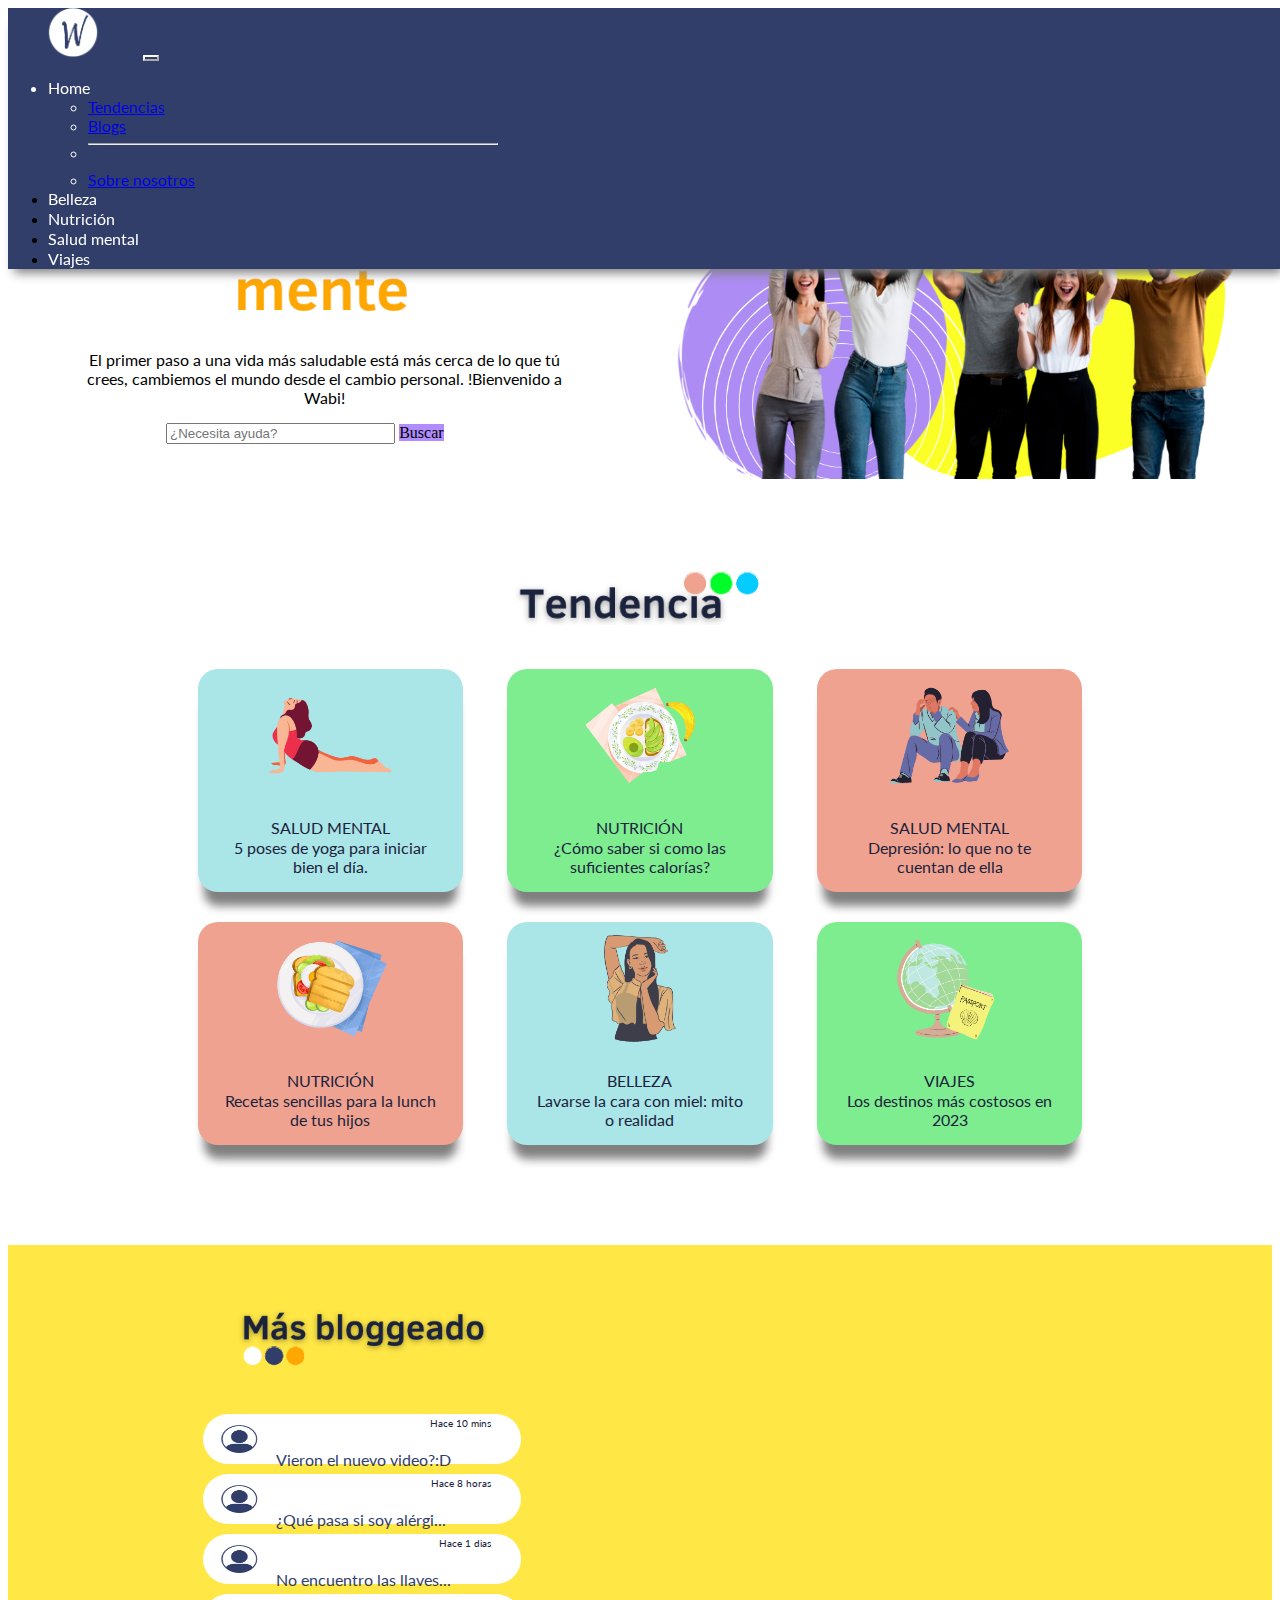
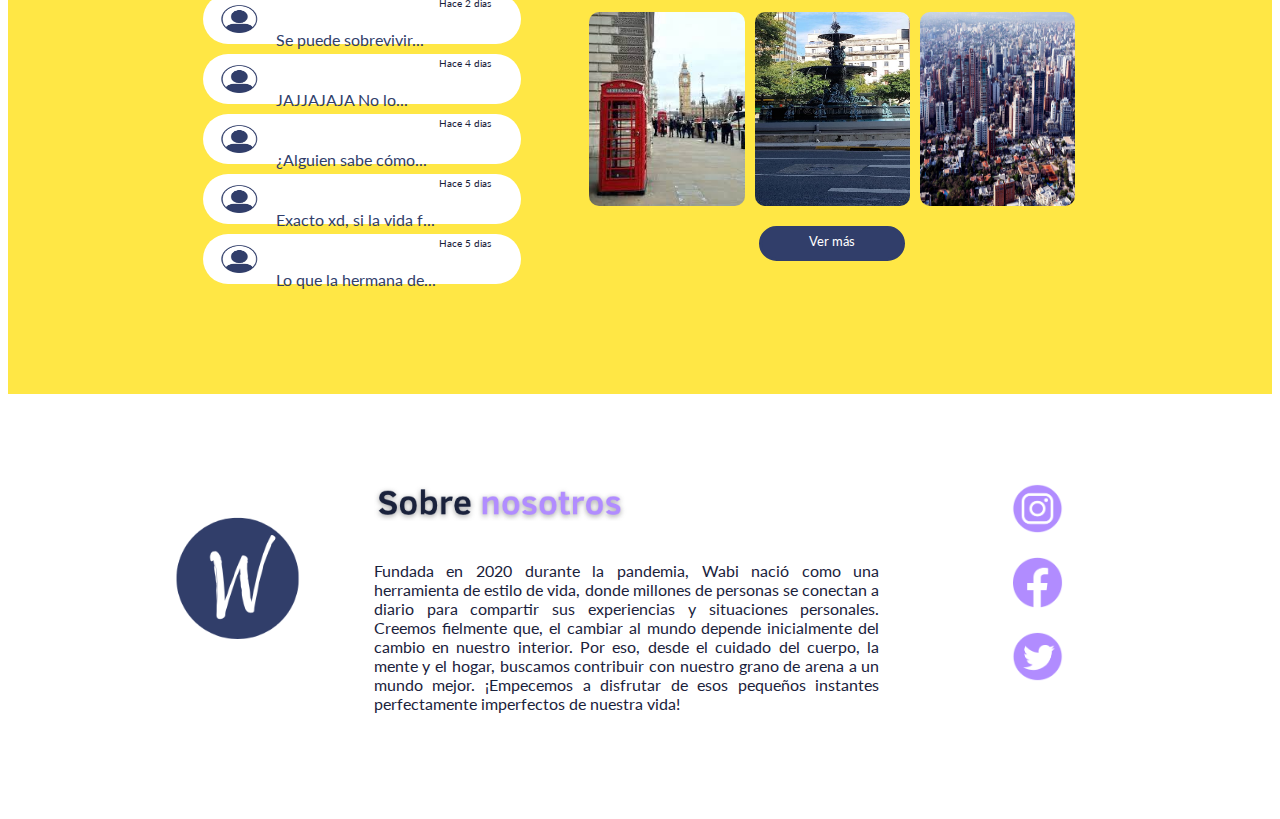
<file: index.html>
<!DOCTYPE html>
<html lang="es">
<head>
    <meta charset="UTF-8">
    <meta http-equiv="X-UA-Compatible" content="IE=edge">
    <meta name="viewport" content="width=device-width, initial-scale=1.0">
    <meta name="description" content="Guia practica Wabi de estilo de vida basada en el amor propio y en autoaceptacion para vivir mucho mas felices conectado con gente alrededor de todo el mundo. ¡Vive, sueña y cree en ti!">
    <meta name="keywords" content="estilo de vida, tranquilidad, amor propio, aceptacion, wabi, yoga, pensamiento, belleza, nutricion, viaje, salud mental">
    <meta name="author" content="Valentina De la Hoz Lopez">
    <link rel="stylesheet" href="css/style.css">
    <title>Wabi | Life Style: Vive, sueña y cree en la mejor versión de ti | Home</title>
    <link rel="shortcut icon" href="images/icon_logo.ico">
    <link rel="preconnect" href="https://fonts.googleapis.com">
    <link rel="preconnect" href="https://fonts.gstatic.com" crossorigin>
    <link href="https://fonts.googleapis.com/css2?family=Lato&display=swap" rel="stylesheet">
    <link rel="stylesheet" href="https://fonts.googleapis.com/css2?family=Material+Symbols+Outlined:opsz,wght,FILL,GRAD@20..48,100..700,0..1,-50..200" />
    <link rel="stylesheet" href="https://fonts.googleapis.com/css2?family=Material+Symbols+Outlined:opsz,wght,FILL,GRAD@20..48,100..700,0..1,-50..200" />
    <link href="https://cdn.jsdelivr.net/npm/bootstrap@5.3.0-alpha3/dist/css/bootstrap.min.css" rel="stylesheet" integrity="sha384-KK94CHFLLe+nY2dmCWGMq91rCGa5gtU4mk92HdvYe+M/SXH301p5ILy+dN9+nJOZ" crossorigin="anonymous">
</head>
<body>
    <!--Navegador-->
    <header>
        <nav class="navbar navbar-expand-xl navbar-dark color-bg">
            <div class="container-fluid">
                <a class="navbar-logo">
                    <img src="images/logo_icon_fondo_morado.png" alt="Logo icono de la marca" width="54px" height="50px">
                </a>
                <button class="navbar-toggler" type="button" data-bs-toggle="collapse" data-bs-target="#navbarDark" aria-controls="navbarDark" aria-expanded="false" aria-label="Toggle navigation">
                    <span class="navbar-toggler-icon"></span>
                </button>
                <div class="collapse navbar-collapse" id="navbarDark">
                    <ul class="navbar-nav">
                        <li class="nav-texto dropdown">
                            <a class="nav-texto dropdown-toggle" href="index.html" id="navbarDropdownMenuLink" role="button" data-bs-toggle="dropdown" aria-expanded="false">Home</a>
                            <ul class="dropdown-menu" aria-labelledby="navbarDropdownMenuLink">
                                <li><a class="dropdown-item" href="#tendencias">Tendencias</a></li>
                                <li><a class="dropdown-item" href="#blogs">Blogs</a></li>
                                <li><hr class="dropdown-divider"></li>
                                <li><a class="dropdown-item" href="#pie_de_pagina">Sobre nosotros</a></li>
                            </ul>
                        </li>
                        <li class="nav-item">
                            <a class="nav-texto" href="pages/belleza.html">Belleza</a>
                        </li>
                        <li class="nav-item">
                            <a class="nav-texto" href="pages/nutricion.html">Nutrición</a>
                        </li>
                        <li class="nav-item">
                            <a class="nav-texto" href="pages/salud_mental.html">Salud mental</a>
                        </li>
                        <li class="nav-item">
                            <a class="nav-texto" href="pages/viajes.html">Viajes</a>
                        </li>
                    </ul>
                </div>
            </div>
        </nav>
    </header>
    <!--Fin navegador-->

    <!--Buscador-->
    <section id="buscador">
        <div class="universal_1">
            <div class="contenedor_1">
                <div class="titulo_1">
                    <img src="images/img_index/texto-background-1.png" alt="Frase distintiva de la marca"> 
                </div>
                <div class="descripcion_1">
                    <p>El primer paso a una vida más saludable está más cerca de lo que tú crees, cambiemos el mundo desde el cambio personal. !Bienvenido a Wabi!</p>
                </div>
                <div class="universal_2">
                    <div class="input-group">
                        <input type="text" class="form-control" placeholder="¿Necesita ayuda?" aria-label="Username" aria-describedby="input-group-right">
                        <span class="input-group-text" id="input-group-right-example">Buscar</span>
                    </div>
                </div>
            </div>
            <div class="contenedor_2"><img src="images/img_index/background-index.png" alt="Chicos celebrando la vida"></div>
        </div>
    </section>
    <!--Fin buscador-->

    <!--Tendencias-->
    <section id="tendencias">
        <div class="contenedor_1">
            <div class="titulo_1">
                <img src="images/img_index/Tendencias-titulo.png" alt="Titulo de sección - tendencia">
            </div>
        </div>
        <div class="contenedor_2">
            <div class="contenedor_3">
                <div class="contenedor_3_0">
                    <div class="contenedor_3_1">
                        <div class="imagen"><img src="images/img_index/tendencia1-PhotoRoom.png-PhotoRoom.png" alt="Mujer relajada haciendo yoga"></div>
                        <div class="categoria"><p>SALUD MENTAL</p></div>
                        <div class="descripcion_tendencia"><p>5 poses de yoga para iniciar bien el día.</p></div>
                    </div> 
                    <div class="contenedor_3_2">
                        <div class="imagen"><img src="images/img_index/tendencia2-PhotoRoom.png-PhotoRoom.png" alt="Plato de desayuno saludabe"></div>
                        <div class="categoria"><p>NUTRICIÓN</p></div>
                        <div class="descripcion_tendencia"><p>¿Cómo saber si como las suficientes calorías?</p></div>
                    </div>
                    <div class="contenedor_3_3">
                        <div class="imagen"><img src="images/img_index/tendencia3-PhotoRoom.png-PhotoRoom.png" alt="Mujer dando apoyo moral a un hombre"></div>
                        <div class="categoria"><p>SALUD MENTAL</p></div>
                        <div class="descripcion_tendencia"><p>Depresión: lo que no te cuentan de ella</p></div>
                    </div>
                </div>
            </div>     
            <div class="contenedor_4">
                    <div class="contenedor_4_0">
                    <div class="contenedor_4_1">
                        <div class="imagen"><img src="images/img_index/tendencia4-PhotoRoom.png-PhotoRoom.png" alt="Desayuno saludable con tostadas"></div>
                        <div class="categoria"><p >NUTRICIÓN</p></div>
                        <div class="descripcion_tendencia"><p>Recetas sencillas para la lunch de tus hijos</p></div>
                    </div>
                    <div class="contenedor_4_2">
                        <div class="imagen"><img src="images/img_index/tendencia6.png" alt="Mujer posando a la camara"></div>
                        <div class="categoria"><p>BELLEZA</p></div>
                        <div class="descripcion_tendencia"><p >Lavarse la cara con miel: mito o realidad</p></div>
                    </div>
                    <div class="contenedor_4_3">
                        <div class="imagen"><img src="images/img_index/tendencia5-PhotoRoom.png-PhotoRoom.png" alt="Globo terraqueo y pasaporte"></div>
                        <div class="categoria"><p>VIAJES</p></div>
                        <div class="descripcion_tendencia"><p>Los destinos más costosos en 2023</p></div>
                    </div>
                </div>
            </div>
        </div>      
    </section>
    <!--Fin tendencias-->

    <!--Blogs-->
    <section id="blogs">
        <div class="universal_3">
            <div class="bloggueado">
                <div class="mas_bloggueado">
                    <div class="titulo_2">
                        <img src="images/img_index/mas bloggeado-titulo.png" alt="Título de sección - Más bloggeado">
                    </div>
                </div>
                <div class="universal_4">
                    <div class="universal_4_1">
                        <div class="contenedor">
                            <div class="imagen">
                                <img src="images/img_index/persona_icono.png" alt="Icono de persona">
                            </div>
                            <div class="fecha">
                                <p>Hace 10 mins</p>
                            </div>
                            <div class="texto">
                                <p> 
                                    Vieron el nuevo video?:D
                                </p>
                            </div>
                        </div>
                        <div class="contenedor">
                            <div class="imagen">
                                <img src="images/img_index/persona_icono.png" alt="Icono de persona">
                            </div>
                            <div class="fecha">
                                <p>Hace 8 horas</p>
                            </div>
                            <div class="texto">
                                <p>
                                    ¿Qué pasa si soy alérgi...
                                </p>
                            </div>
                        </div>
                        <div class="contenedor">
                            <div class="imagen">
                                <img src="images/img_index/persona_icono.png" alt="Icono de persona">
                            </div>
                            <div class="fecha">
                                <p>Hace 1 dias</p>
                            </div>
                            <div class="texto">
                                <p>
                                    No encuentro las llaves...
                                </p>
                            </div>
                        </div>
                        <div class="contenedor">
                            <div class="imagen">
                                <img src="images/img_index/persona_icono.png" alt="Icono de persona">
                            </div>
                            <div class="fecha">
                                <p>Hace 2 dias</p>
                            </div>
                            <div class="texto">
                                <p>
                                    Se puede sobrevivir...
                                </p>
                            </div>
                        </div>
                        <div class="contenedor">
                            <div class="imagen">
                                <img src="images/img_index/persona_icono.png" alt="Icono de persona">
                            </div>
                            <div class="fecha">
                                <p>Hace 4 dias</p>
                            </div>
                            <div class="texto">
                                <p>
                                    JAJJAJAJA No lo...
                                </p>
                            </div>
                        </div>
                        <div class="contenedor">
                            <div class="imagen">
                                <img src="images/img_index/persona_icono.png" alt="Icono de persona">
                            </div>
                            <div class="fecha">
                                <p>Hace 4 dias</p>
                            </div>
                            <div class="texto">
                                <p>
                                    ¿Alguien sabe cómo... 
                                </p>
                            </div>
                        </div>
                        <div class="contenedor">
                            <div class="imagen">
                                <img src="images/img_index/persona_icono.png" alt="Icono de persona">
                            </div>
                            <div class="fecha">
                                <p>Hace 5 dias</p>
                            </div>
                            <div class="texto">
                                <p>
                                    Exacto xd, si la vida f...
                                </p>
                            </div>
                        </div>
                        <div class="contenedor">
                            <div class="imagen">
                                <img src="images/img_index/persona_icono.png" alt="Icono de persona">
                            </div>
                            <div class="fecha">
                                <p>Hace 5 dias</p>
                            </div>
                            <div class="texto">
                                <p>
                                    Lo que la hermana de...
                                </p>
                            </div>
                        </div>
                    </div>
                </div>
            </div>
            <div class="universal_5">
                <div class="paises">
                    <div class="mapa">
                        <iframe src="https://www.google.com/maps/embed?pb=!1m18!1m12!1m3!1d31331.95579219528!2d-74.83980058437497!3d11.00147850000001!2m3!1f0!2f0!3f0!3m2!1i1024!2i768!4f13.1!3m3!1m2!1s0x8ef42da08a09d8cf%3A0xad19e07d84fb1d86!2sHot%20Yoga!5e0!3m2!1ses!2sco!4v1679803782065!5m2!1ses!2sco" style="border:0;" allowfullscreen=""loading="lazy" referrerpolicy="no-referrer-when-downgrade"></iframe>
                    </div>
                    <div class="p_1">
                        <img src="images/img_index/ciudad1.jpeg" alt="Imagen de cabina telefonica de Londres">
                    </div>
                    <div class="p_2">
                        <img src="images/img_index/ciudad2.jpeg" alt="Imagen de fuente en Buenos Aires">
                    </div>
                    <div class="p_3">
                        <img src="images/img_index/ciudad3.jpeg" alt="Imagen de la ciudad de Barranquilla">
                    </div>
                    <div class="boton">
                            <button>
                                <a href="pages/viajes.html#buscador_de_viajes">Ver más</a>
                            </button>
                    </div>
                </div>
            </div>
        </div>
    </section>
    <!--Fin blogs-->

    <!--Pie de página-->
    <footer>
        <div id="pie_de_pagina">
            <div class="logo_pie">
                <img src="images/icon_logo.png" alt="Imagen del logo de la marca en forma circular">
            </div>
            <div class="sobre_nosotros">
                <div class="titulo_3">
                    <img src="images/img_index/sobre nosotros-titulo.png" alt="Titulo de seccion - Sobre nosotros">
                </div>
                <p>
                    Fundada en 2020 durante la pandemia, Wabi nació como una herramienta de estilo de vida, donde millones de personas se conectan a diario para compartir sus experiencias y situaciones personales.
                    Creemos fielmente que, el cambiar al mundo depende inicialmente del cambio en nuestro interior. Por eso, desde el cuidado del cuerpo, la mente y el hogar, buscamos contribuir con nuestro grano de arena a un mundo mejor. ¡Empecemos a disfrutar de esos pequeños instantes perfectamente imperfectos de nuestra vida!
                </p>
            </div>
            <div class="redes_sociales">
                <div class="instagram">
                    <a href="https://www.instagram.com/" target="_blank"><img src="images/instagram.png" alt="Logo de Instagram"></a>
                </div>
                <div class="facebook">
                    <a href="https://www.facebook.com/" target="_blank"><img src="images/facebook.png" alt="Logo de Facebook"></a>
                </div>
                <div class="twitter">
                    <a href="https://twitter.com/?lang=es" target="_blank"><img src="images/twitter.png" alt="Logo de Twitter"></a>
                </div>
            </div>
        </div>
    </footer>

    <!--Fin pie de página-->
    <script src="https://cdn.jsdelivr.net/npm/@popperjs/core@2.11.7/dist/umd/popper.min.js" integrity="sha384-zYPOMqeu1DAVkHiLqWBUTcbYfZ8osu1Nd6Z89ify25QV9guujx43ITvfi12/QExE" crossorigin="anonymous"></script>
    <script src="https://cdn.jsdelivr.net/npm/bootstrap@5.3.0-alpha3/dist/js/bootstrap.min.js" integrity="sha384-Y4oOpwW3duJdCWv5ly8SCFYWqFDsfob/3GkgExXKV4idmbt98QcxXYs9UoXAB7BZ" crossorigin="anonymous"></script>
</body>
</html>
</file>
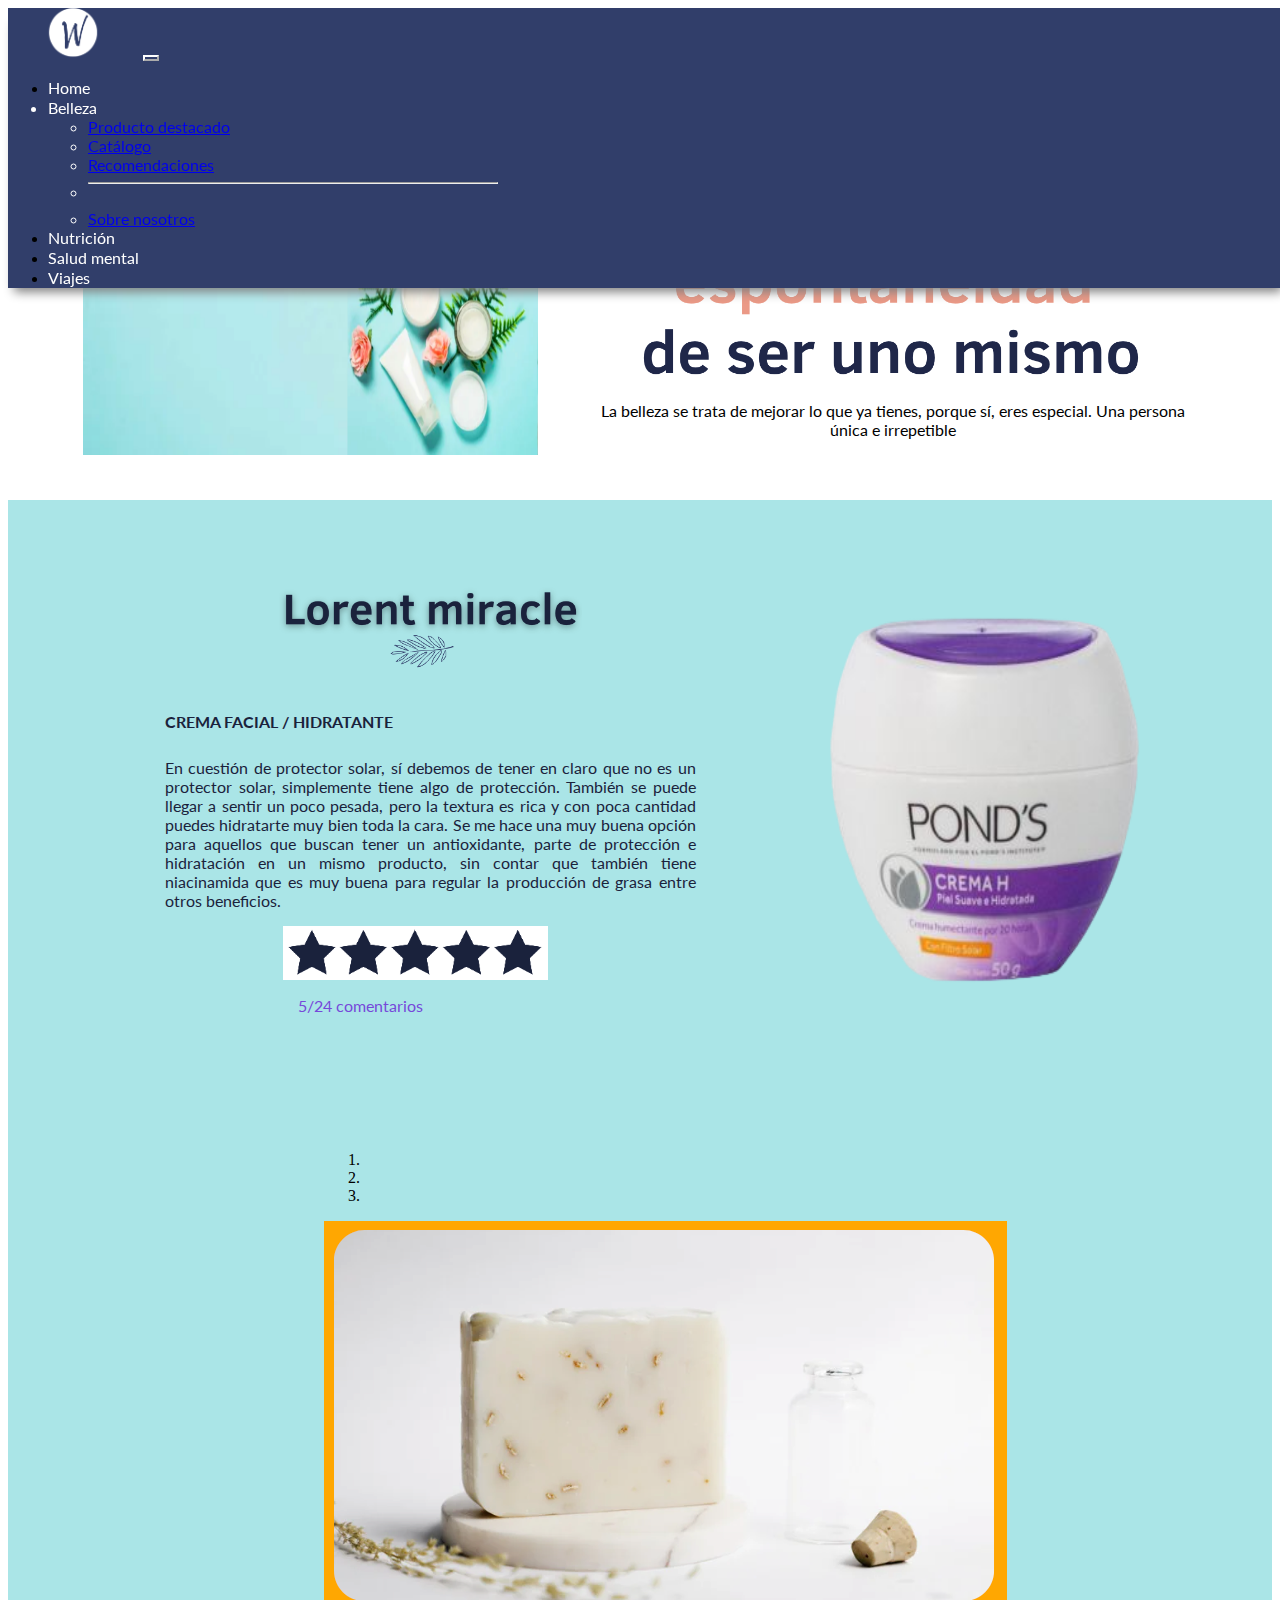
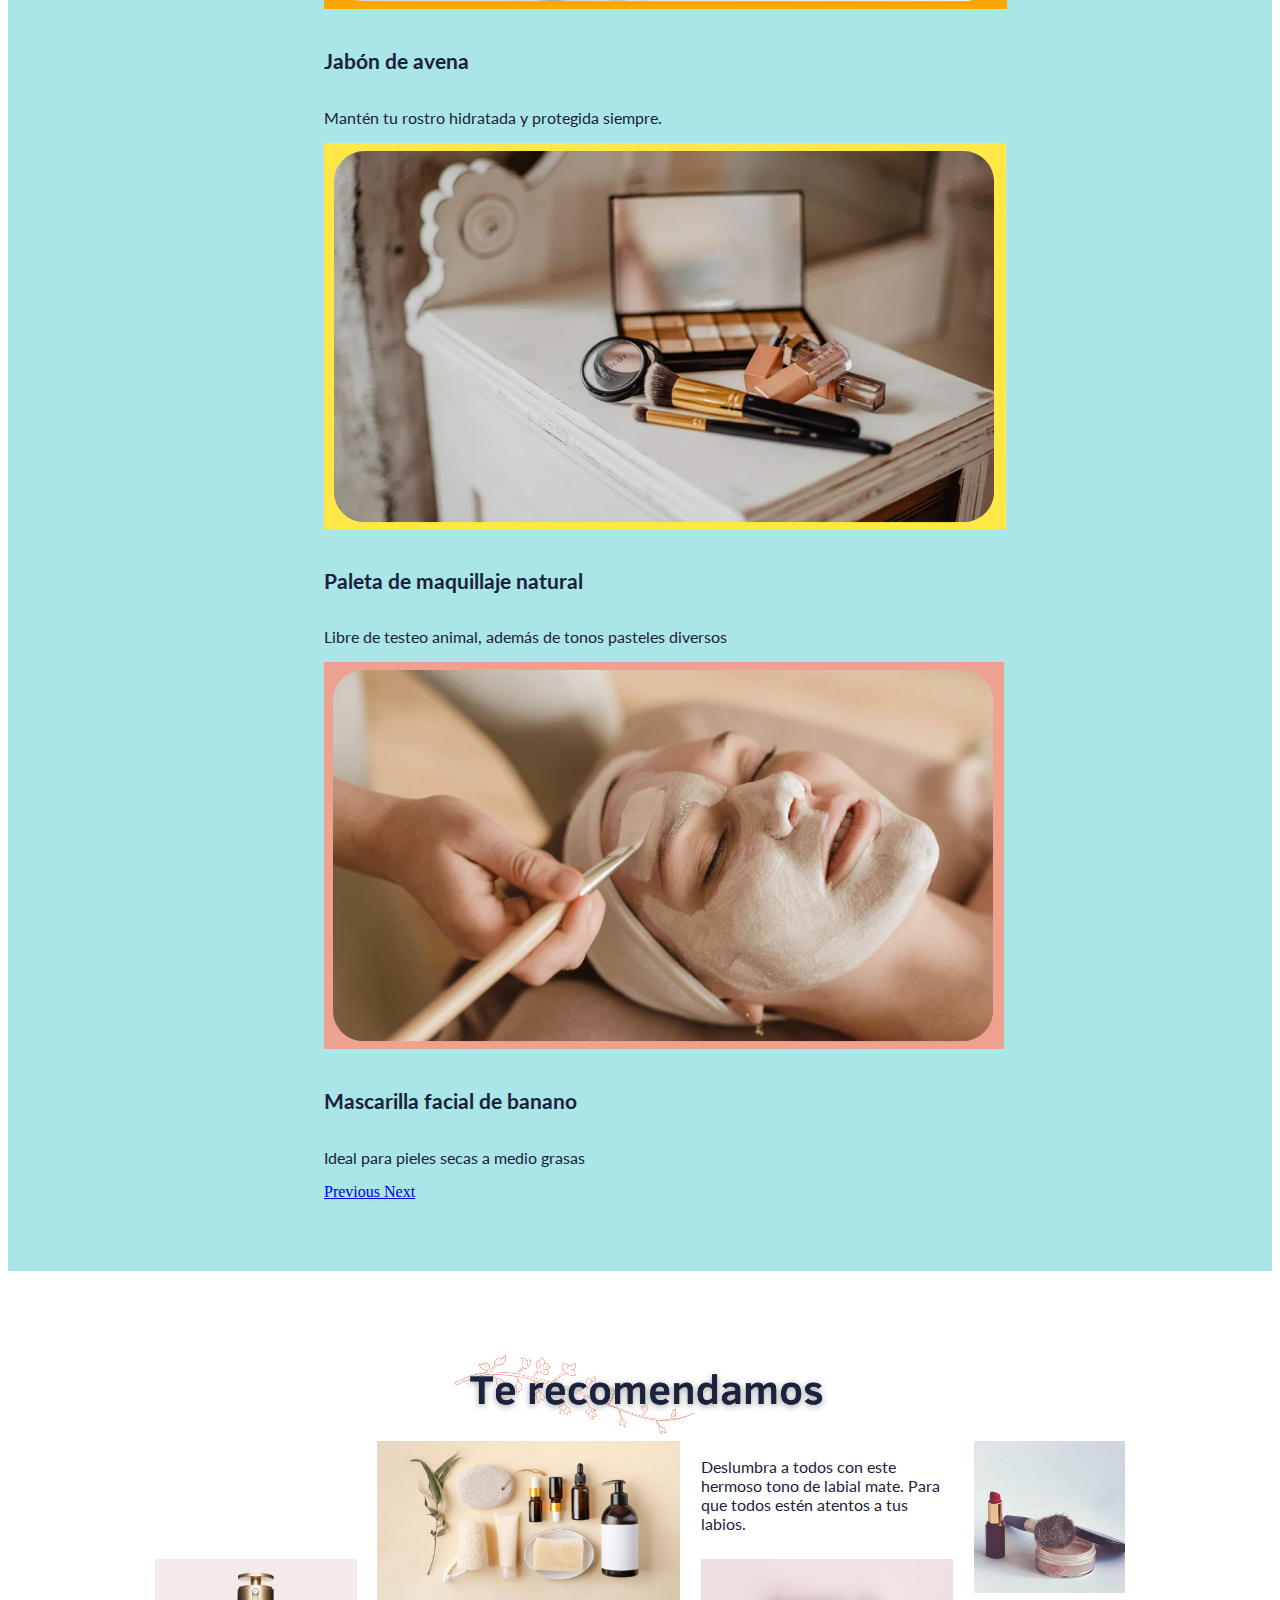
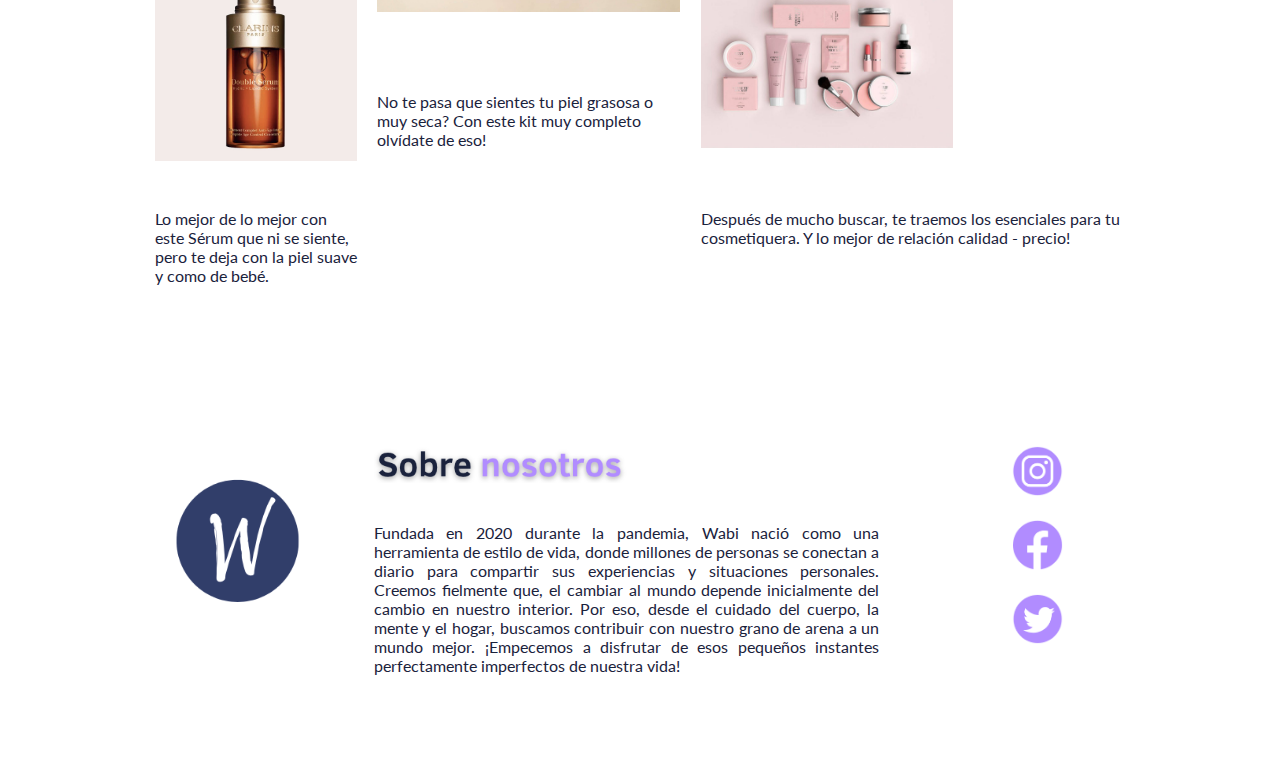
<file: pages/belleza.html>
<!DOCTYPE html>
<html lang="es">
<head>
    <meta charset="UTF-8">
    <meta http-equiv="X-UA-Compatible" content="IE=edge">
    <meta name="viewport" content="width=device-width, initial-scale=1.0">
    <meta name="description" content="Guia practica Wabi de estilo de vida basada en el amor propio y en autoaceptacion para vivir mucho mas felices conectado con gente alrededor de todo el mundo. ¡Vive, sueña y cree en ti!">
    <meta name="keywords" content="estilo de vida, tranquilidad, amor propio, aceptacion, wabi, yoga, pensamiento, belleza, nutricion, viaje, salud mental">
    <meta name="author" content="Valentina De la Hoz Lopez">
    <link rel="stylesheet" href="../css/style.css">
    <title>Wabi | Life Style: Vive, sueña y cree en la mejor versión de ti | Belleza</title>
    <link rel="shortcut icon" href="../images/icon_logo.ico">
    <link rel="preconnect" href="https://fonts.googleapis.com">
    <link rel="preconnect" href="https://fonts.gstatic.com" crossorigin>
    <link href="https://fonts.googleapis.com/css2?family=Lato&display=swap" rel="stylesheet">
    <link rel="stylesheet" href="https://fonts.googleapis.com/css2?family=Material+Symbols+Outlined:opsz,wght,FILL,GRAD@20..48,100..700,0..1,-50..200" />
    <link rel="stylesheet" href="https://fonts.googleapis.com/css2?family=Material+Symbols+Outlined:opsz,wght,FILL,GRAD@20..48,100..700,0..1,-50..200" />
    <link href="https://cdn.jsdelivr.net/npm/bootstrap@5.3.0-alpha3/dist/css/bootstrap.min.css" rel="stylesheet" integrity="sha384-KK94CHFLLe+nY2dmCWGMq91rCGa5gtU4mk92HdvYe+M/SXH301p5ILy+dN9+nJOZ" crossorigin="anonymous">
</head>
<body>
    <header>
        <nav class="navbar navbar-expand-xl navbar-dark color-bg">
            <div class="container-fluid">
                <a class="navbar-logo">
                    <img src="../images/logo_icon_fondo_morado.png" alt="Logo ícono de la marca" width="54px" height="50px">
                </a>
                <button class="navbar-toggler" type="button" data-bs-toggle="collapse" data-bs-target="#navbarDark" aria-controls="navbarDark" aria-expanded="false" aria-label="Toggle navigation">
                    <span class="navbar-toggler-icon"></span>
                </button>
                <div class="collapse navbar-collapse" id="navbarDark">
                    <ul class="navbar-nav">
                        <li class="nav-item">
                            <a class="nav-texto" href="../index.html">Home</a>
                        </li>
                        <li class="nav-texto dropdown">
                            <a class="nav-texto dropdown-toggle" href="belleza.html" id="navbarDropdownMenuLink" role="button" data-bs-toggle="dropdown" aria-expanded="false">Belleza</a>
                            <ul class="dropdown-menu" aria-labelledby="navbarDropdownMenuLink">
                                <li><a class="dropdown-item" href="#seccion_destacada">Producto destacado</a></li>
                                <li><a class="dropdown-item" href="#catalogo">Catálogo</a></li>
                                <li><a class="dropdown-item" href="#recomendaciones">Recomendaciones</a></li>
                                <li><hr class="dropdown-divider"></li>
                                <li><a class="dropdown-item" href="#pie_de_pagina">Sobre nosotros</a></li>
                            </ul>
                        </li>
                        <li class="nav-item">
                            <a class="nav-texto" href="nutricion.html">Nutrición</a>
                        </li>
                        <li class="nav-item">
                            <a class="nav-texto" href="salud_mental.html">Salud mental</a>
                        </li>
                        <li class="nav-item">
                            <a class="nav-texto" href="viajes.html">Viajes</a>
                        </li>
                    </ul>
                </div>
            </div>
        </nav>
    </header>

    <!--Intro-->
    <section class="intro_pages">
        <div class="universal_1">
            <div class="contenedor_2"><img src="../images/img_belleza/background_2.png" alt="Mujer con mascarilla en la cara"></div>
            <div class="contenedor_1">
            <div class="titulo_1">
                <img src="../images/img_belleza/texto-background_belleza.png" alt="Frase motivadora acerca de la belleza"> 
            </div>
            <div class="descripcion_1">
                <p>La belleza se trata de mejorar lo que ya tienes, porque sí, eres especial. Una persona única e irrepetible</p>
            </div>
            </div>
        </div>
    </section>
    <!--Fin intro-->

    <!--Seccion destacada-->
    <section class="seccion_destacada">
        <div class="belleza">
        <div class="texto_destacado">
            <div class="titulo_2">
                <img src="../images/img_belleza/titulo_producto_destacado_belleza.png" alt="Texto con nombre del producto destacado">
            </div>
            <div class="categoria_2">
                <h1>CREMA FACIAL / HIDRATANTE</h1>
            </div>
            <div class="descripcion_2">
                <p> En cuestión de protector solar, sí debemos de tener en claro que no es un protector solar, simplemente tiene algo de protección. También se puede llegar a sentir un poco pesada, pero la textura es rica y con poca cantidad puedes hidratarte muy bien toda la cara. Se me hace una muy buena opción para aquellos que buscan tener un antioxidante, parte de protección e hidratación en un mismo producto, sin contar que también tiene niacinamida que es muy buena para regular la producción de grasa entre otros beneficios.</p>
            </div>
            <div class="imagen_calificacion">
                <img src="../images/img_belleza/calificacion_belleza.png" alt="Calificacion en estrellas del producto">
            </div>
            <div class="calificacion">
                <p>5/24 comentarios</p>
            </div>
        </div>
        <div class="imagen_destacada">
            <img src="../images/img_belleza/producto_destacado_belleza.png" alt="Imagen de producto destacado: crema humectante Lorents">
        </div>
    </section>
    <!--Fin seccion destacada-->

    <!--Catalogo-->
    <section id="catalogo">
        <div class="carrusel">
            <div id="carouselWithCaptions" class="carousel slide" data-bs-ride="carousel">
                <ol class="carousel-indicators">
                <li data-bs-target="#carouselWithCaptions" data-bs-slide-to="0" class="active"></li>
                <li data-bs-target="#carouselWithCaptions" data-bs-slide-to="1"></li>
                <li data-bs-target="#carouselWithCaptions" data-bs-slide-to="2"></li>
                </ol>
                <div class="carousel-inner">
                <div class="carousel-item active">
                    <img src="../images/img_belleza/catologo_1.png" class="d-block w-100" alt="Jabon de avena">
                    <div class="carousel-caption d-none d-sm-block">
                    <h5>Jabón de avena</h5>
                    <p>Mantén tu rostro hidratada y protegida siempre.</p>
                    </div>
                </div>
                <div class="carousel-item">
                    <img src="../images/img_belleza/catologo_2.png" class="d-block w-100" alt="Paleta de maquillaje natural">
                    <div class="carousel-caption d-none d-sm-block">
                    <h5>Paleta de maquillaje natural</h5>
                    <p>Libre de testeo animal, además de tonos pasteles diversos</p>
                    </div>
                </div>
                <div class="carousel-item">
                    <img src="../images/img_belleza/catologo_3.png" class="d-block w-100" alt="Mascarilla facial de banano">
                    <div class="carousel-caption d-none d-sm-block">
                    <h5>Mascarilla facial de banano</h5>
                    <p>Ideal para pieles secas a medio grasas</p>
                    </div>
                </div>
                </div>
                <a class="carousel-control-prev" href="#carouselWithCaptions" role="button" data-bs-slide="prev">
                <span class="carousel-control-prev-icon" aria-hidden="true"></span>
                <span class="visually-hidden">Previous</span>
                </a>
                <a class="carousel-control-next" href="#carouselWithCaptions" role="button" data-bs-slide="next">
                <span class="carousel-control-next-icon" aria-hidden="true"></span>
                <span class="visually-hidden">Next</span>
                </a>
            </div>
        </div>
    </section>
    <!--Fin catalogo-->

    <!--Recomendaciones-->
    <section id="recomendaciones">
        <div class="te_recomendamos">
            <div class="titulo_3">
                <img src="../images/img_belleza/titulo_te_recomendamos_belleza.png" alt="Título de seccion - Te recomendamos">
            </div>
        </div>
        <div class="universal_6">
            <div class="contenedor_1">
                <div class="img_1">
                    <img src="../images/img_belleza/recomendaciones_2.jpeg" alt="Serum hidratante de coco">
                </div>
                <div class="texto_1">
                    <p>Lo mejor de lo mejor con este Sérum que ni se siente, pero te deja con la piel suave y como de bebé.</p>
                </div>
                <div class="img_2">
                    <img src="../images/img_belleza/recomendaciones_1.jpeg" alt="Kit de aceites naturales para el rostro">
                </div>
                <div class="texto_2">
                    <p>No te pasa que sientes tu piel grasosa o muy seca? Con este kit muy completo olvídate de eso!</p>
                </div>
                <div class="texto_4">
                    <p>Deslumbra a todos con este hermoso tono de labial mate. Para que todos estén atentos a tus labios.</p>
                </div>
                <div class="img_3">
                    <img src="../images/img_belleza/recomendaciones_3.jpg" alt="Kit de cosmeticos veganos para el dia">
                </div>
                <div class="texto_3">
                    <p>Después de mucho buscar, te traemos los esenciales para tu cosmetiquera. Y lo mejor de relación calidad - precio!</p>
                </div>
                <div class="img_4">
                    <img src="../images/img_belleza/recomendaciones_4.png" alt="Labial y polvo compacto para la noche">
                </div>
            </div>
        </div>
    </section>
    <!--Fin recomendaciones-->

    <!--Pie de página-->
    <footer>
        <div id="pie_de_pagina">
            <div class="logo_pie">
                <img src="../images/icon_logo.png" alt="Imagen del logo de la marca en forma circular">
            </div>
            <div class="sobre_nosotros">
                <div class="titulo_3">
                    <img src="../images/img_index/sobre nosotros-titulo.png" alt="Imagen del logo de la marca en forma circular">
                </div>
                <p>
                    Fundada en 2020 durante la pandemia, Wabi nació como una herramienta de estilo de vida, donde millones de personas se conectan a diario para compartir sus experiencias y situaciones personales.
                    Creemos fielmente que, el cambiar al mundo depende inicialmente del cambio en nuestro interior. Por eso, desde el cuidado del cuerpo, la mente y el hogar, buscamos contribuir con nuestro grano de arena a un mundo mejor. ¡Empecemos a disfrutar de esos pequeños instantes perfectamente imperfectos de nuestra vida!
                </p>
            </div>
            <div class="redes_sociales">
                <div class="instagram">
                    <a href="https://www.instagram.com/" target="_blank"><img src="../images/instagram.png" alt="Logo de Instagram"></a>
                </div>
                <div class="facebook">
                    <a href="https://www.facebook.com/" target="_blank"><img src="../images/facebook.png" alt="Logo de Facebook"></a>
                </div>
                <div class="twitter">
                    <a href="https://twitter.com/?lang=es" target="_blank"><img src="../images/twitter.png" alt="Logo de Twitter"></a>
                </div>
            </div>
        </div>
    </footer>
    <!--Fin pie de página-->

    <script src="https://cdn.jsdelivr.net/npm/@popperjs/core@2.11.7/dist/umd/popper.min.js" integrity="sha384-zYPOMqeu1DAVkHiLqWBUTcbYfZ8osu1Nd6Z89ify25QV9guujx43ITvfi12/QExE" crossorigin="anonymous"></script>
    <script src="https://cdn.jsdelivr.net/npm/bootstrap@5.3.0-alpha3/dist/js/bootstrap.min.js" integrity="sha384-Y4oOpwW3duJdCWv5ly8SCFYWqFDsfob/3GkgExXKV4idmbt98QcxXYs9UoXAB7BZ" crossorigin="anonymous"></script>
</body>
</html>
</file>
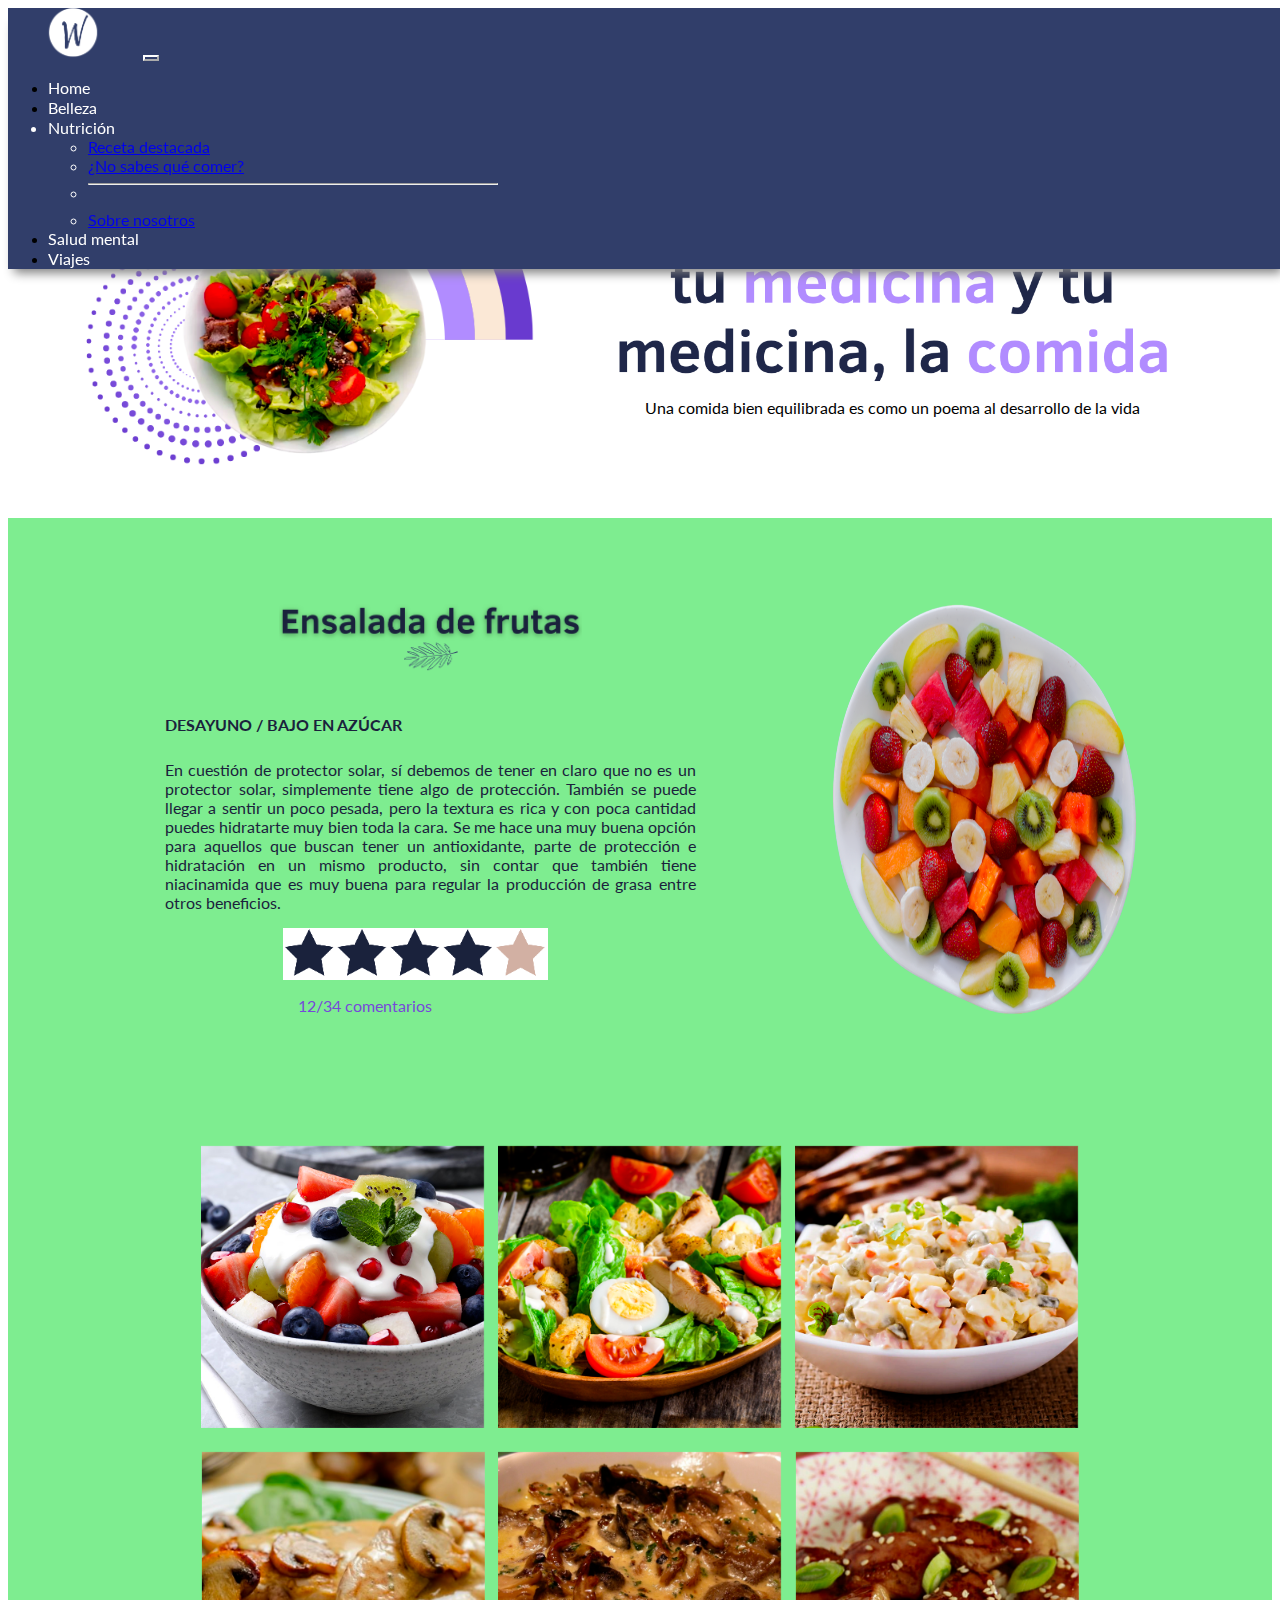
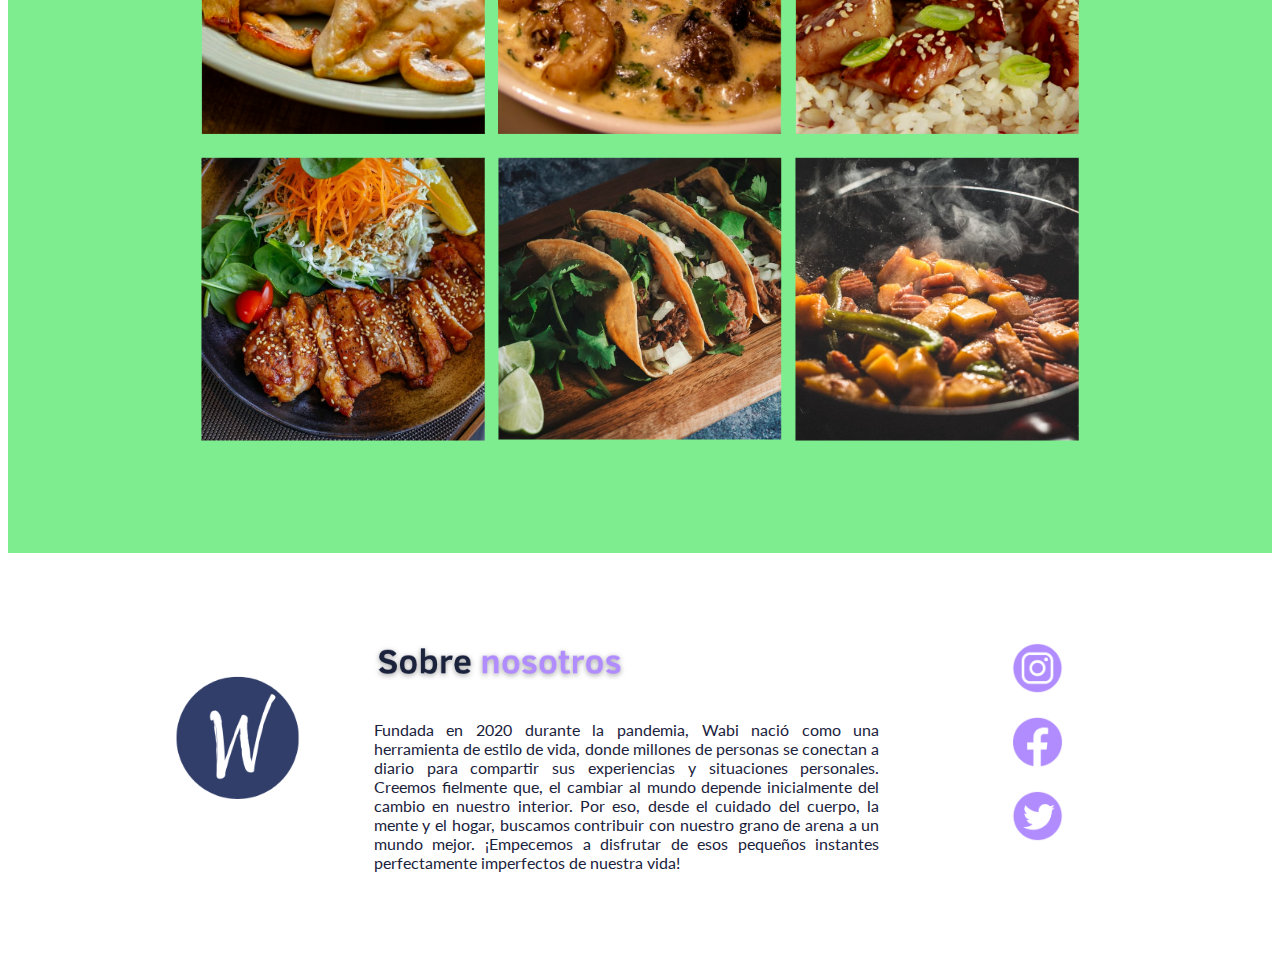
<file: pages/nutricion.html>
<!DOCTYPE html>
<html lang="es">
<head>
    <meta charset="UTF-8">
    <meta http-equiv="X-UA-Compatible" content="IE=edge">
    <meta name="viewport" content="width=device-width, initial-scale=1.0">
    <meta name="description" content="Guia practica Wabi de estilo de vida basada en el amor propio y en autoaceptacion para vivir mucho mas felices conectado con gente alrededor de todo el mundo. ¡Vive, sueña y cree en ti!">
    <meta name="keywords" content="estilo de vida, tranquilidad, amor propio, aceptacion, wabi, yoga, pensamiento, belleza, nutricion, viaje, salud mental">
    <meta name="author" content="Valentina De la Hoz Lopez">
    <link rel="stylesheet" href="../css/style.css">
    <title>Wabi | Life Style: Vive, sueña y cree en la mejor versión de ti | Nutrición</title>
    <link rel="shortcut icon" href="../images/icon_logo.ico">
    <link rel="preconnect" href="https://fonts.googleapis.com">
    <link rel="preconnect" href="https://fonts.gstatic.com" crossorigin>
    <link href="https://fonts.googleapis.com/css2?family=Lato&display=swap" rel="stylesheet">
    <link rel="stylesheet" href="https://fonts.googleapis.com/css2?family=Material+Symbols+Outlined:opsz,wght,FILL,GRAD@20..48,100..700,0..1,-50..200" />
    <link rel="stylesheet" href="https://fonts.googleapis.com/css2?family=Material+Symbols+Outlined:opsz,wght,FILL,GRAD@20..48,100..700,0..1,-50..200" />
    <link href="https://cdn.jsdelivr.net/npm/bootstrap@5.3.0-alpha3/dist/css/bootstrap.min.css" rel="stylesheet" integrity="sha384-KK94CHFLLe+nY2dmCWGMq91rCGa5gtU4mk92HdvYe+M/SXH301p5ILy+dN9+nJOZ" crossorigin="anonymous">
</head>
<body>
    <header>
        <nav class="navbar navbar-expand-xl navbar-dark color-bg">
            <div class="container-fluid">
                <a class="navbar-logo">
                    <img src="../images/logo_icon_fondo_morado.png" alt="Logo icono de la marca" width="54px" height="50px">
                </a>
                <button class="navbar-toggler" type="button" data-bs-toggle="collapse" data-bs-target="#navbarDark" aria-controls="navbarDark" aria-expanded="false" aria-label="Toggle navigation">
                    <span class="navbar-toggler-icon"></span>
                </button>
                <div class="collapse navbar-collapse" id="navbarDark">
                    <ul class="navbar-nav">
                        <li class="nav-item">
                            <a class="nav-texto" href="../index.html">Home</a>
                        </li>
                        <li class="nav-item">
                            <a class="nav-texto" href="belleza.html">Belleza</a>
                        </li>
                        <li class="nav-texto dropdown">
                            <a class="nav-texto dropdown-toggle" href="nutricion.html" id="navbarDropdownMenuLink" role="button" data-bs-toggle="dropdown" aria-expanded="false">Nutrición</a>
                            <ul class="dropdown-menu" aria-labelledby="navbarDropdownMenuLink">
                                <li><a class="dropdown-item" href="#seccion_destacada">Receta destacada</a></li>
                                <li><a class="dropdown-item" href="#filtrador">¿No sabes qué comer?</a></li>
                                <li><hr class="dropdown-divider"></li>
                                <li><a class="dropdown-item" href="#pie_de_pagina">Sobre nosotros</a></li>
                            </ul>
                        </li>
                        <li class="nav-item">
                            <a class="nav-texto" href="salud_mental.html">Salud mental</a>
                        </li>
                        <li class="nav-item">
                            <a class="nav-texto" href="viajes.html">Viajes</a>
                        </li>
                    </ul>
                </div>
            </div>
        </nav>
    </header>

    <!--Intro-->
    <section class="intro_pages">
        <div class="universal_1">
            <div class="contenedor_2"><img src="../images/img_nutricion/background_nutricion.png" alt="Plato de ensalada con espirales decorativos"></div>
            <div class="contenedor_1">
            <div class="titulo_1">
                <img src="../images/img_nutricion/texto_nutricion.png" alt="Frase motivadora acerca de la nutricion"> 
            </div>
            <div class="descripcion_1">
                <p>Una comida bien equilibrada es como un poema al desarrollo de la vida</p>
            </div>
            </div>
        </div>
    </section>
    <!--Fin intro-->

    <!--Seccion destacada-->
    <section class="seccion_destacada">
        <div class="nutricion">
            <div class="texto_destacado">
                <div class="titulo_2">
                    <img src="../images/img_nutricion/titulo_producto_destacado_nutricion.png" alt="Texto con nombre del platillo destacado">
                </div>
                <div class="categoria_2">
                    <h1>DESAYUNO / BAJO EN AZÚCAR</h1>
                </div>
                <div class="descripcion_2">
                    <p> En cuestión de protector solar, sí debemos de tener en claro que no es un protector solar, simplemente tiene algo de protección. También se puede llegar a sentir un poco pesada, pero la textura es rica y con poca cantidad puedes hidratarte muy bien toda la cara. Se me hace una muy buena opción para aquellos que buscan tener un antioxidante, parte de protección e hidratación en un mismo producto, sin contar que también tiene niacinamida que es muy buena para regular la producción de grasa entre otros beneficios.</p>
                </div>
                <div class="imagen_calificacion">
                    <img src="../images/img_nutricion/calificacion_nutricion.png" alt="Calificacion en estrellas del producto">
                </div>
                <div class="calificacion">
                    <p>12/34 comentarios</p>
                </div>
            </div>
            <div class="imagen_destacada">
                <img src="../images/img_nutricion/producto_destacado_nutricion.png" alt="Imagen de platillo destacado: ensalada de frutas">
            </div>
        </div>
    </section>
    <!--Fin seccion destacada-->

    <!--Filtrador-->
    <section id="filtrador">
        <div class="contenedor_1">
            <div class="imagen_1">
                <img src="../images/img_nutricion/filtrador_1.png" alt="Ensalada de frutas">
            </div>
            <div class="imagen_2">
                <img src="../images/img_nutricion/filtrador_2.png" alt="Ensalada de pollo y huevo">
            </div>
            <div class="imagen_3">
                <img src="../images/img_nutricion/filtrador_3.png" alt="Ensalada de papas y verduras">
            </div>
            <div class="imagen_4">
                <img src="../images/img_nutricion/filtrador_4.png" alt="Pollo en salsa de champiñones">
            </div>
            <div class="imagen_5">
                <img src="../images/img_nutricion/filtrador_5.png" alt="Carne en salsa blanca">
            </div>
            <div class="imagen_6">
                <img src="../images/img_nutricion/filtrador_6.png" alt="Pollo teriyaky">
            </div>
            <div class="imagen_7">
                <img src="../images/img_nutricion/filtrador_7.png" alt="Carne asada con salsa de soya">
            </div>
            <div class="imagen_8">
                <img src="../images/img_nutricion/filtrador_8.png" alt="Tacos al pastor">
            </div>
            <div class="imagen_9">
                <img src="../images/img_nutricion/filtrador_9.png" alt="Grill de papas y estofado">
            </div>
        </div>
    </section>
    <!--Fin filtrador-->

    <!--Pie de página-->
    <footer>
        <div id="pie_de_pagina">
            <div class="logo_pie">
                <img src="../images/icon_logo.png" alt="Imagen del logo de la marca en forma circular">
            </div>
            <div class="sobre_nosotros">
                <div class="titulo_3">
                    <img src="../images/img_index/sobre nosotros-titulo.png" alt="Imagen del logo de la marca en forma circular">
                </div>
                <p>
                    Fundada en 2020 durante la pandemia, Wabi nació como una herramienta de estilo de vida, donde millones de personas se conectan a diario para compartir sus experiencias y situaciones personales.
                    Creemos fielmente que, el cambiar al mundo depende inicialmente del cambio en nuestro interior. Por eso, desde el cuidado del cuerpo, la mente y el hogar, buscamos contribuir con nuestro grano de arena a un mundo mejor. ¡Empecemos a disfrutar de esos pequeños instantes perfectamente imperfectos de nuestra vida!
                </p>
            </div>
            <div class="redes_sociales">
                <div class="instagram">
                    <a href="https://www.instagram.com/" target="_blank"><img src="../images/instagram.png" alt="Logo de Instagram"></a>
                </div>
                <div class="facebook">
                    <a href="https://www.facebook.com/" target="_blank"><img src="../images/facebook.png" alt="Logo de Facebook"></a>
                </div>
                <div class="twitter">
                    <a href="https://twitter.com/?lang=es" target="_blank"><img src="../images/twitter.png" alt="Logo de Twitter"></a>
                </div>
            </div>
        </div>
    </footer>
    <!--Fin pie de página-->

    <script src="https://cdn.jsdelivr.net/npm/@popperjs/core@2.11.7/dist/umd/popper.min.js" integrity="sha384-zYPOMqeu1DAVkHiLqWBUTcbYfZ8osu1Nd6Z89ify25QV9guujx43ITvfi12/QExE" crossorigin="anonymous"></script>
    <script src="https://cdn.jsdelivr.net/npm/bootstrap@5.3.0-alpha3/dist/js/bootstrap.min.js" integrity="sha384-Y4oOpwW3duJdCWv5ly8SCFYWqFDsfob/3GkgExXKV4idmbt98QcxXYs9UoXAB7BZ" crossorigin="anonymous"></script>
</body>
</html>
</file>
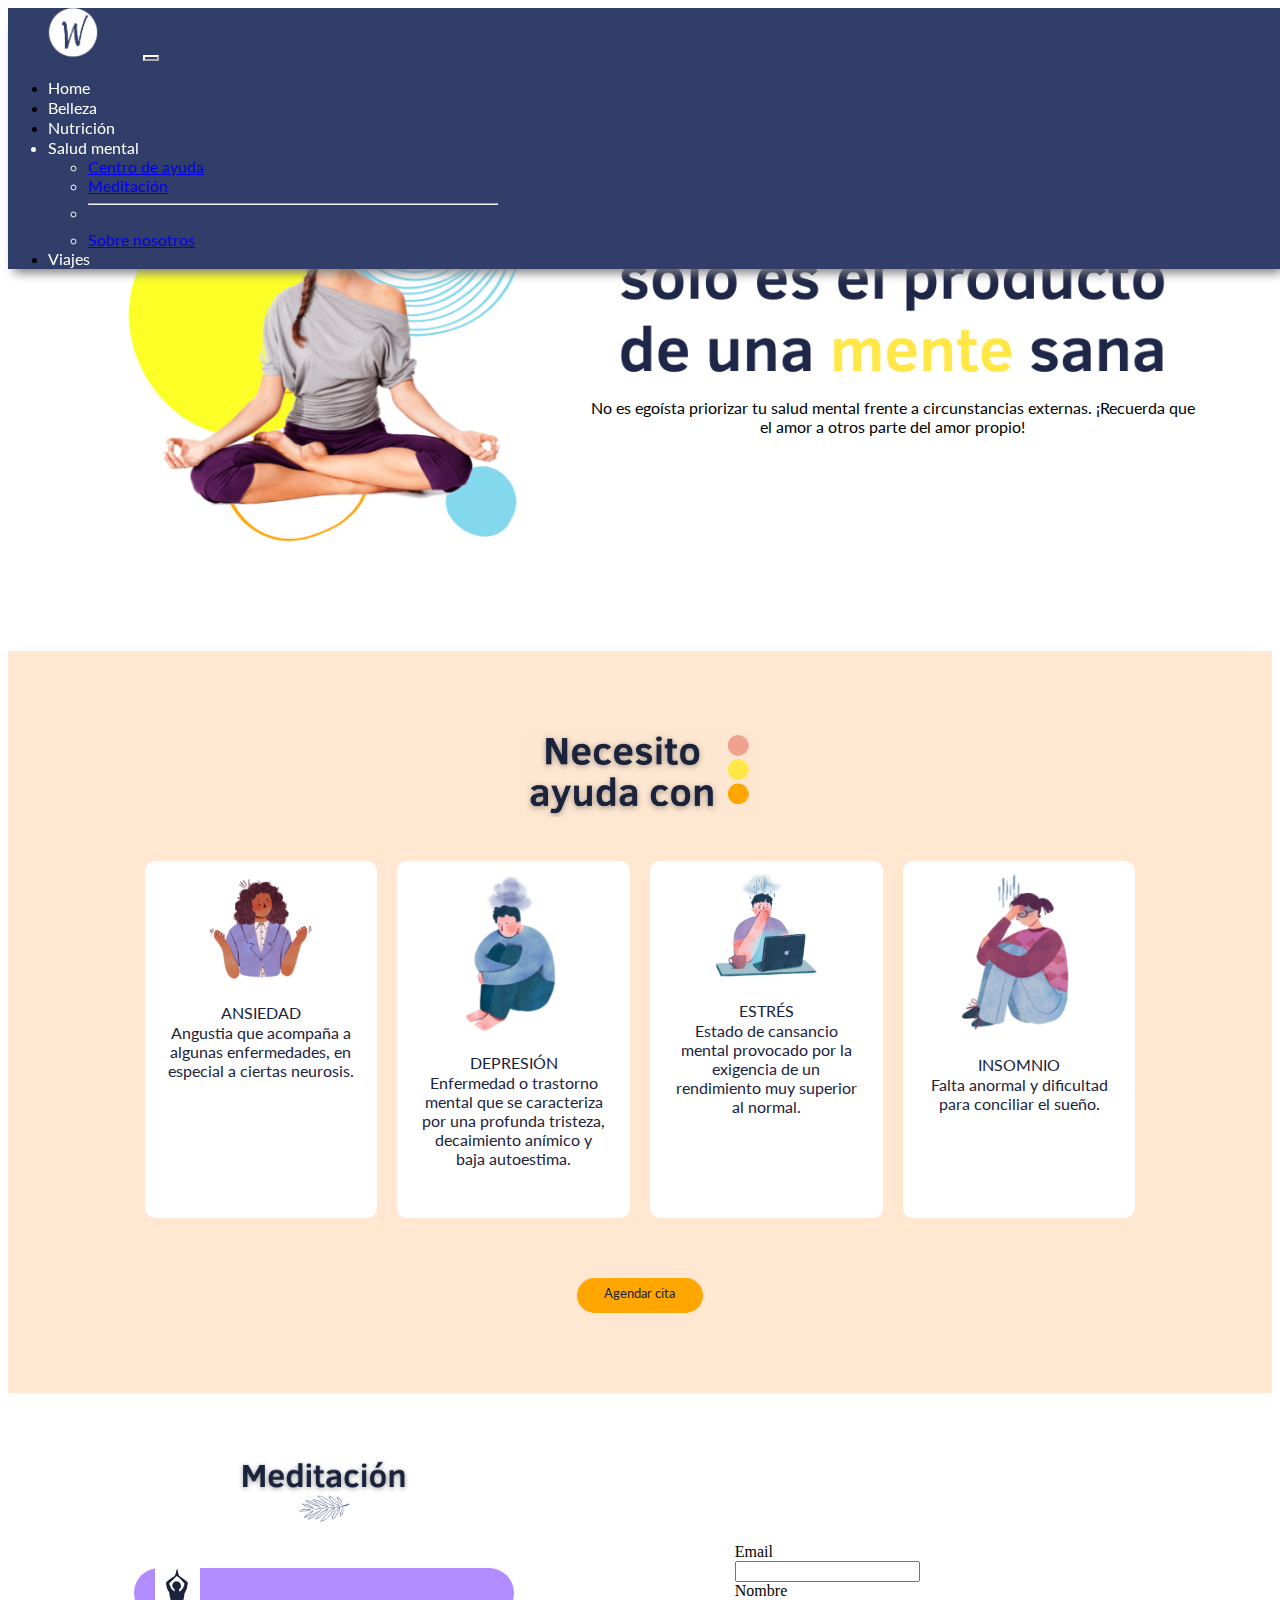
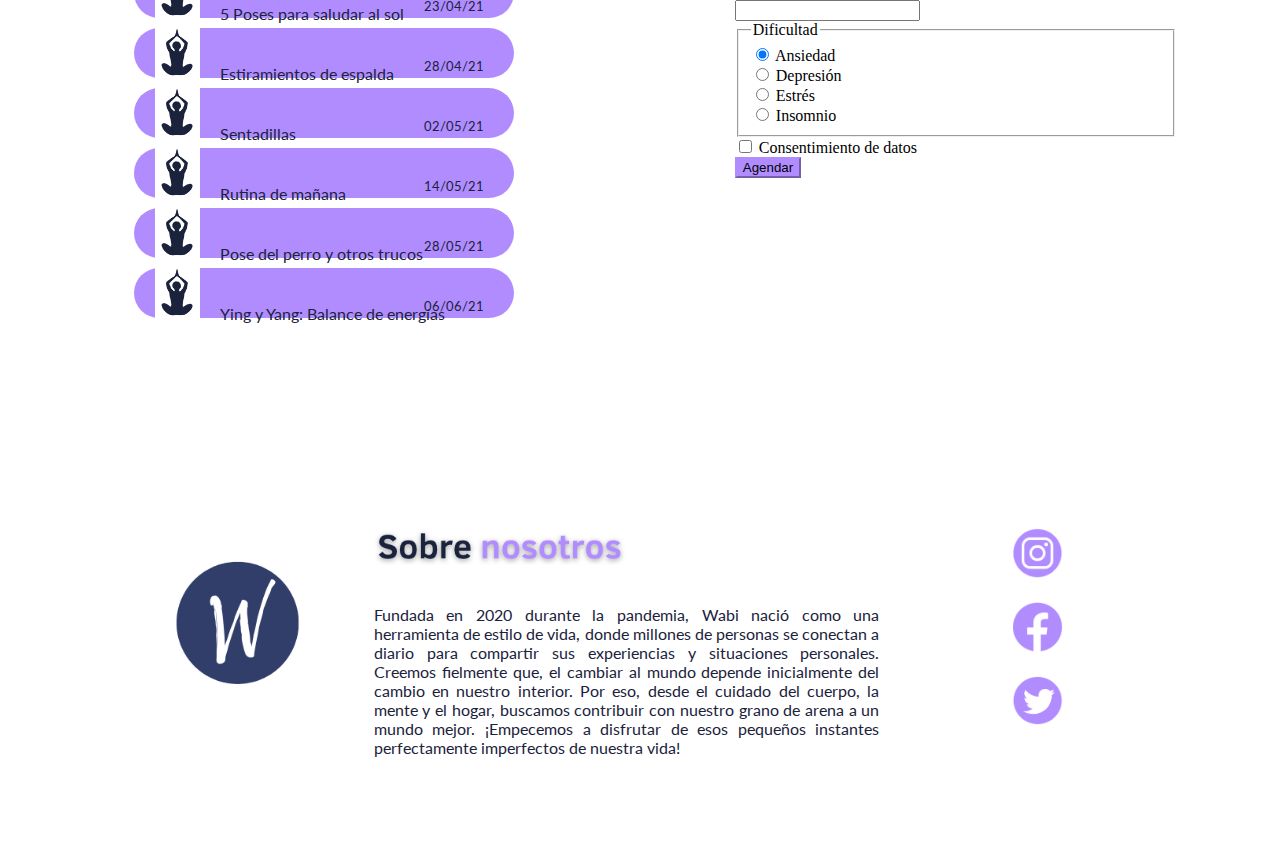
<file: pages/salud_mental.html>
<!DOCTYPE html>
<html lang="es">
<head>
    <meta charset="UTF-8">
    <meta http-equiv="X-UA-Compatible" content="IE=edge">
    <meta name="viewport" content="width=device-width, initial-scale=1.0">
    <meta name="description" content="Guia practica Wabi de estilo de vida basada en el amor propio y en autoaceptacion para vivir mucho mas felices conectado con gente alrededor de todo el mundo. ¡Vive, sueña y cree en ti!">
    <meta name="keywords" content="estilo de vida, tranquilidad, amor propio, aceptacion, wabi, yoga, pensamiento, belleza, nutricion, viaje, salud mental">
    <meta name="author" content="Valentina De la Hoz Lopez">
    <link rel="stylesheet" href="../css/style.css">
    <title>Wabi | Life Style: Vive, sueña y cree en la mejor versión de ti | Salud mental</title>
    <link rel="shortcut icon" href="../images/icon_logo.ico">
    <link rel="preconnect" href="https://fonts.googleapis.com">
    <link rel="preconnect" href="https://fonts.gstatic.com" crossorigin>
    <link href="https://fonts.googleapis.com/css2?family=Lato&display=swap" rel="stylesheet">
    <link rel="stylesheet" href="https://fonts.googleapis.com/css2?family=Material+Symbols+Outlined:opsz,wght,FILL,GRAD@20..48,100..700,0..1,-50..200" />
    <link rel="stylesheet" href="https://fonts.googleapis.com/css2?family=Material+Symbols+Outlined:opsz,wght,FILL,GRAD@20..48,100..700,0..1,-50..200" />
    <link href="https://cdn.jsdelivr.net/npm/bootstrap@5.3.0-alpha3/dist/css/bootstrap.min.css" rel="stylesheet" integrity="sha384-KK94CHFLLe+nY2dmCWGMq91rCGa5gtU4mk92HdvYe+M/SXH301p5ILy+dN9+nJOZ" crossorigin="anonymous">
</head>
<body>
    <header>
        <nav class="navbar navbar-expand-xl navbar-dark color-bg">
            <div class="container-fluid">
                <a class="navbar-logo">
                    <img src="../images/logo_icon_fondo_morado.png" alt="Logo icono de la marca" width="54px" height="50px">
                </a>
                <button class="navbar-toggler" type="button" data-bs-toggle="collapse" data-bs-target="#navbarDark" aria-controls="navbarDark" aria-expanded="false" aria-label="Toggle navigation">
                    <span class="navbar-toggler-icon"></span>
                </button>
                <div class="collapse navbar-collapse" id="navbarDark">
                    <ul class="navbar-nav">
                        <li class="nav-item">
                            <a class="nav-texto" href="../index.html">Home</a>
                        </li>
                        <li class="nav-item">
                            <a class="nav-texto" href="belleza.html">Belleza</a>
                        </li>
                        <li class="nav-item">
                            <a class="nav-texto" href="nutricion.html">Nutrición</a>
                        </li>
                        <li class="nav-texto dropdown">
                            <a class="nav-texto dropdown-toggle" href="salud_mental.html" id="navbarDropdownMenuLink" role="button" data-bs-toggle="dropdown" aria-expanded="false">Salud mental</a>
                            <ul class="dropdown-menu" aria-labelledby="navbarDropdownMenuLink">
                                <li><a class="dropdown-item" href="#centro_de_ayuda">Centro de ayuda</a></li>
                                <li><a class="dropdown-item" href="#entradas">Meditación</a></li>
                                <li><hr class="dropdown-divider"></li>
                                <li><a class="dropdown-item" href="#pie_de_pagina">Sobre nosotros</a></li>
                            </ul>
                        </li>
                        <li class="nav-item">
                            <a class="nav-texto" href="viajes.html">Viajes</a>
                        </li>
                    </ul>
                </div>
            </div>
        </nav>
    </header>

    <!--Intro-->
    <section class="intro_pages">
        <div class="universal_1">
            <div class="contenedor_2"><img src="../images/img_salud_mental/background_4.png" alt="Mujer haciendo saludo al sol"></div>
            <div class="contenedor_1">
            <div class="titulo_1">
                <img src="../images/img_salud_mental/texto-background_salud_mental.png" alt="Frase motivadora acerca de la salud mental"> 
            </div>
            <div class="descripcion_1">
                <p>No es egoísta priorizar tu salud mental frente a circunstancias externas. ¡Recuerda que el amor a otros parte del amor propio!</p>
            </div>
            </div>
        </div>
    </section>
    <!--Fin intro-->

    <!--Centro de ayuda-->
    <section id="centro_de_ayuda">
        <div class="contenedor_1">
            <div class="titulo_1">
                <img src="../images/img_salud_mental/titulo_necesito_ayuda_con.png" alt="Titulo de seccion - Necesito ayuda con">
            </div>
        </div>
        <div class="contenedor_2">
            <div class="contenedor_3">
                <div class="contenedor_3_0">
                    <div class="contenedor_3_1">
                        <div class="imagen"><img src="../images/img_salud_mental/salud_ansiedad.png" alt="Mujer deseperada por la ansiedad"></div>
                        <div class="categoria"><p>ANSIEDAD</p></div>
                        <div class="descripcion_salud"><p>Angustia que acompaña a algunas enfermedades, en especial a ciertas neurosis.</p></div>
                    </div> 
                    <div class="contenedor_3_1">
                        <div class="imagen"><img src="../images/img_salud_mental/salud_depresion.png" alt="Hombre sentado en depresión"></div>
                        <div class="categoria"><p>DEPRESIÓN</p></div>
                        <div class="descripcion_salud"><p>Enfermedad o trastorno mental que se caracteriza por una profunda tristeza, decaimiento anímico y baja autoestima.</p></div>
                    </div>
                    <div class="contenedor_3_1">
                        <div class="imagen"><img src="../images/img_salud_mental/salud_estres.png" alt="Hombre frente a la computadora con estres"></div>
                        <div class="categoria"><p>ESTRÉS</p></div>
                        <div class="descripcion_salud"><p>Estado de cansancio mental provocado por la exigencia de un rendimiento muy superior al normal.</p></div>
                    </div>
                    <div class="contenedor_3_1">
                        <div class="imagen"><img src="../images/img_salud_mental/salud_insomnio.png" alt="Mujer sin poder dormir"></div>
                        <div class="categoria"><p>INSOMNIO</p></div>
                        <div class="descripcion_salud"><p>Falta anormal y dificultad para conciliar el sueño.</p></div>
                    </div>
                </div>
            </div>
            <div class="boton">
                <button>
                    <a href="#entradas">Agendar cita</a>
                </button>
            </div>    
        </div>      
    </section>
    <!--Fin centro de ayuda-->

    <!--Entradas-->
    <section id="entradas">
        <div id="secciones">
            <div class="titulo">
                <div class="titulo_1">
                    <div class="titulo_2">
                        <img src="../images/img_salud_mental/titulo_meditacion.png" alt="Titulo de sección - Meditacion">
                    </div>
                </div>
                <div class="universal_4">
                    <div class="universal_4_1">
                        <div class="contenedor">
                            <div class="imagen">
                                <img src="../images/img_salud_mental/yoga_icon_secciones.png" alt="Icono de persona haciendo yoga">
                            </div>
                            <div class="fecha">
                                <p>23/04/21</p>
                            </div>
                            <div class="texto">
                                <p>
                                    5 Poses para saludar al sol
                                </p>
                            </div>
                        </div>
                        <div class="contenedor">
                            <div class="imagen">
                                <img src="../images/img_salud_mental/yoga_icon_secciones.png" alt="Icono de persona haciendo yoga">
                            </div>
                            <div class="fecha">
                                <p>28/04/21</p>
                            </div>
                            <div class="texto">
                                <p>
                                    Estiramientos de espalda
                                </p>
                            </div>
                        </div>
                        <div class="contenedor">
                            <div class="imagen">
                                <img src="../images/img_salud_mental/yoga_icon_secciones.png" alt="Icono de persona haciendo yoga">
                            </div>
                            <div class="fecha">
                                <p>02/05/21</p>
                            </div>
                            <div class="texto">
                                <p>
                                    Sentadillas
                                </p>
                            </div>
                        </div>
                        <div class="contenedor">
                            <div class="imagen">
                                <img src="../images/img_salud_mental/yoga_icon_secciones.png" alt="Icono de persona haciendo yoga">
                            </div>
                            <div class="fecha">
                                <p>14/05/21</p>
                            </div>
                            <div class="texto">
                                <p>
                                    Rutina de mañana
                                </p>
                            </div>
                        </div>
                        <div class="contenedor">
                            <div class="imagen">
                                <img src="../images/img_salud_mental/yoga_icon_secciones.png" alt="Icono de persona haciendo yoga">
                            </div>
                            <div class="fecha">
                                <p>28/05/21</p>
                            </div>
                            <div class="texto">
                                <p>
                                    Pose del perro y otros trucos
                                </p>
                            </div>
                        </div>
                        <div class="contenedor">
                            <div class="imagen">
                                <img src="../images/img_salud_mental/yoga_icon_secciones.png" alt="Icono de persona haciendo yoga">
                            </div>
                            <div class="fecha">
                                <p>06/06/21</p>
                            </div>
                            <div class="texto">
                                <p>
                                    Ying y Yang: Balance de energías
                                </p>
                            </div>
                        </div>
                        </div>
                    </div>
                </div>
            </div>
        </div>
        <div id="form">
            <div class="centrado">
                <form>
                    <div class="row mb-3">
                    <label for="inputEmail3" class="col-sm-2 col-form-label">Email</label>
                    <div class="col-sm-10">
                        <input type="email" class="form-control" id="inputEmail3">
                    </div>
                    </div>
                    <div class="row mb-3">
                    <label for="inputPassword3" class="col-sm-2 col-form-label">Nombre</label>
                    <div class="col-sm-10">
                        <input type="text" class="form-control" id="inputPassword3">
                    </div>
                    </div>
                    <fieldset class="row mb-3">
                    <legend class="col-form-label col-sm-2 pt-0">Dificultad</legend>
                    <div class="col-sm-10">
                        <div class="form-check">
                        <input class="form-check-input" type="radio" name="gridRadios" id="gridRadios1" value="option1" checked="">
                        <label class="form-check-label" for="gridRadios1">
                            Ansiedad
                        </label>
                        </div>
                        <div class="form-check">
                        <input class="form-check-input" type="radio" name="gridRadios" id="gridRadios2" value="option2">
                        <label class="form-check-label" for="gridRadios2">
                            Depresión
                        </label>
                        </div>
                        <div class="form-check">
                            <input class="form-check-input" type="radio" name="gridRadios" id="gridRadios2" value="option2">
                            <label class="form-check-label" for="gridRadios2">
                                Estrés
                            </label>
                        </div>
                        <div class="form-check">
                            <input class="form-check-input" type="radio" name="gridRadios" id="gridRadios2" value="option2">
                            <label class="form-check-label" for="gridRadios2">
                                Insomnio
                            </label>
                        </div>
                    </div>
                    </fieldset>
                    <div class="row mb-3">
                    <div class="col-sm-10 offset-sm-2">
                        <div class="form-check">
                        <input class="form-check-input" type="checkbox" id="gridCheck1">
                        <label class="form-check-label" for="gridCheck1">
                            Consentimiento de datos
                        </label>
                        </div>
                    </div>
                    </div>
                    <button type="submit" class="btn btn-primary">Agendar</button>
                </form>
            </div>
        </div>
    </section>

    <!--Fin entradas-->

<!--Pie de página-->
<footer>
    <div id="pie_de_pagina">
        <div class="logo_pie">
            <img src="../images/icon_logo.png" alt="Imagen del logo de la marca en forma circular">
        </div>
        <div class="sobre_nosotros">
            <div class="titulo_3">
                <img src="../images/img_index/sobre nosotros-titulo.png" alt="Imagen del logo de la marca en forma circular">
            </div>
            <p>
                Fundada en 2020 durante la pandemia, Wabi nació como una herramienta de estilo de vida, donde millones de personas se conectan a diario para compartir sus experiencias y situaciones personales.
                Creemos fielmente que, el cambiar al mundo depende inicialmente del cambio en nuestro interior. Por eso, desde el cuidado del cuerpo, la mente y el hogar, buscamos contribuir con nuestro grano de arena a un mundo mejor. ¡Empecemos a disfrutar de esos pequeños instantes perfectamente imperfectos de nuestra vida!
            </p>
        </div>
        <div class="redes_sociales">
            <div class="instagram">
                <a href="https://www.instagram.com/" target="_blank"><img src="../images/instagram.png" alt="Logo de Instagram"></a>
            </div>
            <div class="facebook">
                <a href="https://www.facebook.com/" target="_blank"><img src="../images/facebook.png" alt="Logo de Facebook"></a>
            </div>
            <div class="twitter">
                <a href="https://twitter.com/?lang=es" target="_blank"><img src="../images/twitter.png" alt="Logo de Twitter"></a>
            </div>
        </div>
    </div>
</footer>
    <!--Fin pie de página-->

    <script src="https://cdn.jsdelivr.net/npm/@popperjs/core@2.11.7/dist/umd/popper.min.js" integrity="sha384-zYPOMqeu1DAVkHiLqWBUTcbYfZ8osu1Nd6Z89ify25QV9guujx43ITvfi12/QExE" crossorigin="anonymous"></script>
    <script src="https://cdn.jsdelivr.net/npm/bootstrap@5.3.0-alpha3/dist/js/bootstrap.min.js" integrity="sha384-Y4oOpwW3duJdCWv5ly8SCFYWqFDsfob/3GkgExXKV4idmbt98QcxXYs9UoXAB7BZ" crossorigin="anonymous"></script>
</body>
</html>
</file>
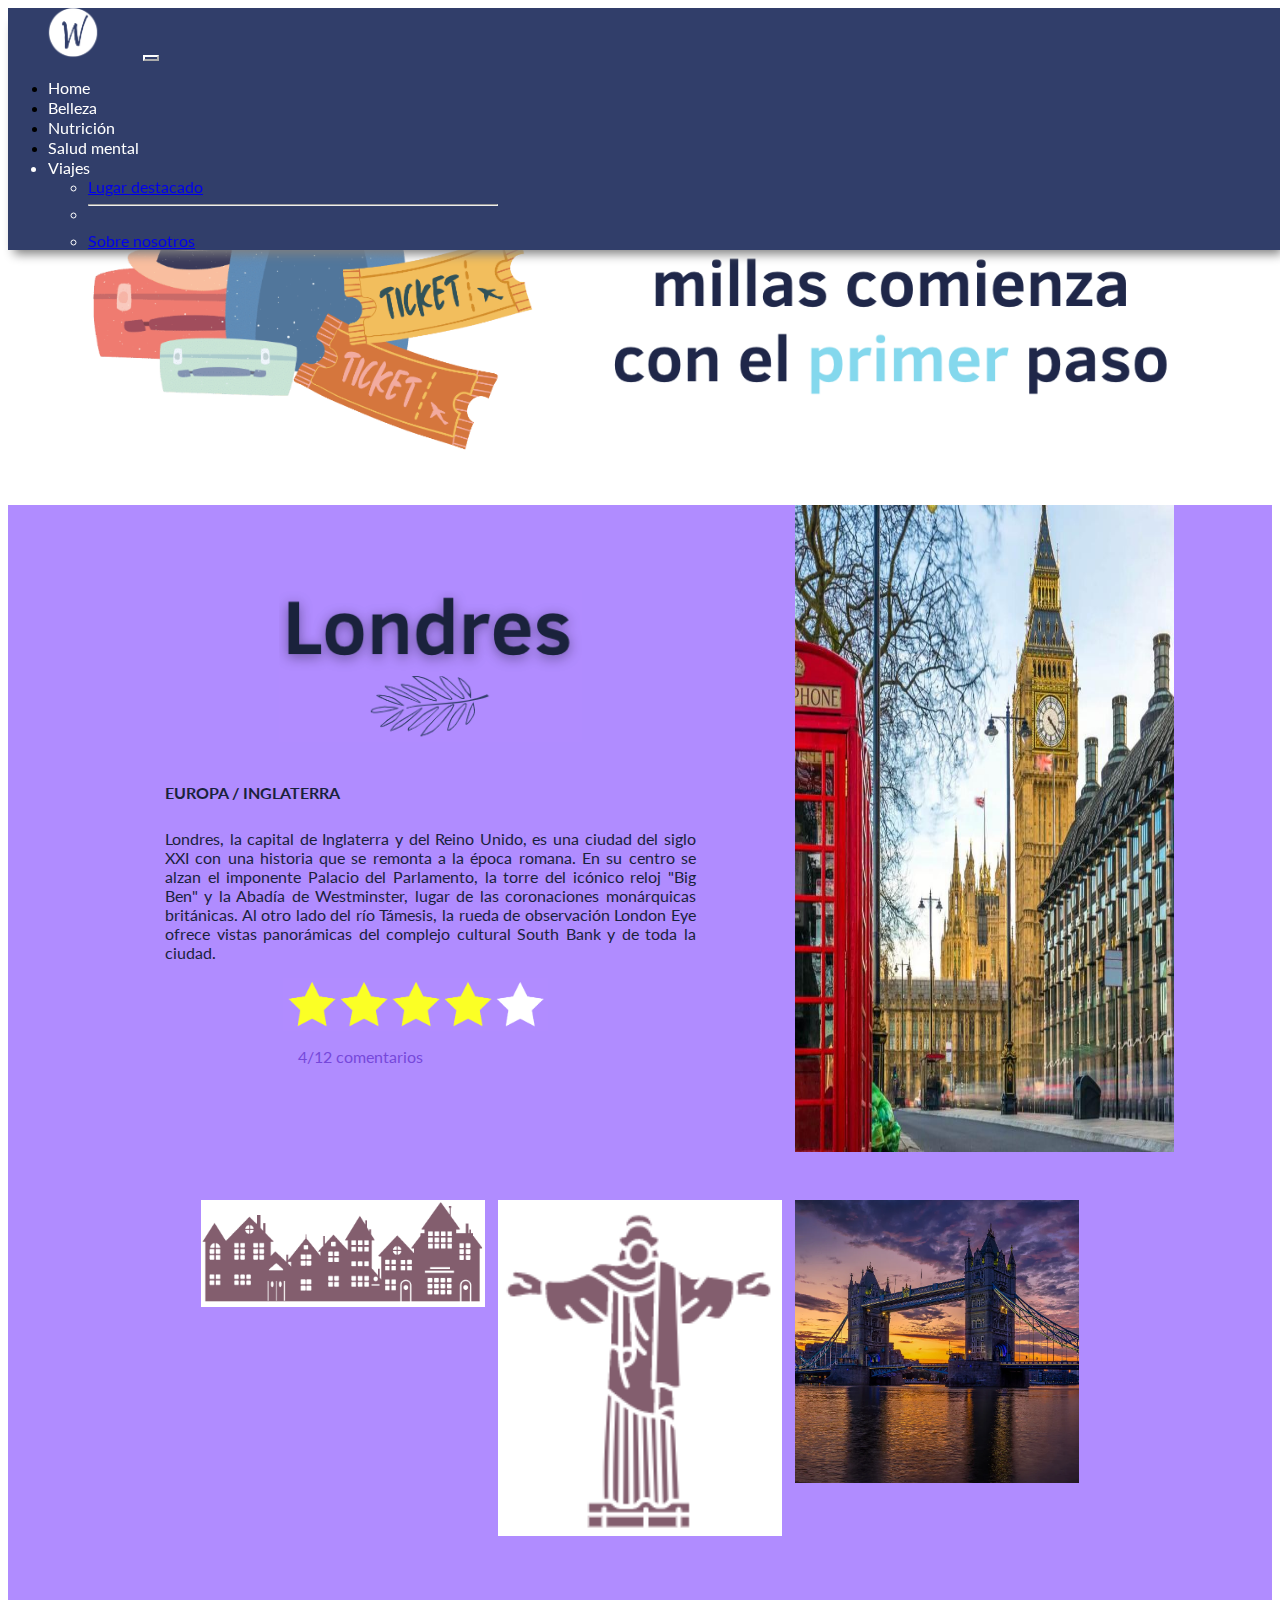
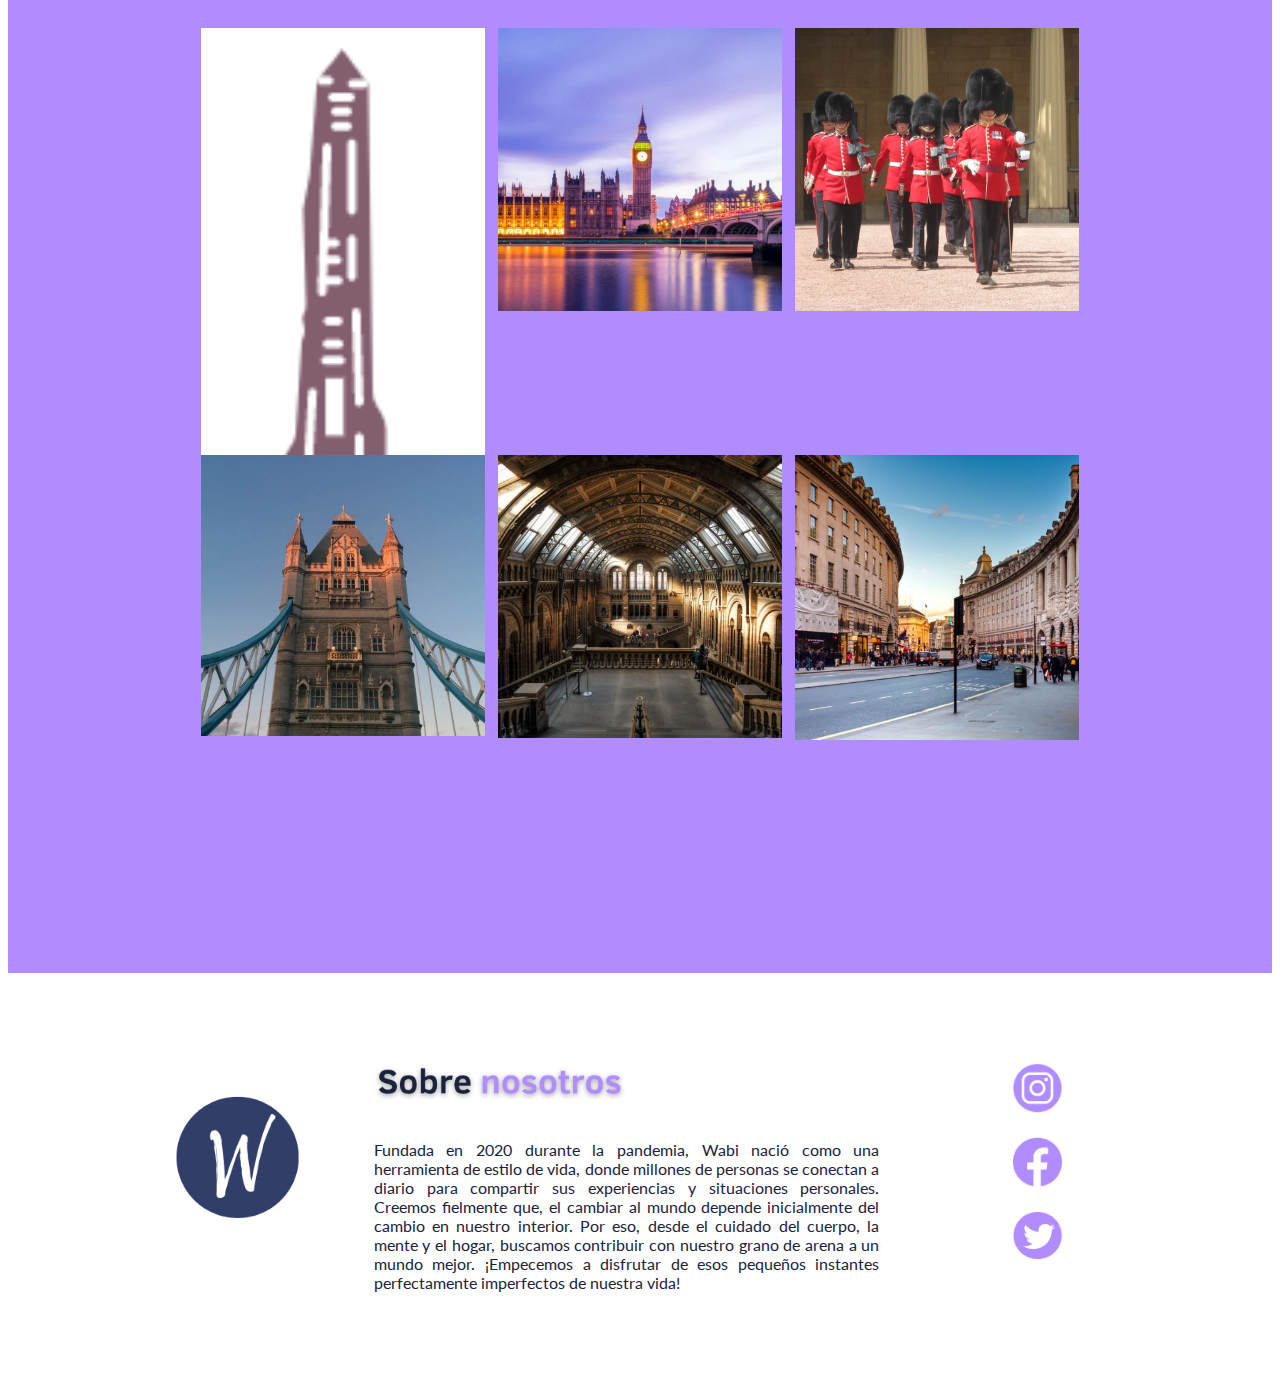
<file: pages/viajes.html>
<!DOCTYPE html>
<html lang="es">
<head>
    <meta charset="UTF-8">
    <meta http-equiv="X-UA-Compatible" content="IE=edge">
    <meta name="viewport" content="width=device-width, initial-scale=1.0">
    <meta name="description" content="Guia practica Wabi de estilo de vida basada en el amor propio y en autoaceptacion para vivir mucho mas felices conectado con gente alrededor de todo el mundo. ¡Vive, sueña y cree en ti!">
    <meta name="keywords" content="estilo de vida, tranquilidad, amor propio, aceptacion, wabi, yoga, pensamiento, belleza, nutricion, viaje, salud mental">
    <meta name="author" content="Valentina De la Hoz Lopez">
    <link rel="stylesheet" href="../css/style.css">
    <title>Wabi | Life Style: Vive, sueña y cree en la mejor versión de ti | Viajes</title>
    <link rel="shortcut icon" href="../images/icon_logo.ico">
    <link rel="preconnect" href="https://fonts.googleapis.com">
    <link rel="preconnect" href="https://fonts.gstatic.com" crossorigin>
    <link href="https://fonts.googleapis.com/css2?family=Lato&display=swap" rel="stylesheet">
    <link rel="stylesheet" href="https://fonts.googleapis.com/css2?family=Material+Symbols+Outlined:opsz,wght,FILL,GRAD@20..48,100..700,0..1,-50..200" />
    <link rel="stylesheet" href="https://fonts.googleapis.com/css2?family=Material+Symbols+Outlined:opsz,wght,FILL,GRAD@20..48,100..700,0..1,-50..200" />
    <link href="https://cdn.jsdelivr.net/npm/bootstrap@5.3.0-alpha3/dist/css/bootstrap.min.css" rel="stylesheet" integrity="sha384-KK94CHFLLe+nY2dmCWGMq91rCGa5gtU4mk92HdvYe+M/SXH301p5ILy+dN9+nJOZ" crossorigin="anonymous">
</head>
<body>
    <header>
        <nav class="navbar navbar-expand-xl navbar-dark color-bg">
            <div class="container-fluid">
                <a class="navbar-logo">
                    <img src="../images/logo_icon_fondo_morado.png" alt="Logo icono de la marca" width="54px" height="50px">
                </a>
                <button class="navbar-toggler" type="button" data-bs-toggle="collapse" data-bs-target="#navbarDark" aria-controls="navbarDark" aria-expanded="false" aria-label="Toggle navigation">
                    <span class="navbar-toggler-icon"></span>
                </button>
                <div class="collapse navbar-collapse" id="navbarDark">
                    <ul class="navbar-nav">
                        <li class="nav-item">
                            <a class="nav-texto" href="../index.html">Home</a>
                        </li>
                        <li class="nav-item">
                            <a class="nav-texto" href="belleza.html">Belleza</a>
                        </li>
                        <li class="nav-item">
                            <a class="nav-texto" href="nutricion.html">Nutrición</a>
                        </li>
                        <li class="nav-item">
                            <a class="nav-texto" href="salud_mental.html">Salud mental</a>
                        </li>
                        <li class="nav-texto dropdown">
                            <a class="nav-texto dropdown-toggle" href="viajes.html" id="navbarDropdownMenuLink" role="button" data-bs-toggle="dropdown" aria-expanded="false">Viajes</a>
                            <ul class="dropdown-menu" aria-labelledby="navbarDropdownMenuLink">
                                <li><a class="dropdown-item" href="#seccion_destacada">Lugar destacado</a></li>
                                <li><hr class="dropdown-divider"></li>
                                <li><a class="dropdown-item" href="#pie_de_pagina">Sobre nosotros</a></li>
                            </ul>
                        </li>
                    </ul>
                </div>
            </div>
        </nav>
    </header>

    <!--Intro-->
    <section class="intro_pages">
        <div class="universal_1">
            <div class="contenedor_2"><img src="../images/img_viajes/background_5.png" alt="Mochila y tickets de tren"></div>
            <div class="contenedor_1">
            <div class="titulo_1">
                <img src="../images/img_viajes/background_frase.png" alt="Frase motivadora acerca de viajar"> 
            </div>
        </div>
    </section>
    <!--Fin intro-->

    <!--Lugar destacado-->
    <section class="seccion_destacada">
        <div class="viajes">
            <div class="texto_destacado">
                <div class="titulo_2">
                    <img src="../images/img_viajes/titulo_ciudad_destacado.png" alt="Titulo de seccion - Londres">
                </div>
                <div class="categoria_2">
                    <h1>EUROPA / INGLATERRA</h1>
                </div>
                <div class="descripcion_2">
                    <p>Londres, la capital de Inglaterra y del Reino Unido, es una ciudad del siglo XXI con una historia que se remonta a la época romana. En su centro se alzan el imponente Palacio del Parlamento, la torre del icónico reloj "Big Ben" y la Abadía de Westminster, lugar de las coronaciones monárquicas británicas. Al otro lado del río Támesis, la rueda de observación London Eye ofrece vistas panorámicas del complejo cultural South Bank y de toda la ciudad.</p>
                </div>
                <div class="imagen_calificacion">
                    <img src="../images/img_viajes/calificacion_viajes.png" alt="Calificacion en estrellas del lugar">
                </div>
                <div class="calificacion">
                    <p>4/12 comentarios</p>
                </div>
            </div>
            <div class="imagen_destacada">
                <img src="../images/img_viajes/ciudad_10.jpeg" alt="Imagen de londres">
            </div>
        </div>
    </section>
    <!--Fin lugar destacado-->

    <!--Galeria-->
    <section id="galeria">
        <div class="contenedor_1">
            <div class="imagen_1">
                <img src="../images/img_viajes/ciudad_1.png" alt="Imagen de londres - Big Ben">
            </div>
            <div class="imagen_2">
                <img src="../images/img_viajes/ciudad_2.png" alt="Imagen de londres - cabinas telefonicas">
            </div>
            <div class="imagen_3">
                <img src="../images/img_viajes/ciudad_3.png" alt="Imagen de londres - Tower Bridge 1">
            </div>
            <div class="imagen_4">
                <img src="../images/img_viajes/ciudad_4.png" alt="Imagen de londres - London eye">
            </div>
            <div class="imagen_5">
                <img src="../images/img_viajes/ciudad_5.png" alt="Imagen de londres - Parlamento">
            </div>
            <div class="imagen_6">
                <img src="../images/img_viajes/ciudad_6.png" alt="Imagen de londres - Cambio de guardia">
            </div>
            <div class="imagen_7">
                <img src="../images/img_viajes/ciudad_7.png" alt="Imagen de londres Tower Bridge 2">
            </div>
            <div class="imagen_8">
                <img src="../images/img_viajes/ciudad_8.png" alt="Imagen de londres - Westminster Abbey">
            </div>
            <div class="imagen_9">
                <img src="../images/img_viajes/ciudad_9.png" alt="Imagen de londres - ciudadela">
            </div>
        </div>
    </section>
    <!--Fin Galeria-->

    <!--Pie de página-->
    <footer>
        <div id="pie_de_pagina">
            <div class="logo_pie">
                <img src="../images/icon_logo.png" alt="Imagen del logo de la marca en forma circular">
            </div>
            <div class="sobre_nosotros">
                <div class="titulo_3">
                    <img src="../images/img_index/sobre nosotros-titulo.png" alt="Imagen del logo de la marca en forma circular">
                </div>
                <p>
                    Fundada en 2020 durante la pandemia, Wabi nació como una herramienta de estilo de vida, donde millones de personas se conectan a diario para compartir sus experiencias y situaciones personales.
                    Creemos fielmente que, el cambiar al mundo depende inicialmente del cambio en nuestro interior. Por eso, desde el cuidado del cuerpo, la mente y el hogar, buscamos contribuir con nuestro grano de arena a un mundo mejor. ¡Empecemos a disfrutar de esos pequeños instantes perfectamente imperfectos de nuestra vida!
                </p>
            </div>
            <div class="redes_sociales">
                <div class="instagram">
                    <a href="https://www.instagram.com/" target="_blank"><img src="../images/instagram.png" alt="Logo de Instagram"></a>
                </div>
                <div class="facebook">
                    <a href="https://www.facebook.com/" target="_blank"><img src="../images/facebook.png" alt="Logo de Facebook"></a>
                </div>
                <div class="twitter">
                    <a href="https://twitter.com/?lang=es" target="_blank"><img src="../images/twitter.png" alt="Logo de Twitter"></a>
                </div>
            </div>
        </div>
    </footer>
    <!--Fin pie de página-->

    <script src="https://cdn.jsdelivr.net/npm/@popperjs/core@2.11.7/dist/umd/popper.min.js" integrity="sha384-zYPOMqeu1DAVkHiLqWBUTcbYfZ8osu1Nd6Z89ify25QV9guujx43ITvfi12/QExE" crossorigin="anonymous"></script>
    <script src="https://cdn.jsdelivr.net/npm/bootstrap@5.3.0-alpha3/dist/js/bootstrap.min.js" integrity="sha384-Y4oOpwW3duJdCWv5ly8SCFYWqFDsfob/3GkgExXKV4idmbt98QcxXYs9UoXAB7BZ" crossorigin="anonymous"></script>
</body>
</html>
</file>
<file: css/style.css>
#entradas #secciones .titulo .universal_4 .contenedor .texto p, #centro_de_ayuda .contenedor_2 .boton button a, #centro_de_ayuda .contenedor_2 .categoria p, #catalogo .carrusel .carousel-caption p, .intro_pages .universal_1 .contenedor_1 .descripcion_1 p, .seccion_destacada .texto_destacado .categoria_2 h1, #tendencias .contenedor_2 .categoria p, #buscador .universal_1 .contenedor_1 .universal_2 .input-group span .input-group-right-example, #buscador .universal_1 .contenedor_1 .descripcion_1 p, #blogs .universal_3 .universal_5 .paises .boton button a, #pie_de_pagina .sobre_nosotros p {
  font-family: "Lato", sans-serif;
  font-size: 100%;
}

#galeria, #entradas #form, #entradas #secciones .titulo .universal_4 .contenedor .imagen, #entradas #secciones .titulo .universal_4, #entradas #secciones .titulo .titulo_1, #entradas, #centro_de_ayuda .contenedor_2 .boton button, #centro_de_ayuda .contenedor_2 .boton, #centro_de_ayuda .contenedor_2 .descripcion_salud, #centro_de_ayuda .contenedor_2 .categoria, #centro_de_ayuda .contenedor_2 .imagen, #centro_de_ayuda .contenedor_2 .contenedor_3, #centro_de_ayuda .contenedor_1, #filtrador, #recomendaciones .universal_6, #recomendaciones .te_recomendamos .titulo_3, #recomendaciones .te_recomendamos, #catalogo, .seccion_destacada .texto_destacado .calificacion, .seccion_destacada .texto_destacado .imagen_calificacion, .seccion_destacada .texto_destacado .descripcion_2, .seccion_destacada .texto_destacado .categoria_2, .seccion_destacada .texto_destacado .titulo_2, #tendencias .contenedor_2 .categoria, #tendencias .contenedor_2 .imagen, #buscador .universal_1 .contenedor_2, #buscador .universal_1 .contenedor_1 .universal_2, #buscador .universal_1 .contenedor_1 .descripcion_1, #buscador .universal_1 .contenedor_1 .titulo_1, #blogs .universal_3 .universal_5 .paises .boton button, #blogs .universal_3 .universal_5 .paises .boton, #blogs {
  display: flex;
  justify-content: center;
}

#tendencias .contenedor_2 .contenedor_4 .contenedor_4_0 .contenedor_4_3:hover, #tendencias .contenedor_2 .contenedor_4 .contenedor_4_0 .contenedor_4_2:hover, #tendencias .contenedor_2 .contenedor_4 .contenedor_4_0 .contenedor_4_1:hover, #tendencias .contenedor_2 .contenedor_3 .contenedor_3_0 .contenedor_3_3:hover, #tendencias .contenedor_2 .contenedor_3 .contenedor_3_0 .contenedor_3_2:hover, #tendencias .contenedor_2 .contenedor_3 .contenedor_3_0 .contenedor_3_1:hover {
  background-color: transparent;
  box-shadow: 0px 10px 10px 6px grey;
}

#tendencias .contenedor_2 .contenedor_4 .contenedor_4_0 .contenedor_4_3, #tendencias .contenedor_2 .contenedor_4 .contenedor_4_0 .contenedor_4_2, #tendencias .contenedor_2 .contenedor_4 .contenedor_4_0 .contenedor_4_1, #tendencias .contenedor_2 .contenedor_3 .contenedor_3_0 .contenedor_3_3, #tendencias .contenedor_2 .contenedor_3 .contenedor_3_0 .contenedor_3_2, #tendencias .contenedor_2 .contenedor_3 .contenedor_3_0 .contenedor_3_1 {
  border-radius: 20px;
  box-shadow: 0px 20px 10px -6px grey;
}

#blogs .universal_3 .universal_5 .paises .boton button {
  margin-top: 10px;
  border-radius: 20px;
  border-width: 3px;
  border-style: solid;
}

#blogs .universal_3 .universal_5 .paises .p_3 img, #blogs .universal_3 .universal_5 .paises .p_2 img, #blogs .universal_3 .universal_5 .paises .p_1 img {
  width: 100%;
  height: 100%;
  border-radius: 10px;
}

header {
  position: fixed;
  z-index: 100;
  width: 100%;
  margin-top: 0;
}
header .color-bg {
  background-color: #313E6A;
  box-shadow: 0px 10px 10px -6px grey;
}
header .navbar-dark .navbar-toggler {
  background-color: transparent;
  border-color: #FFFFFF;
}
header .navbar-logo {
  margin-right: 3%;
  margin-left: 3%;
}
header .navbar-nav {
  width: 450px;
  justify-content: space-around;
}
header .nav-texto {
  font-family: "Lato", sans-serif;
  color: #FFFFFF;
  text-decoration: none;
}
header .nav-texto:hover {
  color: #FBFF27;
}

#entradas #secciones .titulo .universal_4 .contenedor .texto p, #centro_de_ayuda .contenedor_2 .boton button a, #centro_de_ayuda .contenedor_2 .categoria p, #catalogo .carrusel .carousel-caption p, .intro_pages .universal_1 .contenedor_1 .descripcion_1 p, .seccion_destacada .texto_destacado .categoria_2 h1, #tendencias .contenedor_2 .categoria p, #buscador .universal_1 .contenedor_1 .universal_2 .input-group span .input-group-right-example, #buscador .universal_1 .contenedor_1 .descripcion_1 p, #blogs .universal_3 .universal_5 .paises .boton button a, #pie_de_pagina .sobre_nosotros p {
  font-family: "Lato", sans-serif;
  font-size: 100%;
}

#galeria, #entradas #form, #entradas #secciones .titulo .universal_4 .contenedor .imagen, #entradas #secciones .titulo .universal_4, #entradas #secciones .titulo .titulo_1, #entradas, #centro_de_ayuda .contenedor_2 .boton button, #centro_de_ayuda .contenedor_2 .boton, #centro_de_ayuda .contenedor_2 .descripcion_salud, #centro_de_ayuda .contenedor_2 .categoria, #centro_de_ayuda .contenedor_2 .imagen, #centro_de_ayuda .contenedor_2 .contenedor_3, #centro_de_ayuda .contenedor_1, #filtrador, #recomendaciones .universal_6, #recomendaciones .te_recomendamos .titulo_3, #recomendaciones .te_recomendamos, #catalogo, .seccion_destacada .texto_destacado .calificacion, .seccion_destacada .texto_destacado .imagen_calificacion, .seccion_destacada .texto_destacado .descripcion_2, .seccion_destacada .texto_destacado .categoria_2, .seccion_destacada .texto_destacado .titulo_2, #tendencias .contenedor_2 .categoria, #tendencias .contenedor_2 .imagen, #buscador .universal_1 .contenedor_2, #buscador .universal_1 .contenedor_1 .universal_2, #buscador .universal_1 .contenedor_1 .descripcion_1, #buscador .universal_1 .contenedor_1 .titulo_1, #blogs .universal_3 .universal_5 .paises .boton button, #blogs .universal_3 .universal_5 .paises .boton, #blogs {
  display: flex;
  justify-content: center;
}

#tendencias .contenedor_2 .contenedor_4 .contenedor_4_0 .contenedor_4_3:hover, #tendencias .contenedor_2 .contenedor_4 .contenedor_4_0 .contenedor_4_2:hover, #tendencias .contenedor_2 .contenedor_4 .contenedor_4_0 .contenedor_4_1:hover, #tendencias .contenedor_2 .contenedor_3 .contenedor_3_0 .contenedor_3_3:hover, #tendencias .contenedor_2 .contenedor_3 .contenedor_3_0 .contenedor_3_2:hover, #tendencias .contenedor_2 .contenedor_3 .contenedor_3_0 .contenedor_3_1:hover {
  background-color: transparent;
  box-shadow: 0px 10px 10px 6px grey;
}

#tendencias .contenedor_2 .contenedor_4 .contenedor_4_0 .contenedor_4_3, #tendencias .contenedor_2 .contenedor_4 .contenedor_4_0 .contenedor_4_2, #tendencias .contenedor_2 .contenedor_4 .contenedor_4_0 .contenedor_4_1, #tendencias .contenedor_2 .contenedor_3 .contenedor_3_0 .contenedor_3_3, #tendencias .contenedor_2 .contenedor_3 .contenedor_3_0 .contenedor_3_2, #tendencias .contenedor_2 .contenedor_3 .contenedor_3_0 .contenedor_3_1 {
  border-radius: 20px;
  box-shadow: 0px 20px 10px -6px grey;
}

#blogs .universal_3 .universal_5 .paises .boton button {
  margin-top: 10px;
  border-radius: 20px;
  border-width: 3px;
  border-style: solid;
}

#blogs .universal_3 .universal_5 .paises .p_3 img, #blogs .universal_3 .universal_5 .paises .p_2 img, #blogs .universal_3 .universal_5 .paises .p_1 img {
  width: 100%;
  height: 100%;
  border-radius: 10px;
}

/* Computadores */
#pie_de_pagina {
  margin-top: 90px;
  margin-bottom: 90px;
  background-color: #FFFFFF;
  width: 100%;
  display: flex;
  justify-content: space-evenly;
}
#pie_de_pagina .logo_pie {
  width: 15%;
  margin-left: 30px;
  margin-top: 30px;
}
#pie_de_pagina .logo_pie img {
  width: 70%;
}
#pie_de_pagina .sobre_nosotros {
  width: 40%;
  margin-left: -120px;
}
#pie_de_pagina .sobre_nosotros .titulo_3 {
  width: 100%;
}
#pie_de_pagina .sobre_nosotros .titulo_3 img {
  width: 50%;
  margin-bottom: 20px;
}
#pie_de_pagina .sobre_nosotros p {
  color: #1A223C;
  text-align: justify;
}
#pie_de_pagina .redes_sociales {
  width: 10%;
  display: block;
}
#pie_de_pagina .redes_sociales img {
  width: 40%;
  margin-bottom: 20px;
}

/* Tablets */
@media (min-width: 768px) and (max-width: 1024px) {
  #pie_de_pagina {
    display: flex;
    flex-wrap: wrap;
  }
  #pie_de_pagina .logo_pie {
    width: 40%;
    margin: 0;
    margin-left: 0;
    margin-top: 0;
  }
  #pie_de_pagina .logo_pie img {
    width: 60%;
  }
  #pie_de_pagina .sobre_nosotros {
    width: 60%;
  }
  #pie_de_pagina .sobre_nosotros .titulo_3 {
    display: flex;
    justify-content: center;
  }
  #pie_de_pagina .redes_sociales {
    width: 70%;
    margin-top: 20px;
    display: flex;
    justify-content: space-evenly;
  }
  #pie_de_pagina .redes_sociales img {
    width: 20%;
  }
  #pie_de_pagina .redes_sociales a {
    display: flex;
    justify-content: center;
  }
}
/* Celulares */
@media (min-width: 320px) and (max-width: 767px) {
  #pie_de_pagina {
    display: flex;
    flex-wrap: wrap;
    justify-content: center;
    margin-top: 50px;
  }
  #pie_de_pagina .logo_pie {
    width: 100%;
    margin: 0;
    margin-left: 0;
    margin-top: 0;
    display: flex;
    justify-content: center;
  }
  #pie_de_pagina .logo_pie img {
    width: 25%;
  }
  #pie_de_pagina .sobre_nosotros {
    width: 70%;
    margin-top: 20px;
    margin-bottom: 0;
    margin-left: 0;
    margin-right: 0;
  }
  #pie_de_pagina .sobre_nosotros .titulo_3 {
    display: flex;
    justify-content: center;
  }
  #pie_de_pagina .sobre_nosotros .titulo_3 img {
    width: 80%;
  }
  #pie_de_pagina .sobre_nosotros p {
    color: #1A223C;
    text-align: justify;
  }
  #pie_de_pagina .redes_sociales {
    width: 60%;
    margin-top: 20px;
    display: flex;
    justify-content: space-evenly;
  }
  #pie_de_pagina .redes_sociales img {
    width: 65%;
  }
  #pie_de_pagina .redes_sociales a {
    display: flex;
    justify-content: center;
  }
}
#entradas #secciones .titulo .universal_4 .contenedor .texto p, #centro_de_ayuda .contenedor_2 .boton button a, #centro_de_ayuda .contenedor_2 .categoria p, #catalogo .carrusel .carousel-caption p, .intro_pages .universal_1 .contenedor_1 .descripcion_1 p, .seccion_destacada .texto_destacado .categoria_2 h1, #tendencias .contenedor_2 .categoria p, #buscador .universal_1 .contenedor_1 .universal_2 .input-group span .input-group-right-example, #buscador .universal_1 .contenedor_1 .descripcion_1 p, #blogs .universal_3 .universal_5 .paises .boton button a, #pie_de_pagina .sobre_nosotros p {
  font-family: "Lato", sans-serif;
  font-size: 100%;
}

#galeria, #entradas #form, #entradas #secciones .titulo .universal_4 .contenedor .imagen, #entradas #secciones .titulo .universal_4, #entradas #secciones .titulo .titulo_1, #entradas, #centro_de_ayuda .contenedor_2 .boton button, #centro_de_ayuda .contenedor_2 .boton, #centro_de_ayuda .contenedor_2 .descripcion_salud, #centro_de_ayuda .contenedor_2 .categoria, #centro_de_ayuda .contenedor_2 .imagen, #centro_de_ayuda .contenedor_2 .contenedor_3, #centro_de_ayuda .contenedor_1, #filtrador, #recomendaciones .universal_6, #recomendaciones .te_recomendamos .titulo_3, #recomendaciones .te_recomendamos, #catalogo, .seccion_destacada .texto_destacado .calificacion, .seccion_destacada .texto_destacado .imagen_calificacion, .seccion_destacada .texto_destacado .descripcion_2, .seccion_destacada .texto_destacado .categoria_2, .seccion_destacada .texto_destacado .titulo_2, #tendencias .contenedor_2 .categoria, #tendencias .contenedor_2 .imagen, #buscador .universal_1 .contenedor_2, #buscador .universal_1 .contenedor_1 .universal_2, #buscador .universal_1 .contenedor_1 .descripcion_1, #buscador .universal_1 .contenedor_1 .titulo_1, #blogs .universal_3 .universal_5 .paises .boton button, #blogs .universal_3 .universal_5 .paises .boton, #blogs {
  display: flex;
  justify-content: center;
}

#tendencias .contenedor_2 .contenedor_4 .contenedor_4_0 .contenedor_4_3:hover, #tendencias .contenedor_2 .contenedor_4 .contenedor_4_0 .contenedor_4_2:hover, #tendencias .contenedor_2 .contenedor_4 .contenedor_4_0 .contenedor_4_1:hover, #tendencias .contenedor_2 .contenedor_3 .contenedor_3_0 .contenedor_3_3:hover, #tendencias .contenedor_2 .contenedor_3 .contenedor_3_0 .contenedor_3_2:hover, #tendencias .contenedor_2 .contenedor_3 .contenedor_3_0 .contenedor_3_1:hover {
  background-color: transparent;
  box-shadow: 0px 10px 10px 6px grey;
}

#tendencias .contenedor_2 .contenedor_4 .contenedor_4_0 .contenedor_4_3, #tendencias .contenedor_2 .contenedor_4 .contenedor_4_0 .contenedor_4_2, #tendencias .contenedor_2 .contenedor_4 .contenedor_4_0 .contenedor_4_1, #tendencias .contenedor_2 .contenedor_3 .contenedor_3_0 .contenedor_3_3, #tendencias .contenedor_2 .contenedor_3 .contenedor_3_0 .contenedor_3_2, #tendencias .contenedor_2 .contenedor_3 .contenedor_3_0 .contenedor_3_1 {
  border-radius: 20px;
  box-shadow: 0px 20px 10px -6px grey;
}

#blogs .universal_3 .universal_5 .paises .boton button {
  margin-top: 10px;
  border-radius: 20px;
  border-width: 3px;
  border-style: solid;
}

#blogs .universal_3 .universal_5 .paises .p_3 img, #blogs .universal_3 .universal_5 .paises .p_2 img, #blogs .universal_3 .universal_5 .paises .p_1 img {
  width: 100%;
  height: 100%;
  border-radius: 10px;
}

#blogs {
  background-size: 100%;
  margin-top: 100px;
  background-color: #FFE745;
  padding-bottom: 100px;
}
#blogs .universal_3 {
  display: flex;
  justify-content: space-around;
  width: 80%;
}
#blogs .universal_3 .universal_5 {
  width: 55%;
  display: flex;
  justify-content: flex-start;
}
#blogs .universal_3 .universal_5 .paises {
  width: 90%;
  display: grid;
  grid-template-columns: 31% 31% 31%;
  grid-template-rows: 55% 30% 10%;
  grid-auto-columns: 1fr;
  gap: 10px 10px;
  grid-auto-flow: row;
  grid-template-areas: "mapa mapa mapa" "p_1 p_2 p_3" "boton boton boton";
}
#blogs .universal_3 .universal_5 .paises .mapa {
  grid-area: mapa;
  display: flex;
  justify-content: flex-start;
}
#blogs .universal_3 .universal_5 .paises .mapa iframe {
  width: 100%;
  margin-top: 60px;
  border-radius: 10px;
}
#blogs .universal_3 .universal_5 .paises .p_1 {
  grid-area: p_1;
}
#blogs .universal_3 .universal_5 .paises .p_2 {
  grid-area: p_2;
}
#blogs .universal_3 .universal_5 .paises .p_3 {
  grid-area: p_3;
}
#blogs .universal_3 .universal_5 .paises .boton {
  grid-area: boton;
}
#blogs .universal_3 .universal_5 .paises .boton button {
  width: 30%;
  height: 35px;
  border-color: #313E6A;
  background-color: #313E6A;
}
#blogs .universal_3 .universal_5 .paises .boton button:hover {
  background-color: #FFA700;
  border-color: #FFA700;
}
#blogs .universal_3 .universal_5 .paises .boton button a {
  text-decoration: none;
  color: #FFFFFF;
  margin-top: 3px;
}
#blogs .universal_3 .universal_5 .paises .boton button a:hover {
  color: #1A223C;
}
#blogs .bloggueado {
  width: 45%;
  display: block;
}
#blogs .bloggueado .mas_bloggueado {
  width: 100%;
  margin-top: 60px;
  margin-bottom: 40px;
  display: flex;
  justify-content: center;
}
#blogs .bloggueado .mas_bloggueado .titulo_2 {
  width: 55%;
}
#blogs .bloggueado .mas_bloggueado .titulo_2 img {
  width: 100%;
}
#blogs .bloggueado .universal_4 {
  width: 100%;
  display: flex;
  justify-content: center;
}
#blogs .bloggueado .universal_4 .universal_4_1 {
  width: 70%;
  display: block;
}
#blogs .bloggueado .universal_4 .contenedor {
  display: grid;
  grid-template-columns: 20% 80%;
  grid-template-rows: 40% 60%;
  gap: 0px 0px;
  grid-template-areas: "imagen fecha" "imagen texto";
  width: 100%;
  height: 50px;
  background-color: #ffffff;
  margin-bottom: 10px;
  border-radius: 50px;
}
#blogs .bloggueado .universal_4 .contenedor .imagen {
  grid-area: imagen;
  display: flex;
  justify-content: center;
}
#blogs .bloggueado .universal_4 .contenedor .imagen img {
  margin-top: 10px;
  margin-left: 10px;
  width: 60%;
  height: 60%;
}
#blogs .bloggueado .universal_4 .contenedor .fecha {
  grid-area: fecha;
  display: flex;
  justify-content: flex-end;
}
#blogs .bloggueado .universal_4 .contenedor .fecha p {
  font-family: "Lato", sans-serif;
  font-size: 65%;
  margin-top: 3px;
  margin-right: 30px;
  color: #1a223c;
}
#blogs .bloggueado .universal_4 .contenedor .texto {
  grid-area: texto;
  display: flex;
  justify-content: flex-start;
  margin-left: 10px;
  width: 90%;
}
#blogs .bloggueado .universal_4 .contenedor .texto p {
  width: 110%;
  font-family: "Lato", sans-serif;
  font-size: 100%;
  color: #313E6A;
}

/* Tablets 1*/
@media (min-width: 768px) and (max-width: 1024px) {
  #blogs .universal_3 {
    width: 90%;
  }
  #blogs .universal_3 .universal_5 {
    width: 50%;
  }
  #blogs .universal_3 .universal_5 .paises {
    grid-template-rows: 60% 25% 10%;
  }
  #blogs .bloggueado {
    width: 50%;
  }
  #blogs .bloggueado .universal_4 .universal_4_1 {
    width: 75%;
  }
}
/* Tablets 2 */
@media (min-width: 699px) and (max-width: 767px) {
  #blogs .universal_3 {
    width: 90%;
  }
  #blogs .universal_3 .universal_5 {
    width: 45%;
  }
  #blogs .universal_3 .universal_5 .paises {
    grid-template-columns: 50% 50% 0%;
    grid-template-rows: 60% 25% 10%;
  }
  #blogs .universal_3 .universal_5 .paises .p_3 {
    display: none;
  }
  #blogs .universal_3 .universal_5 .paises .boton button {
    width: 40%;
  }
  #blogs .bloggueado {
    display: block;
  }
  #blogs .bloggueado .universal_4 .universal_4_1 {
    width: 85%;
  }
}
/* Tablets 3 */
@media (min-width: 556px) and (max-width: 698px) {
  #blogs .universal_3 {
    display: block;
    width: 90%;
  }
  #blogs .universal_3 .universal_5 {
    width: 100%;
    justify-content: center;
  }
  #blogs .universal_3 .universal_5 .paises {
    width: 80%;
  }
  #blogs .universal_3 .universal_5 .paises .mapa {
    justify-content: center;
  }
  #blogs .universal_3 .universal_5 .paises .mapa iframe {
    margin-top: 30px;
  }
  #blogs .bloggueado {
    width: 100%;
  }
  #blogs .bloggueado .universal_4 .universal_4_1 {
    width: 50%;
  }
}
/* Celulares */
@media (min-width: 320px) and (max-width: 555px) {
  #blogs .universal_3 {
    display: block;
    width: 90%;
  }
  #blogs .universal_3 .universal_5 {
    width: 100%;
    justify-content: center;
  }
  #blogs .universal_3 .universal_5 .paises {
    width: 80%;
  }
  #blogs .universal_3 .universal_5 .paises .mapa {
    justify-content: center;
  }
  #blogs .universal_3 .universal_5 .paises .mapa iframe {
    margin-top: 30px;
  }
  #blogs .bloggueado {
    width: 100%;
  }
  #blogs .bloggueado .universal_4 .universal_4_1 {
    width: 80%;
  }
}
#entradas #secciones .titulo .universal_4 .contenedor .texto p, #centro_de_ayuda .contenedor_2 .boton button a, #centro_de_ayuda .contenedor_2 .categoria p, #catalogo .carrusel .carousel-caption p, .intro_pages .universal_1 .contenedor_1 .descripcion_1 p, .seccion_destacada .texto_destacado .categoria_2 h1, #tendencias .contenedor_2 .categoria p, #buscador .universal_1 .contenedor_1 .universal_2 .input-group span .input-group-right-example, #buscador .universal_1 .contenedor_1 .descripcion_1 p, #pie_de_pagina .sobre_nosotros p, #blogs .universal_3 .universal_5 .paises .boton button a {
  font-family: "Lato", sans-serif;
  font-size: 100%;
}

#galeria, #entradas #form, #entradas #secciones .titulo .universal_4 .contenedor .imagen, #entradas #secciones .titulo .universal_4, #entradas #secciones .titulo .titulo_1, #entradas, #centro_de_ayuda .contenedor_2 .boton button, #centro_de_ayuda .contenedor_2 .boton, #centro_de_ayuda .contenedor_2 .descripcion_salud, #centro_de_ayuda .contenedor_2 .categoria, #centro_de_ayuda .contenedor_2 .imagen, #centro_de_ayuda .contenedor_2 .contenedor_3, #centro_de_ayuda .contenedor_1, #filtrador, #recomendaciones .universal_6, #recomendaciones .te_recomendamos .titulo_3, #recomendaciones .te_recomendamos, #catalogo, .seccion_destacada .texto_destacado .calificacion, .seccion_destacada .texto_destacado .imagen_calificacion, .seccion_destacada .texto_destacado .descripcion_2, .seccion_destacada .texto_destacado .categoria_2, .seccion_destacada .texto_destacado .titulo_2, #tendencias .contenedor_2 .categoria, #tendencias .contenedor_2 .imagen, #buscador .universal_1 .contenedor_2, #buscador .universal_1 .contenedor_1 .universal_2, #buscador .universal_1 .contenedor_1 .descripcion_1, #buscador .universal_1 .contenedor_1 .titulo_1, #blogs, #blogs .universal_3 .universal_5 .paises .boton, #blogs .universal_3 .universal_5 .paises .boton button {
  display: flex;
  justify-content: center;
}

#tendencias .contenedor_2 .contenedor_4 .contenedor_4_0 .contenedor_4_3:hover, #tendencias .contenedor_2 .contenedor_4 .contenedor_4_0 .contenedor_4_2:hover, #tendencias .contenedor_2 .contenedor_4 .contenedor_4_0 .contenedor_4_1:hover, #tendencias .contenedor_2 .contenedor_3 .contenedor_3_0 .contenedor_3_3:hover, #tendencias .contenedor_2 .contenedor_3 .contenedor_3_0 .contenedor_3_2:hover, #tendencias .contenedor_2 .contenedor_3 .contenedor_3_0 .contenedor_3_1:hover {
  background-color: transparent;
  box-shadow: 0px 10px 10px 6px grey;
}

#tendencias .contenedor_2 .contenedor_4 .contenedor_4_0 .contenedor_4_3, #tendencias .contenedor_2 .contenedor_4 .contenedor_4_0 .contenedor_4_2, #tendencias .contenedor_2 .contenedor_4 .contenedor_4_0 .contenedor_4_1, #tendencias .contenedor_2 .contenedor_3 .contenedor_3_0 .contenedor_3_3, #tendencias .contenedor_2 .contenedor_3 .contenedor_3_0 .contenedor_3_2, #tendencias .contenedor_2 .contenedor_3 .contenedor_3_0 .contenedor_3_1 {
  border-radius: 20px;
  box-shadow: 0px 20px 10px -6px grey;
}

#blogs .universal_3 .universal_5 .paises .boton button {
  margin-top: 10px;
  border-radius: 20px;
  border-width: 3px;
  border-style: solid;
}

#blogs .universal_3 .universal_5 .paises .p_1 img, #blogs .universal_3 .universal_5 .paises .p_2 img, #blogs .universal_3 .universal_5 .paises .p_3 img {
  width: 100%;
  height: 100%;
  border-radius: 10px;
}

#buscador .universal_1 {
  display: flex;
}
#buscador .universal_1 .contenedor_1 {
  width: 50%;
  display: block;
}
#buscador .universal_1 .contenedor_1 .titulo_1 {
  width: 100%;
}
#buscador .universal_1 .contenedor_1 .titulo_1 img {
  width: 75%;
  margin-top: 130px;
}
#buscador .universal_1 .contenedor_1 .descripcion_1 {
  width: 100%;
}
#buscador .universal_1 .contenedor_1 .descripcion_1 p {
  width: 80%;
  text-align: center;
}
#buscador .universal_1 .contenedor_1 .universal_2 .input-group {
  width: 50%;
}
#buscador .universal_1 .contenedor_1 .universal_2 .input-group input {
  width: 70%;
}
#buscador .universal_1 .contenedor_1 .universal_2 .input-group span {
  background-color: #B08CFF;
}
#buscador .universal_1 .contenedor_2 {
  width: 50%;
}
#buscador .universal_1 .contenedor_2 img {
  margin-top: 90px;
  width: 90%;
}

/* Tablets */
@media (min-width: 768px) and (max-width: 1024px) {
  #buscador .universal_1 .contenedor_1 {
    width: 40%;
  }
  #buscador .universal_1 .contenedor_1 .descripcion_1 p {
    width: 70%;
    text-align: justify;
    font-family: "Lato", sans-serif;
    font-size: 10%;
  }
  #buscador .universal_1 .contenedor_1 .universal_2 .input-group span .input-group-text {
    font-size: 50%;
  }
  #buscador .universal_1 .contenedor_2 {
    width: 60%;
  }
}
/* Celulares */
@media (min-width: 320px) and (max-width: 767px) {
  #buscador .universal_1 {
    display: block;
    align-items: center;
    width: 100%;
  }
  #buscador .universal_1 .contenedor_1 {
    width: 100%;
  }
  #buscador .universal_1 .contenedor_2 {
    width: 100%;
  }
  #buscador .universal_1 .contenedor_2 img {
    margin-top: 50px;
    width: 85%;
  }
}
#entradas #secciones .titulo .universal_4 .contenedor .texto p, #centro_de_ayuda .contenedor_2 .boton button a, #centro_de_ayuda .contenedor_2 .categoria p, #catalogo .carrusel .carousel-caption p, .intro_pages .universal_1 .contenedor_1 .descripcion_1 p, .seccion_destacada .texto_destacado .categoria_2 h1, #tendencias .contenedor_2 .categoria p, #pie_de_pagina .sobre_nosotros p, #blogs .universal_3 .universal_5 .paises .boton button a, #buscador .universal_1 .contenedor_1 .descripcion_1 p, #buscador .universal_1 .contenedor_1 .universal_2 .input-group span .input-group-right-example {
  font-family: "Lato", sans-serif;
  font-size: 100%;
}

#galeria, #entradas #form, #entradas #secciones .titulo .universal_4 .contenedor .imagen, #entradas #secciones .titulo .universal_4, #entradas #secciones .titulo .titulo_1, #entradas, #centro_de_ayuda .contenedor_2 .boton button, #centro_de_ayuda .contenedor_2 .boton, #centro_de_ayuda .contenedor_2 .descripcion_salud, #centro_de_ayuda .contenedor_2 .categoria, #centro_de_ayuda .contenedor_2 .imagen, #centro_de_ayuda .contenedor_2 .contenedor_3, #centro_de_ayuda .contenedor_1, #filtrador, #recomendaciones .universal_6, #recomendaciones .te_recomendamos .titulo_3, #recomendaciones .te_recomendamos, #catalogo, .seccion_destacada .texto_destacado .calificacion, .seccion_destacada .texto_destacado .imagen_calificacion, .seccion_destacada .texto_destacado .descripcion_2, .seccion_destacada .texto_destacado .categoria_2, .seccion_destacada .texto_destacado .titulo_2, #tendencias .contenedor_2 .categoria, #tendencias .contenedor_2 .imagen, #blogs, #blogs .universal_3 .universal_5 .paises .boton, #blogs .universal_3 .universal_5 .paises .boton button, #buscador .universal_1 .contenedor_1 .titulo_1, #buscador .universal_1 .contenedor_1 .descripcion_1, #buscador .universal_1 .contenedor_1 .universal_2, #buscador .universal_1 .contenedor_2 {
  display: flex;
  justify-content: center;
}

#tendencias .contenedor_2 .contenedor_4 .contenedor_4_0 .contenedor_4_3:hover, #tendencias .contenedor_2 .contenedor_4 .contenedor_4_0 .contenedor_4_2:hover, #tendencias .contenedor_2 .contenedor_4 .contenedor_4_0 .contenedor_4_1:hover, #tendencias .contenedor_2 .contenedor_3 .contenedor_3_0 .contenedor_3_3:hover, #tendencias .contenedor_2 .contenedor_3 .contenedor_3_0 .contenedor_3_2:hover, #tendencias .contenedor_2 .contenedor_3 .contenedor_3_0 .contenedor_3_1:hover {
  background-color: transparent;
  box-shadow: 0px 10px 10px 6px grey;
}

#tendencias .contenedor_2 .contenedor_4 .contenedor_4_0 .contenedor_4_3, #tendencias .contenedor_2 .contenedor_4 .contenedor_4_0 .contenedor_4_2, #tendencias .contenedor_2 .contenedor_4 .contenedor_4_0 .contenedor_4_1, #tendencias .contenedor_2 .contenedor_3 .contenedor_3_0 .contenedor_3_3, #tendencias .contenedor_2 .contenedor_3 .contenedor_3_0 .contenedor_3_2, #tendencias .contenedor_2 .contenedor_3 .contenedor_3_0 .contenedor_3_1 {
  border-radius: 20px;
  box-shadow: 0px 20px 10px -6px grey;
}

#blogs .universal_3 .universal_5 .paises .boton button {
  margin-top: 10px;
  border-radius: 20px;
  border-width: 3px;
  border-style: solid;
}

#blogs .universal_3 .universal_5 .paises .p_1 img, #blogs .universal_3 .universal_5 .paises .p_2 img, #blogs .universal_3 .universal_5 .paises .p_3 img {
  width: 100%;
  height: 100%;
  border-radius: 10px;
}

#tendencias .contenedor_1 {
  display: flex;
  justify-content: center;
  background-size: 100%;
  margin-top: 90px;
}
#tendencias .contenedor_1 .titulo_1 {
  width: 20%;
}
#tendencias .contenedor_1 .titulo_1 img {
  width: 100%;
}
#tendencias .contenedor_2 {
  width: 100%;
  margin-top: 40px;
  display: block;
}
#tendencias .contenedor_2 .contenedor_3 {
  width: 100%;
  display: flex;
  justify-content: center;
}
#tendencias .contenedor_2 .contenedor_3 .contenedor_3_0 {
  width: 70%;
  display: flex;
  justify-content: space-between;
}
#tendencias .contenedor_2 .contenedor_3 .contenedor_3_0 .contenedor_3_1 {
  display: block;
  width: 30%;
  background-color: #AAE5E7;
}
#tendencias .contenedor_2 .contenedor_3 .contenedor_3_0 .contenedor_3_2 {
  display: block;
  width: 30%;
  background-color: #7EED90;
}
#tendencias .contenedor_2 .contenedor_3 .contenedor_3_0 .contenedor_3_3 {
  display: block;
  width: 30%;
  background-color: #F0A290;
}
#tendencias .contenedor_2 .contenedor_4 {
  width: 100%;
  display: flex;
  justify-content: center;
  margin-top: 30px;
}
#tendencias .contenedor_2 .contenedor_4 .contenedor_4_0 {
  width: 70%;
  display: flex;
  justify-content: space-between;
}
#tendencias .contenedor_2 .contenedor_4 .contenedor_4_0 .contenedor_4_1 {
  display: block;
  width: 30%;
  background-color: #F0A290;
}
#tendencias .contenedor_2 .contenedor_4 .contenedor_4_0 .contenedor_4_2 {
  display: block;
  width: 30%;
  background-color: #AAE5E7;
}
#tendencias .contenedor_2 .contenedor_4 .contenedor_4_0 .contenedor_4_3 {
  display: block;
  width: 30%;
  background-color: #7EED90;
}
#tendencias .contenedor_2 .imagen {
  width: 100%;
}
#tendencias .contenedor_2 .imagen img {
  width: 50%;
}
#tendencias .contenedor_2 .categoria {
  width: 100%;
}
#tendencias .contenedor_2 .categoria p {
  color: #1A223C;
  text-align: center;
}
#tendencias .contenedor_2 .descripcion_tendencia {
  width: 100%;
  display: flex;
  justify-content: center;
}
#tendencias .contenedor_2 .descripcion_tendencia p {
  width: 80%;
  font-family: "Lato", sans-serif;
  text-align: center;
  color: #1A223C;
  margin-top: -15px;
}

/* Tablets */
@media (min-width: 768px) and (max-width: 1024px) {
  #tendencias .contenedor_1 {
    margin-top: 30px;
  }
  #tendencias .contenedor_1 .titulo_1 {
    margin-top: 50px;
    width: 25%;
  }
  #tendencias .contenedor_2 {
    margin-top: 30px;
    display: flex;
    width: 100%;
    justify-content: space-around;
  }
  #tendencias .contenedor_2 .contenedor_3 {
    display: flex;
    justify-content: flex-end;
    width: 45%;
  }
  #tendencias .contenedor_2 .contenedor_3 .contenedor_3_0 {
    display: block;
    width: 50%;
  }
  #tendencias .contenedor_2 .contenedor_3 .contenedor_3_0 .contenedor_3_1 {
    width: 100%;
    margin-bottom: 30px;
  }
  #tendencias .contenedor_2 .contenedor_3 .contenedor_3_0 .contenedor_3_2 {
    width: 100%;
    margin-bottom: 30px;
  }
  #tendencias .contenedor_2 .contenedor_3 .contenedor_3_0 .contenedor_3_3 {
    width: 100%;
    margin-bottom: 30px;
  }
  #tendencias .contenedor_2 .imagen img {
    width: 50%;
  }
  #tendencias .contenedor_2 .categoria p {
    font-size: 70%;
  }
  #tendencias .contenedor_2 .descripcion_tendencia p {
    font-size: 60%;
  }
  #tendencias .contenedor_2 .contenedor_4 {
    display: flex;
    width: 45%;
    justify-content: flex-start;
    margin-top: 0;
  }
  #tendencias .contenedor_2 .contenedor_4 .contenedor_4_0 {
    display: block;
    width: 50%;
  }
  #tendencias .contenedor_2 .contenedor_4 .contenedor_4_0 .contenedor_4_1 {
    width: 100%;
    margin-bottom: 30px;
  }
  #tendencias .contenedor_2 .contenedor_4 .contenedor_4_0 .contenedor_4_2 {
    width: 100%;
    margin-bottom: 30px;
  }
  #tendencias .contenedor_2 .contenedor_4 .contenedor_4_0 .contenedor_4_3 {
    width: 100%;
    margin-bottom: 30px;
  }
}
/* Celulares */
@media (min-width: 320px) and (max-width: 767px) {
  #tendencias .contenedor_1 {
    margin-top: 70px;
  }
  #tendencias .contenedor_1 .titulo_1 {
    width: 45%;
  }
  #tendencias .contenedor_2 {
    margin-top: 50px;
    display: block;
    width: 100%;
  }
  #tendencias .contenedor_2 .contenedor_3 {
    width: 100%;
  }
  #tendencias .contenedor_2 .contenedor_3 .contenedor_3_0 {
    display: block;
    width: 60%;
  }
  #tendencias .contenedor_2 .contenedor_3 .contenedor_3_0 .contenedor_3_1 {
    width: 100%;
    margin-bottom: 30px;
    display: flex;
    justify-content: space-around;
  }
  #tendencias .contenedor_2 .contenedor_3 .contenedor_3_0 .contenedor_3_2 {
    width: 100%;
    margin-bottom: 30px;
    display: flex;
    justify-content: space-around;
  }
  #tendencias .contenedor_2 .contenedor_3 .contenedor_3_0 .contenedor_3_3 {
    width: 100%;
    margin-bottom: 30px;
    display: flex;
    justify-content: space-around;
  }
  #tendencias .contenedor_2 .imagen {
    width: 30%;
    margin-left: 10px;
  }
  #tendencias .contenedor_2 .imagen img {
    width: 100%;
  }
  #tendencias .contenedor_2 .categoria {
    width: 50%;
    display: flex;
    align-items: center;
    margin-top: 10px;
  }
  #tendencias .contenedor_2 .categoria p {
    font-size: 80%;
  }
  #tendencias .contenedor_2 .descripcion_tendencia {
    display: none;
    width: 0;
  }
  #tendencias .contenedor_2 .contenedor_4 {
    display: flex;
    justify-content: center;
    width: 100%;
    margin-top: 0;
  }
  #tendencias .contenedor_2 .contenedor_4 .contenedor_4_0 {
    display: block;
    width: 60%;
  }
  #tendencias .contenedor_2 .contenedor_4 .contenedor_4_0 .contenedor_4_1 {
    width: 100%;
    margin-bottom: 30px;
    display: flex;
    justify-content: space-around;
    background-color: #AAE5E7;
  }
  #tendencias .contenedor_2 .contenedor_4 .contenedor_4_0 .contenedor_4_2 {
    display: none;
  }
  #tendencias .contenedor_2 .contenedor_4 .contenedor_4_0 .contenedor_4_3 {
    display: none;
  }
}
#entradas #secciones .titulo .universal_4 .contenedor .texto p, #centro_de_ayuda .contenedor_2 .boton button a, #centro_de_ayuda .contenedor_2 .categoria p, #catalogo .carrusel .carousel-caption p, .intro_pages .universal_1 .contenedor_1 .descripcion_1 p, .seccion_destacada .texto_destacado .categoria_2 h1, #pie_de_pagina .sobre_nosotros p, #blogs .universal_3 .universal_5 .paises .boton button a, #buscador .universal_1 .contenedor_1 .descripcion_1 p, #buscador .universal_1 .contenedor_1 .universal_2 .input-group span .input-group-right-example, #tendencias .contenedor_2 .categoria p {
  font-family: "Lato", sans-serif;
  font-size: 100%;
}

#galeria, #entradas #form, #entradas #secciones .titulo .universal_4 .contenedor .imagen, #entradas #secciones .titulo .universal_4, #entradas #secciones .titulo .titulo_1, #entradas, #centro_de_ayuda .contenedor_2 .boton button, #centro_de_ayuda .contenedor_2 .boton, #centro_de_ayuda .contenedor_2 .descripcion_salud, #centro_de_ayuda .contenedor_2 .categoria, #centro_de_ayuda .contenedor_2 .imagen, #centro_de_ayuda .contenedor_2 .contenedor_3, #centro_de_ayuda .contenedor_1, #filtrador, #recomendaciones .universal_6, #recomendaciones .te_recomendamos .titulo_3, #recomendaciones .te_recomendamos, #catalogo, .seccion_destacada .texto_destacado .calificacion, .seccion_destacada .texto_destacado .imagen_calificacion, .seccion_destacada .texto_destacado .descripcion_2, .seccion_destacada .texto_destacado .categoria_2, .seccion_destacada .texto_destacado .titulo_2, #blogs, #blogs .universal_3 .universal_5 .paises .boton, #blogs .universal_3 .universal_5 .paises .boton button, #buscador .universal_1 .contenedor_1 .titulo_1, #buscador .universal_1 .contenedor_1 .descripcion_1, #buscador .universal_1 .contenedor_1 .universal_2, #buscador .universal_1 .contenedor_2, #tendencias .contenedor_2 .imagen, #tendencias .contenedor_2 .categoria {
  display: flex;
  justify-content: center;
}

#tendencias .contenedor_2 .contenedor_3 .contenedor_3_0 .contenedor_3_1:hover, #tendencias .contenedor_2 .contenedor_3 .contenedor_3_0 .contenedor_3_2:hover, #tendencias .contenedor_2 .contenedor_3 .contenedor_3_0 .contenedor_3_3:hover, #tendencias .contenedor_2 .contenedor_4 .contenedor_4_0 .contenedor_4_1:hover, #tendencias .contenedor_2 .contenedor_4 .contenedor_4_0 .contenedor_4_2:hover, #tendencias .contenedor_2 .contenedor_4 .contenedor_4_0 .contenedor_4_3:hover {
  background-color: transparent;
  box-shadow: 0px 10px 10px 6px grey;
}

#tendencias .contenedor_2 .contenedor_3 .contenedor_3_0 .contenedor_3_1, #tendencias .contenedor_2 .contenedor_3 .contenedor_3_0 .contenedor_3_2, #tendencias .contenedor_2 .contenedor_3 .contenedor_3_0 .contenedor_3_3, #tendencias .contenedor_2 .contenedor_4 .contenedor_4_0 .contenedor_4_1, #tendencias .contenedor_2 .contenedor_4 .contenedor_4_0 .contenedor_4_2, #tendencias .contenedor_2 .contenedor_4 .contenedor_4_0 .contenedor_4_3 {
  border-radius: 20px;
  box-shadow: 0px 20px 10px -6px grey;
}

#blogs .universal_3 .universal_5 .paises .boton button {
  margin-top: 10px;
  border-radius: 20px;
  border-width: 3px;
  border-style: solid;
}

#blogs .universal_3 .universal_5 .paises .p_1 img, #blogs .universal_3 .universal_5 .paises .p_2 img, #blogs .universal_3 .universal_5 .paises .p_3 img {
  width: 100%;
  height: 100%;
  border-radius: 10px;
}

.seccion_destacada .belleza {
  margin-top: 45px;
  width: 100%;
  display: flex;
  justify-content: center;
  background-color: #AAE5E7;
}
.seccion_destacada .belleza .imagen_destacada {
  width: 30%;
  display: flex;
  justify-content: center;
  margin-right: 70px;
}
.seccion_destacada .belleza .imagen_destacada img {
  width: 100%;
}
.seccion_destacada .nutricion {
  margin-top: 45px;
  width: 100%;
  display: flex;
  justify-content: center;
  background-color: #7EED90;
}
.seccion_destacada .nutricion .imagen_destacada {
  width: 30%;
  display: flex;
  justify-content: center;
  margin-right: 70px;
}
.seccion_destacada .nutricion .imagen_destacada img {
  width: 100%;
}
.seccion_destacada .viajes {
  margin-top: 45px;
  width: 100%;
  display: flex;
  justify-content: center;
  background-color: #B08CFF;
}
.seccion_destacada .viajes .imagen_destacada {
  width: 30%;
  display: flex;
  justify-content: center;
  margin-right: 70px;
}
.seccion_destacada .viajes .imagen_destacada img {
  width: 100%;
}
.seccion_destacada .texto_destacado {
  width: 60%;
  display: block;
}
.seccion_destacada .texto_destacado .titulo_2 {
  width: 100%;
  margin-top: 85px;
}
.seccion_destacada .texto_destacado .titulo_2 img {
  width: 40%;
  margin-left: 30px;
}
.seccion_destacada .texto_destacado .categoria_2 {
  width: 100%;
  margin-top: 30px;
}
.seccion_destacada .texto_destacado .categoria_2 h1 {
  width: 70%;
  margin-left: 30px;
  font-family: "Lato", sans-serif;
  font-size: 100%;
  color: #1A223C;
}
.seccion_destacada .texto_destacado .descripcion_2 {
  width: 100%;
}
.seccion_destacada .texto_destacado .descripcion_2 p {
  width: 70%;
  margin-left: 30px;
  font-family: "Lato", sans-serif;
  font-size: 100%;
  color: #1A223C;
  text-align: justify;
}
.seccion_destacada .texto_destacado .imagen_calificacion {
  width: 100%;
}
.seccion_destacada .texto_destacado .imagen_calificacion img {
  width: 35%;
}
.seccion_destacada .texto_destacado .calificacion {
  width: 100%;
  margin-bottom: 70px;
}
.seccion_destacada .texto_destacado .calificacion p {
  width: 35%;
  margin-left: 30px;
  font-family: "Lato", sans-serif;
  font-size: 100%;
  color: #7648da;
}

/* Tablets */
@media (min-width: 768px) and (max-width: 1024px) {
  .seccion_destacada .belleza .imagen_destacada {
    width: 50%;
    height: 50%;
  }
  .seccion_destacada .belleza .imagen_destacada img {
    margin-top: 25%;
    align-items: center;
  }
  .seccion_destacada .nutricion .imagen_destacada {
    width: 50%;
    height: 50%;
  }
  .seccion_destacada .nutricion .imagen_destacada img {
    margin-top: 30%;
    align-items: center;
  }
  .seccion_destacada .viajes .imagen_destacada {
    width: 50%;
    height: 50%;
  }
  .seccion_destacada .viajes .imagen_destacada img {
    margin-top: 50%;
    align-items: center;
  }
  .seccion_destacada .texto_destacado {
    width: 50%;
  }
  .seccion_destacada .texto_destacado .titulo_2 img {
    width: 70%;
    margin-left: 30px;
  }
  .seccion_destacada .texto_destacado .imagen_calificacion img {
    width: 60%;
  }
  .seccion_destacada .texto_destacado .calificacion p {
    width: 60%;
  }
}
/* Celulares */
@media (min-width: 320px) and (max-width: 767px) {
  .seccion_destacada .belleza {
    display: block;
  }
  .seccion_destacada .belleza .imagen_destacada {
    width: 100%;
  }
  .seccion_destacada .belleza .imagen_destacada img {
    width: 60%;
  }
  .seccion_destacada .nutricion {
    display: block;
  }
  .seccion_destacada .nutricion .imagen_destacada {
    width: 100%;
  }
  .seccion_destacada .nutricion .imagen_destacada img {
    width: 60%;
  }
  .seccion_destacada .viajes {
    display: block;
  }
  .seccion_destacada .viajes .imagen_destacada {
    width: 100%;
  }
  .seccion_destacada .viajes .imagen_destacada img {
    width: 60%;
  }
  .seccion_destacada .texto_destacado {
    width: 100%;
  }
  .seccion_destacada .texto_destacado .titulo_2 img {
    margin-top: 85px;
    width: 70%;
    margin-left: 0;
  }
  .seccion_destacada .texto_destacado .categoria_2 h1 {
    margin-left: 0;
    text-align: center;
  }
  .seccion_destacada .texto_destacado .descripcion_2 p {
    margin-left: 0;
    font-size: 80%;
    width: 80%;
  }
  .seccion_destacada .texto_destacado .imagen_calificacion img {
    width: 50%;
  }
  .seccion_destacada .texto_destacado .calificacion {
    margin-bottom: -7px;
  }
  .seccion_destacada .texto_destacado .calificacion p {
    margin-left: 0;
    text-align: center;
    font-size: 80%;
  }
}
#entradas #secciones .titulo .universal_4 .contenedor .texto p, #centro_de_ayuda .contenedor_2 .boton button a, #centro_de_ayuda .contenedor_2 .categoria p, #catalogo .carrusel .carousel-caption p, .intro_pages .universal_1 .contenedor_1 .descripcion_1 p, #pie_de_pagina .sobre_nosotros p, #blogs .universal_3 .universal_5 .paises .boton button a, #buscador .universal_1 .contenedor_1 .descripcion_1 p, #buscador .universal_1 .contenedor_1 .universal_2 .input-group span .input-group-right-example, #tendencias .contenedor_2 .categoria p, .seccion_destacada .texto_destacado .categoria_2 h1 {
  font-family: "Lato", sans-serif;
  font-size: 100%;
}

#galeria, #entradas #form, #entradas #secciones .titulo .universal_4 .contenedor .imagen, #entradas #secciones .titulo .universal_4, #entradas #secciones .titulo .titulo_1, #entradas, #centro_de_ayuda .contenedor_2 .boton button, #centro_de_ayuda .contenedor_2 .boton, #centro_de_ayuda .contenedor_2 .descripcion_salud, #centro_de_ayuda .contenedor_2 .categoria, #centro_de_ayuda .contenedor_2 .imagen, #centro_de_ayuda .contenedor_2 .contenedor_3, #centro_de_ayuda .contenedor_1, #filtrador, #recomendaciones .universal_6, #recomendaciones .te_recomendamos .titulo_3, #recomendaciones .te_recomendamos, #catalogo, #blogs, #blogs .universal_3 .universal_5 .paises .boton, #blogs .universal_3 .universal_5 .paises .boton button, #buscador .universal_1 .contenedor_1 .titulo_1, #buscador .universal_1 .contenedor_1 .descripcion_1, #buscador .universal_1 .contenedor_1 .universal_2, #buscador .universal_1 .contenedor_2, #tendencias .contenedor_2 .imagen, #tendencias .contenedor_2 .categoria, .seccion_destacada .texto_destacado .titulo_2, .seccion_destacada .texto_destacado .categoria_2, .seccion_destacada .texto_destacado .descripcion_2, .seccion_destacada .texto_destacado .imagen_calificacion, .seccion_destacada .texto_destacado .calificacion {
  display: flex;
  justify-content: center;
}

#tendencias .contenedor_2 .contenedor_3 .contenedor_3_0 .contenedor_3_1:hover, #tendencias .contenedor_2 .contenedor_3 .contenedor_3_0 .contenedor_3_2:hover, #tendencias .contenedor_2 .contenedor_3 .contenedor_3_0 .contenedor_3_3:hover, #tendencias .contenedor_2 .contenedor_4 .contenedor_4_0 .contenedor_4_1:hover, #tendencias .contenedor_2 .contenedor_4 .contenedor_4_0 .contenedor_4_2:hover, #tendencias .contenedor_2 .contenedor_4 .contenedor_4_0 .contenedor_4_3:hover {
  background-color: transparent;
  box-shadow: 0px 10px 10px 6px grey;
}

#tendencias .contenedor_2 .contenedor_3 .contenedor_3_0 .contenedor_3_1, #tendencias .contenedor_2 .contenedor_3 .contenedor_3_0 .contenedor_3_2, #tendencias .contenedor_2 .contenedor_3 .contenedor_3_0 .contenedor_3_3, #tendencias .contenedor_2 .contenedor_4 .contenedor_4_0 .contenedor_4_1, #tendencias .contenedor_2 .contenedor_4 .contenedor_4_0 .contenedor_4_2, #tendencias .contenedor_2 .contenedor_4 .contenedor_4_0 .contenedor_4_3 {
  border-radius: 20px;
  box-shadow: 0px 20px 10px -6px grey;
}

#blogs .universal_3 .universal_5 .paises .boton button {
  margin-top: 10px;
  border-radius: 20px;
  border-width: 3px;
  border-style: solid;
}

#blogs .universal_3 .universal_5 .paises .p_1 img, #blogs .universal_3 .universal_5 .paises .p_2 img, #blogs .universal_3 .universal_5 .paises .p_3 img {
  width: 100%;
  height: 100%;
  border-radius: 10px;
}

/* Computadores */
.intro_pages .universal_1 {
  display: flex;
}
.intro_pages .universal_1 .contenedor_1 {
  width: 60%;
  margin-top: 40px;
  display: block;
}
.intro_pages .universal_1 .contenedor_1 .titulo_1 {
  width: 100%;
  display: flex;
  justify-content: center;
}
.intro_pages .universal_1 .contenedor_1 .titulo_1 img {
  width: 75%;
  margin-top: 130px;
}
.intro_pages .universal_1 .contenedor_1 .descripcion_1 {
  width: 100%;
  display: flex;
  justify-content: center;
}
.intro_pages .universal_1 .contenedor_1 .descripcion_1 p {
  width: 80%;
  text-align: center;
}
.intro_pages .universal_1 .contenedor_2 {
  width: 40%;
  display: flex;
  justify-content: center;
}
.intro_pages .universal_1 .contenedor_2 img {
  margin-top: 90px;
  margin-left: 100px;
  width: 90%;
}

/* Tablets */
@media (min-width: 650px) and (max-width: 1024px) {
  .intro_pages .universal_1 .contenedor_1 {
    width: 50%;
  }
  .intro_pages .universal_1 .contenedor_1 .descripcion_1 p {
    width: 60%;
  }
  .intro_pages .universal_1 .contenedor_2 {
    width: 50%;
  }
}
/* Celulares */
@media (min-width: 320px) and (max-width: 649px) {
  .intro_pages {
    display: flex;
    justify-content: center;
  }
  .intro_pages .universal_1 {
    display: block;
    align-items: center;
    width: 70%;
  }
  .intro_pages .universal_1 .contenedor_1 {
    width: 100%;
    margin-top: -100px;
  }
  .intro_pages .universal_1 .contenedor_1 .descripcion_1 p {
    width: 60%;
  }
  .intro_pages .universal_1 .contenedor_2 {
    width: 100%;
  }
  .intro_pages .universal_1 .contenedor_2 img {
    margin-top: 130px;
    margin-right: 70px;
  }
}
#entradas #secciones .titulo .universal_4 .contenedor .texto p, #centro_de_ayuda .contenedor_2 .boton button a, #centro_de_ayuda .contenedor_2 .categoria p, #catalogo .carrusel .carousel-caption p, #pie_de_pagina .sobre_nosotros p, #blogs .universal_3 .universal_5 .paises .boton button a, #buscador .universal_1 .contenedor_1 .descripcion_1 p, #buscador .universal_1 .contenedor_1 .universal_2 .input-group span .input-group-right-example, #tendencias .contenedor_2 .categoria p, .seccion_destacada .texto_destacado .categoria_2 h1, .intro_pages .universal_1 .contenedor_1 .descripcion_1 p {
  font-family: "Lato", sans-serif;
  font-size: 100%;
}

#galeria, #entradas #form, #entradas #secciones .titulo .universal_4 .contenedor .imagen, #entradas #secciones .titulo .universal_4, #entradas #secciones .titulo .titulo_1, #entradas, #centro_de_ayuda .contenedor_2 .boton button, #centro_de_ayuda .contenedor_2 .boton, #centro_de_ayuda .contenedor_2 .descripcion_salud, #centro_de_ayuda .contenedor_2 .categoria, #centro_de_ayuda .contenedor_2 .imagen, #centro_de_ayuda .contenedor_2 .contenedor_3, #centro_de_ayuda .contenedor_1, #filtrador, #recomendaciones .universal_6, #recomendaciones .te_recomendamos .titulo_3, #recomendaciones .te_recomendamos, #catalogo, #blogs, #blogs .universal_3 .universal_5 .paises .boton, #blogs .universal_3 .universal_5 .paises .boton button, #buscador .universal_1 .contenedor_1 .titulo_1, #buscador .universal_1 .contenedor_1 .descripcion_1, #buscador .universal_1 .contenedor_1 .universal_2, #buscador .universal_1 .contenedor_2, #tendencias .contenedor_2 .imagen, #tendencias .contenedor_2 .categoria, .seccion_destacada .texto_destacado .titulo_2, .seccion_destacada .texto_destacado .categoria_2, .seccion_destacada .texto_destacado .descripcion_2, .seccion_destacada .texto_destacado .imagen_calificacion, .seccion_destacada .texto_destacado .calificacion {
  display: flex;
  justify-content: center;
}

#tendencias .contenedor_2 .contenedor_3 .contenedor_3_0 .contenedor_3_1:hover, #tendencias .contenedor_2 .contenedor_3 .contenedor_3_0 .contenedor_3_2:hover, #tendencias .contenedor_2 .contenedor_3 .contenedor_3_0 .contenedor_3_3:hover, #tendencias .contenedor_2 .contenedor_4 .contenedor_4_0 .contenedor_4_1:hover, #tendencias .contenedor_2 .contenedor_4 .contenedor_4_0 .contenedor_4_2:hover, #tendencias .contenedor_2 .contenedor_4 .contenedor_4_0 .contenedor_4_3:hover {
  background-color: transparent;
  box-shadow: 0px 10px 10px 6px grey;
}

#tendencias .contenedor_2 .contenedor_3 .contenedor_3_0 .contenedor_3_1, #tendencias .contenedor_2 .contenedor_3 .contenedor_3_0 .contenedor_3_2, #tendencias .contenedor_2 .contenedor_3 .contenedor_3_0 .contenedor_3_3, #tendencias .contenedor_2 .contenedor_4 .contenedor_4_0 .contenedor_4_1, #tendencias .contenedor_2 .contenedor_4 .contenedor_4_0 .contenedor_4_2, #tendencias .contenedor_2 .contenedor_4 .contenedor_4_0 .contenedor_4_3 {
  border-radius: 20px;
  box-shadow: 0px 20px 10px -6px grey;
}

#blogs .universal_3 .universal_5 .paises .boton button {
  margin-top: 10px;
  border-radius: 20px;
  border-width: 3px;
  border-style: solid;
}

#blogs .universal_3 .universal_5 .paises .p_1 img, #blogs .universal_3 .universal_5 .paises .p_2 img, #blogs .universal_3 .universal_5 .paises .p_3 img {
  width: 100%;
  height: 100%;
  border-radius: 10px;
}

#catalogo {
  width: 100%;
  background-color: #AAE5E7;
  margin-top: -6px;
}
#catalogo .carrusel {
  width: 50%;
  margin-top: 40px;
  margin-bottom: 70px;
}
#catalogo .carrusel #carouselWithCaptions {
  border-radius: 30px;
}
#catalogo .carrusel .carousel-caption h5 {
  width: 100%;
  font-size: 130%;
  font-family: "Lato", sans-serif;
  color: #1A223C;
  background-color: #AAE5E7;
}
#catalogo .carrusel .carousel-caption p {
  width: 100%;
  color: #1A223C;
  margin-top: 0;
  background-color: #AAE5E7;
}

/* Tablets */
@media (min-width: 768px) and (max-width: 1024px) {
  #catalogo .carrusel {
    width: 80%;
    margin-top: 0;
  }
}
/* Celulares */
@media (min-width: 320px) and (max-width: 767px) {
  #catalogo .carrusel {
    width: 90%;
    margin-top: 0;
  }
}
#entradas #secciones .titulo .universal_4 .contenedor .texto p, #centro_de_ayuda .contenedor_2 .boton button a, #centro_de_ayuda .contenedor_2 .categoria p, #pie_de_pagina .sobre_nosotros p, #blogs .universal_3 .universal_5 .paises .boton button a, #buscador .universal_1 .contenedor_1 .descripcion_1 p, #buscador .universal_1 .contenedor_1 .universal_2 .input-group span .input-group-right-example, #tendencias .contenedor_2 .categoria p, .seccion_destacada .texto_destacado .categoria_2 h1, .intro_pages .universal_1 .contenedor_1 .descripcion_1 p, #catalogo .carrusel .carousel-caption p {
  font-family: "Lato", sans-serif;
  font-size: 100%;
}

#galeria, #entradas #form, #entradas #secciones .titulo .universal_4 .contenedor .imagen, #entradas #secciones .titulo .universal_4, #entradas #secciones .titulo .titulo_1, #entradas, #centro_de_ayuda .contenedor_2 .boton button, #centro_de_ayuda .contenedor_2 .boton, #centro_de_ayuda .contenedor_2 .descripcion_salud, #centro_de_ayuda .contenedor_2 .categoria, #centro_de_ayuda .contenedor_2 .imagen, #centro_de_ayuda .contenedor_2 .contenedor_3, #centro_de_ayuda .contenedor_1, #filtrador, #recomendaciones .universal_6, #recomendaciones .te_recomendamos .titulo_3, #recomendaciones .te_recomendamos, #blogs, #blogs .universal_3 .universal_5 .paises .boton, #blogs .universal_3 .universal_5 .paises .boton button, #buscador .universal_1 .contenedor_1 .titulo_1, #buscador .universal_1 .contenedor_1 .descripcion_1, #buscador .universal_1 .contenedor_1 .universal_2, #buscador .universal_1 .contenedor_2, #tendencias .contenedor_2 .imagen, #tendencias .contenedor_2 .categoria, .seccion_destacada .texto_destacado .titulo_2, .seccion_destacada .texto_destacado .categoria_2, .seccion_destacada .texto_destacado .descripcion_2, .seccion_destacada .texto_destacado .imagen_calificacion, .seccion_destacada .texto_destacado .calificacion, #catalogo {
  display: flex;
  justify-content: center;
}

#tendencias .contenedor_2 .contenedor_3 .contenedor_3_0 .contenedor_3_1:hover, #tendencias .contenedor_2 .contenedor_3 .contenedor_3_0 .contenedor_3_2:hover, #tendencias .contenedor_2 .contenedor_3 .contenedor_3_0 .contenedor_3_3:hover, #tendencias .contenedor_2 .contenedor_4 .contenedor_4_0 .contenedor_4_1:hover, #tendencias .contenedor_2 .contenedor_4 .contenedor_4_0 .contenedor_4_2:hover, #tendencias .contenedor_2 .contenedor_4 .contenedor_4_0 .contenedor_4_3:hover {
  background-color: transparent;
  box-shadow: 0px 10px 10px 6px grey;
}

#tendencias .contenedor_2 .contenedor_3 .contenedor_3_0 .contenedor_3_1, #tendencias .contenedor_2 .contenedor_3 .contenedor_3_0 .contenedor_3_2, #tendencias .contenedor_2 .contenedor_3 .contenedor_3_0 .contenedor_3_3, #tendencias .contenedor_2 .contenedor_4 .contenedor_4_0 .contenedor_4_1, #tendencias .contenedor_2 .contenedor_4 .contenedor_4_0 .contenedor_4_2, #tendencias .contenedor_2 .contenedor_4 .contenedor_4_0 .contenedor_4_3 {
  border-radius: 20px;
  box-shadow: 0px 20px 10px -6px grey;
}

#blogs .universal_3 .universal_5 .paises .boton button {
  margin-top: 10px;
  border-radius: 20px;
  border-width: 3px;
  border-style: solid;
}

#blogs .universal_3 .universal_5 .paises .p_1 img, #blogs .universal_3 .universal_5 .paises .p_2 img, #blogs .universal_3 .universal_5 .paises .p_3 img {
  width: 100%;
  height: 100%;
  border-radius: 10px;
}

#recomendaciones {
  width: 100%;
  display: block;
  margin-top: 80px;
  margin-bottom: 140px;
}
#recomendaciones .te_recomendamos {
  width: 100%;
}
#recomendaciones .te_recomendamos .titulo_3 {
  width: 60%;
}
#recomendaciones .te_recomendamos .titulo_3 img {
  width: 50%;
}
#recomendaciones .universal_6 {
  width: 100%;
}
#recomendaciones .universal_6 .contenedor_1 {
  display: grid;
  grid-template-columns: 20% 30% 25% 15%;
  grid-template-rows: 23% 23% 23% 23%;
  grid-auto-columns: 1fr;
  gap: 4px 0px;
  grid-auto-flow: row;
  justify-content: space-evenly;
  align-content: space-evenly;
  justify-items: stretch;
  align-items: stretch;
  grid-template-areas: ". img_2 texto_4 img_4" "img_1 img_2 img_3 img_4" "img_1 texto_2 img_3 ." "texto_1 . texto_3 texto_3";
  width: 80%;
}
#recomendaciones .universal_6 .contenedor_1 img {
  width: 100%;
  margin-bottom: 40px;
}
#recomendaciones .universal_6 .contenedor_1 p {
  width: 100%;
  font-family: "Lato", sans-serif;
  font-size: 100%;
  color: #1A223C;
}
#recomendaciones .universal_6 .contenedor_1 .texto_1 {
  grid-area: texto_1;
}
#recomendaciones .universal_6 .contenedor_1 .img_1 {
  grid-area: img_1;
}
#recomendaciones .universal_6 .contenedor_1 .img_2 {
  grid-area: img_2;
}
#recomendaciones .universal_6 .contenedor_1 .texto_2 {
  grid-area: texto_2;
}
#recomendaciones .universal_6 .contenedor_1 .texto_4 {
  grid-area: texto_4;
}
#recomendaciones .universal_6 .contenedor_1 .img_3 {
  grid-area: img_3;
}
#recomendaciones .universal_6 .contenedor_1 .texto_3 {
  grid-area: texto_3;
}
#recomendaciones .universal_6 .contenedor_1 .img_4 {
  grid-area: img_4;
}

/* Tablets */
@media (min-width: 768px) and (max-width: 1024px) {
  #recomendaciones .te_recomendamos .titulo_3 img {
    width: 80%;
    margin-bottom: 30px;
  }
  #recomendaciones .universal_6 .contenedor_1 {
    display: grid;
    grid-template-columns: 50% 50%;
    grid-template-rows: 50% 50%;
    gap: 0px 0px;
    grid-template-areas: "img_1 texto_1" "texto_4 img_4";
    width: 70%;
    height: 100%;
  }
  #recomendaciones .universal_6 .contenedor_1 img {
    margin-bottom: 0px;
  }
  #recomendaciones .universal_6 .contenedor_1 p {
    width: 80%;
    margin-top: 70px;
    text-align: justify;
  }
  #recomendaciones .universal_6 .contenedor_1 .texto_1 {
    background-color: #FFE7D2;
    display: flex;
    justify-content: center;
  }
  #recomendaciones .universal_6 .contenedor_1 .texto_4 {
    background-color: #FFE7D2;
    display: flex;
    justify-content: center;
  }
  #recomendaciones .universal_6 .contenedor_1 .texto_2 {
    display: none;
  }
  #recomendaciones .universal_6 .contenedor_1 .img_2 {
    display: none;
  }
  #recomendaciones .universal_6 .contenedor_1 .texto_3 {
    display: none;
  }
  #recomendaciones .universal_6 .contenedor_1 .img_3 {
    display: none;
  }
}
/* Celulares */
@media (min-width: 320px) and (max-width: 767px) {
  #recomendaciones .te_recomendamos .titulo_3 img {
    width: 100%;
    margin-bottom: 30px;
  }
  #recomendaciones .universal_6 .contenedor_1 {
    display: grid;
    grid-template-columns: 50% 50%;
    grid-template-rows: 50% 50%;
    gap: 0px 0px;
    grid-template-areas: "img_1 texto_1" "texto_4 img_4";
    width: 90%;
    height: 100%;
  }
  #recomendaciones .universal_6 .contenedor_1 img {
    margin-bottom: 0px;
  }
  #recomendaciones .universal_6 .contenedor_1 p {
    width: 80%;
    margin-top: 10px;
    text-align: justify;
    font-family: "Lato", sans-serif;
    font-size: 80%;
  }
  #recomendaciones .universal_6 .contenedor_1 .texto_1 {
    background-color: #FFE7D2;
    display: flex;
    justify-content: center;
  }
  #recomendaciones .universal_6 .contenedor_1 .texto_4 {
    background-color: #FFE7D2;
    display: flex;
    justify-content: center;
  }
  #recomendaciones .universal_6 .contenedor_1 .texto_2 {
    display: none;
  }
  #recomendaciones .universal_6 .contenedor_1 .img_2 {
    display: none;
  }
  #recomendaciones .universal_6 .contenedor_1 .texto_3 {
    display: none;
  }
  #recomendaciones .universal_6 .contenedor_1 .img_3 {
    display: none;
  }
}
#entradas #secciones .titulo .universal_4 .contenedor .texto p, #centro_de_ayuda .contenedor_2 .boton button a, #centro_de_ayuda .contenedor_2 .categoria p, #pie_de_pagina .sobre_nosotros p, #blogs .universal_3 .universal_5 .paises .boton button a, #buscador .universal_1 .contenedor_1 .descripcion_1 p, #buscador .universal_1 .contenedor_1 .universal_2 .input-group span .input-group-right-example, #tendencias .contenedor_2 .categoria p, .seccion_destacada .texto_destacado .categoria_2 h1, .intro_pages .universal_1 .contenedor_1 .descripcion_1 p, #catalogo .carrusel .carousel-caption p {
  font-family: "Lato", sans-serif;
  font-size: 100%;
}

#galeria, #entradas #form, #entradas #secciones .titulo .universal_4 .contenedor .imagen, #entradas #secciones .titulo .universal_4, #entradas #secciones .titulo .titulo_1, #entradas, #centro_de_ayuda .contenedor_2 .boton button, #centro_de_ayuda .contenedor_2 .boton, #centro_de_ayuda .contenedor_2 .descripcion_salud, #centro_de_ayuda .contenedor_2 .categoria, #centro_de_ayuda .contenedor_2 .imagen, #centro_de_ayuda .contenedor_2 .contenedor_3, #centro_de_ayuda .contenedor_1, #filtrador, #blogs, #blogs .universal_3 .universal_5 .paises .boton, #blogs .universal_3 .universal_5 .paises .boton button, #buscador .universal_1 .contenedor_1 .titulo_1, #buscador .universal_1 .contenedor_1 .descripcion_1, #buscador .universal_1 .contenedor_1 .universal_2, #buscador .universal_1 .contenedor_2, #tendencias .contenedor_2 .imagen, #tendencias .contenedor_2 .categoria, .seccion_destacada .texto_destacado .titulo_2, .seccion_destacada .texto_destacado .categoria_2, .seccion_destacada .texto_destacado .descripcion_2, .seccion_destacada .texto_destacado .imagen_calificacion, .seccion_destacada .texto_destacado .calificacion, #catalogo, #recomendaciones .te_recomendamos, #recomendaciones .te_recomendamos .titulo_3, #recomendaciones .universal_6 {
  display: flex;
  justify-content: center;
}

#tendencias .contenedor_2 .contenedor_3 .contenedor_3_0 .contenedor_3_1:hover, #tendencias .contenedor_2 .contenedor_3 .contenedor_3_0 .contenedor_3_2:hover, #tendencias .contenedor_2 .contenedor_3 .contenedor_3_0 .contenedor_3_3:hover, #tendencias .contenedor_2 .contenedor_4 .contenedor_4_0 .contenedor_4_1:hover, #tendencias .contenedor_2 .contenedor_4 .contenedor_4_0 .contenedor_4_2:hover, #tendencias .contenedor_2 .contenedor_4 .contenedor_4_0 .contenedor_4_3:hover {
  background-color: transparent;
  box-shadow: 0px 10px 10px 6px grey;
}

#tendencias .contenedor_2 .contenedor_3 .contenedor_3_0 .contenedor_3_1, #tendencias .contenedor_2 .contenedor_3 .contenedor_3_0 .contenedor_3_2, #tendencias .contenedor_2 .contenedor_3 .contenedor_3_0 .contenedor_3_3, #tendencias .contenedor_2 .contenedor_4 .contenedor_4_0 .contenedor_4_1, #tendencias .contenedor_2 .contenedor_4 .contenedor_4_0 .contenedor_4_2, #tendencias .contenedor_2 .contenedor_4 .contenedor_4_0 .contenedor_4_3 {
  border-radius: 20px;
  box-shadow: 0px 20px 10px -6px grey;
}

#blogs .universal_3 .universal_5 .paises .boton button {
  margin-top: 10px;
  border-radius: 20px;
  border-width: 3px;
  border-style: solid;
}

#blogs .universal_3 .universal_5 .paises .p_1 img, #blogs .universal_3 .universal_5 .paises .p_2 img, #blogs .universal_3 .universal_5 .paises .p_3 img {
  width: 100%;
  height: 100%;
  border-radius: 10px;
}

#filtrador {
  width: 100%;
  background-color: #7EED90;
}
#filtrador .contenedor_1 {
  display: grid;
  grid-template-columns: 32% 32% 32%;
  grid-template-rows: 32% 32% 32%;
  gap: 10px 10px;
  grid-auto-flow: row;
  justify-content: space-evenly;
  align-content: space-evenly;
  justify-items: stretch;
  align-items: stretch;
  grid-template-areas: "imagen_1 imagen_2 imagen_3" "imagen_4 imagen_5 imagen_6" "imagen_7 imagen_8 imagen_9";
  width: 70%;
  margin-top: 40px;
  margin-bottom: 100px;
}
#filtrador .contenedor_1 .imagen_1 {
  grid-area: imagen_1;
}
#filtrador .contenedor_1 img {
  width: 100%;
  margin-bottom: 10px;
}
#filtrador .contenedor_1 .imagen_2 {
  grid-area: imagen_2;
}
#filtrador .contenedor_1 .imagen_3 {
  grid-area: imagen_3;
}
#filtrador .contenedor_1 .imagen_4 {
  grid-area: imagen_4;
}
#filtrador .contenedor_1 .imagen_5 {
  grid-area: imagen_5;
}
#filtrador .contenedor_1 .imagen_6 {
  grid-area: imagen_6;
}
#filtrador .contenedor_1 .imagen_7 {
  grid-area: imagen_7;
}
#filtrador .contenedor_1 .imagen_8 {
  grid-area: imagen_8;
}
#filtrador .contenedor_1 .imagen_9 {
  grid-area: imagen_9;
}

/* Tablets */
@media (min-width: 768px) and (max-width: 1024px) {
  #filtrador .contenedor_1 {
    width: 85%;
    margin-top: 0px;
  }
}
/* Celulares */
@media (min-width: 320px) and (max-width: 767px) {
  #filtrador {
    margin-top: -1px;
  }
  #filtrador .contenedor_1 {
    width: 85%;
    margin-top: 30px;
    margin-bottom: 70px;
    display: grid;
    grid-template-columns: 48% 48%;
    grid-template-rows: 32% 32% 32%;
    gap: 10px 10px;
    grid-auto-flow: row;
    justify-content: space-evenly;
    align-content: space-evenly;
    justify-items: stretch;
    align-items: stretch;
    grid-template-areas: "imagen_1 imagen_2" "imagen_4 imagen_5" "imagen_7 imagen_8";
  }
  #filtrador .contenedor_1 .imagen_3 {
    display: none;
  }
  #filtrador .contenedor_1 .imagen_6 {
    display: none;
  }
  #filtrador .contenedor_1 .imagen_9 {
    display: none;
  }
}
#entradas #secciones .titulo .universal_4 .contenedor .texto p, #centro_de_ayuda .contenedor_2 .boton button a, #centro_de_ayuda .contenedor_2 .categoria p, #pie_de_pagina .sobre_nosotros p, #blogs .universal_3 .universal_5 .paises .boton button a, #buscador .universal_1 .contenedor_1 .descripcion_1 p, #buscador .universal_1 .contenedor_1 .universal_2 .input-group span .input-group-right-example, #tendencias .contenedor_2 .categoria p, .seccion_destacada .texto_destacado .categoria_2 h1, .intro_pages .universal_1 .contenedor_1 .descripcion_1 p, #catalogo .carrusel .carousel-caption p {
  font-family: "Lato", sans-serif;
  font-size: 100%;
}

#galeria, #entradas #form, #entradas #secciones .titulo .universal_4 .contenedor .imagen, #entradas #secciones .titulo .universal_4, #entradas #secciones .titulo .titulo_1, #entradas, #centro_de_ayuda .contenedor_2 .boton button, #centro_de_ayuda .contenedor_2 .boton, #centro_de_ayuda .contenedor_2 .descripcion_salud, #centro_de_ayuda .contenedor_2 .categoria, #centro_de_ayuda .contenedor_2 .imagen, #centro_de_ayuda .contenedor_2 .contenedor_3, #centro_de_ayuda .contenedor_1, #blogs, #blogs .universal_3 .universal_5 .paises .boton, #blogs .universal_3 .universal_5 .paises .boton button, #buscador .universal_1 .contenedor_1 .titulo_1, #buscador .universal_1 .contenedor_1 .descripcion_1, #buscador .universal_1 .contenedor_1 .universal_2, #buscador .universal_1 .contenedor_2, #tendencias .contenedor_2 .imagen, #tendencias .contenedor_2 .categoria, .seccion_destacada .texto_destacado .titulo_2, .seccion_destacada .texto_destacado .categoria_2, .seccion_destacada .texto_destacado .descripcion_2, .seccion_destacada .texto_destacado .imagen_calificacion, .seccion_destacada .texto_destacado .calificacion, #catalogo, #recomendaciones .te_recomendamos, #recomendaciones .te_recomendamos .titulo_3, #recomendaciones .universal_6, #filtrador {
  display: flex;
  justify-content: center;
}

#tendencias .contenedor_2 .contenedor_3 .contenedor_3_0 .contenedor_3_1:hover, #tendencias .contenedor_2 .contenedor_3 .contenedor_3_0 .contenedor_3_2:hover, #tendencias .contenedor_2 .contenedor_3 .contenedor_3_0 .contenedor_3_3:hover, #tendencias .contenedor_2 .contenedor_4 .contenedor_4_0 .contenedor_4_1:hover, #tendencias .contenedor_2 .contenedor_4 .contenedor_4_0 .contenedor_4_2:hover, #tendencias .contenedor_2 .contenedor_4 .contenedor_4_0 .contenedor_4_3:hover {
  background-color: transparent;
  box-shadow: 0px 10px 10px 6px grey;
}

#tendencias .contenedor_2 .contenedor_3 .contenedor_3_0 .contenedor_3_1, #tendencias .contenedor_2 .contenedor_3 .contenedor_3_0 .contenedor_3_2, #tendencias .contenedor_2 .contenedor_3 .contenedor_3_0 .contenedor_3_3, #tendencias .contenedor_2 .contenedor_4 .contenedor_4_0 .contenedor_4_1, #tendencias .contenedor_2 .contenedor_4 .contenedor_4_0 .contenedor_4_2, #tendencias .contenedor_2 .contenedor_4 .contenedor_4_0 .contenedor_4_3 {
  border-radius: 20px;
  box-shadow: 0px 20px 10px -6px grey;
}

#blogs .universal_3 .universal_5 .paises .boton button {
  margin-top: 10px;
  border-radius: 20px;
  border-width: 3px;
  border-style: solid;
}

#blogs .universal_3 .universal_5 .paises .p_1 img, #blogs .universal_3 .universal_5 .paises .p_2 img, #blogs .universal_3 .universal_5 .paises .p_3 img {
  width: 100%;
  height: 100%;
  border-radius: 10px;
}

#centro_de_ayuda {
  background-color: #FFE7D2;
  width: 100%;
  margin-top: 100px;
}
#centro_de_ayuda .contenedor_1 {
  background-size: 100%;
}
#centro_de_ayuda .contenedor_1 .titulo_1 {
  width: 18%;
  margin-top: 80px;
}
#centro_de_ayuda .contenedor_1 .titulo_1 img {
  width: 100%;
}
#centro_de_ayuda .contenedor_2 {
  width: 100%;
  margin-top: 40px;
  display: block;
}
#centro_de_ayuda .contenedor_2 .contenedor_3 {
  width: 100%;
}
#centro_de_ayuda .contenedor_2 .contenedor_3 .contenedor_3_0 {
  width: 80%;
  display: flex;
  justify-content: space-around;
}
#centro_de_ayuda .contenedor_2 .contenedor_3 .contenedor_3_0 .contenedor_3_1 {
  width: 23%;
  background-color: #FFFFFF;
  border-radius: 10px;
  display: block;
}
#centro_de_ayuda .contenedor_2 .contenedor_3 .contenedor_3_0 .contenedor_3_1:hover {
  box-shadow: 0px 10px 10px 6px grey;
}
#centro_de_ayuda .contenedor_2 .imagen {
  width: 100%;
}
#centro_de_ayuda .contenedor_2 img {
  width: 50%;
  margin-top: 10px;
}
#centro_de_ayuda .contenedor_2 .categoria {
  width: 100%;
}
#centro_de_ayuda .contenedor_2 .categoria p {
  color: #1A223C;
  text-align: center;
}
#centro_de_ayuda .contenedor_2 .descripcion_salud {
  width: 100%;
}
#centro_de_ayuda .contenedor_2 .descripcion_salud p {
  width: 80%;
  font-family: "Lato", sans-serif;
  text-align: center;
  color: #1A223C;
  margin-top: -15px;
  margin-bottom: 50px;
}
#centro_de_ayuda .contenedor_2 .boton button {
  width: 10%;
  height: 35px;
  margin-top: 60px;
  margin-bottom: 80px;
  border-radius: 20px;
  border-color: #FFA700;
  border-width: 3px;
  border-style: solid;
  background-color: #FFA700;
}
#centro_de_ayuda .contenedor_2 .boton button:hover {
  background-color: #FFE745;
  border-color: #FFE745;
}
#centro_de_ayuda .contenedor_2 .boton button a {
  text-decoration: none;
  color: #1A223C;
  margin-top: 3px;
}

#entradas #secciones .titulo .universal_4 .contenedor .texto p, #pie_de_pagina .sobre_nosotros p, #blogs .universal_3 .universal_5 .paises .boton button a, #buscador .universal_1 .contenedor_1 .descripcion_1 p, #buscador .universal_1 .contenedor_1 .universal_2 .input-group span .input-group-right-example, #tendencias .contenedor_2 .categoria p, .seccion_destacada .texto_destacado .categoria_2 h1, .intro_pages .universal_1 .contenedor_1 .descripcion_1 p, #catalogo .carrusel .carousel-caption p, #centro_de_ayuda .contenedor_2 .categoria p, #centro_de_ayuda .contenedor_2 .boton button a {
  font-family: "Lato", sans-serif;
  font-size: 100%;
}

#galeria, #entradas #form, #entradas #secciones .titulo .universal_4 .contenedor .imagen, #entradas #secciones .titulo .universal_4, #entradas #secciones .titulo .titulo_1, #entradas, #blogs, #blogs .universal_3 .universal_5 .paises .boton, #blogs .universal_3 .universal_5 .paises .boton button, #buscador .universal_1 .contenedor_1 .titulo_1, #buscador .universal_1 .contenedor_1 .descripcion_1, #buscador .universal_1 .contenedor_1 .universal_2, #buscador .universal_1 .contenedor_2, #tendencias .contenedor_2 .imagen, #tendencias .contenedor_2 .categoria, .seccion_destacada .texto_destacado .titulo_2, .seccion_destacada .texto_destacado .categoria_2, .seccion_destacada .texto_destacado .descripcion_2, .seccion_destacada .texto_destacado .imagen_calificacion, .seccion_destacada .texto_destacado .calificacion, #catalogo, #recomendaciones .te_recomendamos, #recomendaciones .te_recomendamos .titulo_3, #recomendaciones .universal_6, #filtrador, #centro_de_ayuda .contenedor_1, #centro_de_ayuda .contenedor_2 .contenedor_3, #centro_de_ayuda .contenedor_2 .imagen, #centro_de_ayuda .contenedor_2 .categoria, #centro_de_ayuda .contenedor_2 .descripcion_salud, #centro_de_ayuda .contenedor_2 .boton, #centro_de_ayuda .contenedor_2 .boton button {
  display: flex;
  justify-content: center;
}

#tendencias .contenedor_2 .contenedor_3 .contenedor_3_0 .contenedor_3_1:hover, #tendencias .contenedor_2 .contenedor_3 .contenedor_3_0 .contenedor_3_2:hover, #tendencias .contenedor_2 .contenedor_3 .contenedor_3_0 .contenedor_3_3:hover, #tendencias .contenedor_2 .contenedor_4 .contenedor_4_0 .contenedor_4_1:hover, #tendencias .contenedor_2 .contenedor_4 .contenedor_4_0 .contenedor_4_2:hover, #tendencias .contenedor_2 .contenedor_4 .contenedor_4_0 .contenedor_4_3:hover {
  background-color: transparent;
  box-shadow: 0px 10px 10px 6px grey;
}

#tendencias .contenedor_2 .contenedor_3 .contenedor_3_0 .contenedor_3_1, #tendencias .contenedor_2 .contenedor_3 .contenedor_3_0 .contenedor_3_2, #tendencias .contenedor_2 .contenedor_3 .contenedor_3_0 .contenedor_3_3, #tendencias .contenedor_2 .contenedor_4 .contenedor_4_0 .contenedor_4_1, #tendencias .contenedor_2 .contenedor_4 .contenedor_4_0 .contenedor_4_2, #tendencias .contenedor_2 .contenedor_4 .contenedor_4_0 .contenedor_4_3 {
  border-radius: 20px;
  box-shadow: 0px 20px 10px -6px grey;
}

#blogs .universal_3 .universal_5 .paises .boton button {
  margin-top: 10px;
  border-radius: 20px;
  border-width: 3px;
  border-style: solid;
}

#blogs .universal_3 .universal_5 .paises .p_1 img, #blogs .universal_3 .universal_5 .paises .p_2 img, #blogs .universal_3 .universal_5 .paises .p_3 img {
  width: 100%;
  height: 100%;
  border-radius: 10px;
}

#entradas {
  width: 100%;
  margin-bottom: 200px;
}
#entradas #secciones {
  width: 50%;
  display: block;
}
#entradas #secciones .titulo .titulo_1 {
  width: 100%;
  margin-top: 60px;
  margin-bottom: 40px;
}
#entradas #secciones .titulo .titulo_1 .titulo_2 {
  width: 27%;
}
#entradas #secciones .titulo .titulo_1 .titulo_2 img {
  width: 100%;
}
#entradas #secciones .titulo .universal_4 {
  width: 100%;
}
#entradas #secciones .titulo .universal_4 .universal_4_1 {
  width: 60%;
  display: block;
}
#entradas #secciones .titulo .universal_4 .contenedor {
  display: grid;
  grid-template-columns: 20% 80%;
  grid-template-rows: 40% 60%;
  gap: 0px 0px;
  grid-template-areas: "imagen fecha" "imagen texto";
  width: 100%;
  height: 50px;
  background-color: #B08CFF;
  margin-bottom: 10px;
  border-radius: 50px;
}
#entradas #secciones .titulo .universal_4 .contenedor .imagen {
  grid-area: imagen;
}
#entradas #secciones .titulo .universal_4 .contenedor .imagen img {
  margin-left: 10px;
  width: 60%;
}
#entradas #secciones .titulo .universal_4 .contenedor .fecha {
  grid-area: fecha;
  display: flex;
  justify-content: flex-end;
}
#entradas #secciones .titulo .universal_4 .contenedor .fecha p {
  font-family: "Lato", sans-serif;
  font-size: 80%;
  margin-top: 30px;
  margin-right: 30px;
  color: #1A223C;
}
#entradas #secciones .titulo .universal_4 .contenedor .texto {
  grid-area: texto;
  display: flex;
  justify-content: flex-start;
  margin-left: 10px;
  width: 90%;
}
#entradas #secciones .titulo .universal_4 .contenedor .texto p {
  color: #1A223C;
}
#entradas #form {
  width: 50%;
  align-items: center;
}
#entradas #form .centrado {
  width: 70%;
}
#entradas #form .centrado form .form-check-input:checked {
  background-color: #B08CFF;
  border-color: #B08CFF;
}
#entradas #form .centrado form button {
  background-color: #B08CFF;
  border-color: #B08CFF;
}

#pie_de_pagina .sobre_nosotros p, #blogs .universal_3 .universal_5 .paises .boton button a, #buscador .universal_1 .contenedor_1 .descripcion_1 p, #buscador .universal_1 .contenedor_1 .universal_2 .input-group span .input-group-right-example, #tendencias .contenedor_2 .categoria p, .seccion_destacada .texto_destacado .categoria_2 h1, .intro_pages .universal_1 .contenedor_1 .descripcion_1 p, #catalogo .carrusel .carousel-caption p, #centro_de_ayuda .contenedor_2 .categoria p, #centro_de_ayuda .contenedor_2 .boton button a, #entradas #secciones .titulo .universal_4 .contenedor .texto p {
  font-family: "Lato", sans-serif;
  font-size: 100%;
}

#galeria, #blogs, #blogs .universal_3 .universal_5 .paises .boton, #blogs .universal_3 .universal_5 .paises .boton button, #buscador .universal_1 .contenedor_1 .titulo_1, #buscador .universal_1 .contenedor_1 .descripcion_1, #buscador .universal_1 .contenedor_1 .universal_2, #buscador .universal_1 .contenedor_2, #tendencias .contenedor_2 .imagen, #tendencias .contenedor_2 .categoria, .seccion_destacada .texto_destacado .titulo_2, .seccion_destacada .texto_destacado .categoria_2, .seccion_destacada .texto_destacado .descripcion_2, .seccion_destacada .texto_destacado .imagen_calificacion, .seccion_destacada .texto_destacado .calificacion, #catalogo, #recomendaciones .te_recomendamos, #recomendaciones .te_recomendamos .titulo_3, #recomendaciones .universal_6, #filtrador, #centro_de_ayuda .contenedor_1, #centro_de_ayuda .contenedor_2 .contenedor_3, #centro_de_ayuda .contenedor_2 .imagen, #centro_de_ayuda .contenedor_2 .categoria, #centro_de_ayuda .contenedor_2 .descripcion_salud, #centro_de_ayuda .contenedor_2 .boton, #centro_de_ayuda .contenedor_2 .boton button, #entradas, #entradas #secciones .titulo .titulo_1, #entradas #secciones .titulo .universal_4, #entradas #secciones .titulo .universal_4 .contenedor .imagen, #entradas #form {
  display: flex;
  justify-content: center;
}

#tendencias .contenedor_2 .contenedor_3 .contenedor_3_0 .contenedor_3_1:hover, #tendencias .contenedor_2 .contenedor_3 .contenedor_3_0 .contenedor_3_2:hover, #tendencias .contenedor_2 .contenedor_3 .contenedor_3_0 .contenedor_3_3:hover, #tendencias .contenedor_2 .contenedor_4 .contenedor_4_0 .contenedor_4_1:hover, #tendencias .contenedor_2 .contenedor_4 .contenedor_4_0 .contenedor_4_2:hover, #tendencias .contenedor_2 .contenedor_4 .contenedor_4_0 .contenedor_4_3:hover {
  background-color: transparent;
  box-shadow: 0px 10px 10px 6px grey;
}

#tendencias .contenedor_2 .contenedor_3 .contenedor_3_0 .contenedor_3_1, #tendencias .contenedor_2 .contenedor_3 .contenedor_3_0 .contenedor_3_2, #tendencias .contenedor_2 .contenedor_3 .contenedor_3_0 .contenedor_3_3, #tendencias .contenedor_2 .contenedor_4 .contenedor_4_0 .contenedor_4_1, #tendencias .contenedor_2 .contenedor_4 .contenedor_4_0 .contenedor_4_2, #tendencias .contenedor_2 .contenedor_4 .contenedor_4_0 .contenedor_4_3 {
  border-radius: 20px;
  box-shadow: 0px 20px 10px -6px grey;
}

#blogs .universal_3 .universal_5 .paises .boton button {
  margin-top: 10px;
  border-radius: 20px;
  border-width: 3px;
  border-style: solid;
}

#blogs .universal_3 .universal_5 .paises .p_1 img, #blogs .universal_3 .universal_5 .paises .p_2 img, #blogs .universal_3 .universal_5 .paises .p_3 img {
  width: 100%;
  height: 100%;
  border-radius: 10px;
}

#galeria {
  width: 100%;
  background-color: #B08CFF;
}
#galeria .contenedor_1 {
  display: grid;
  grid-template-columns: 32% 32% 32%;
  grid-template-rows: 32% 32% 32%;
  gap: 10px 10px;
  grid-auto-flow: row;
  justify-content: space-evenly;
  align-content: space-evenly;
  justify-items: stretch;
  align-items: stretch;
  grid-template-areas: "imagen_1 imagen_2 imagen_3" "imagen_4 imagen_5 imagen_6" "imagen_7 imagen_8 imagen_9";
  width: 70%;
  margin-top: 40px;
  margin-bottom: 100px;
}
#galeria .contenedor_1 .imagen_1 {
  grid-area: imagen_1;
}
#galeria .contenedor_1 img {
  width: 100%;
  margin-bottom: 10px;
}
#galeria .contenedor_1 .imagen_2 {
  grid-area: imagen_2;
}
#galeria .contenedor_1 .imagen_3 {
  grid-area: imagen_3;
}
#galeria .contenedor_1 .imagen_4 {
  grid-area: imagen_4;
}
#galeria .contenedor_1 .imagen_5 {
  grid-area: imagen_5;
}
#galeria .contenedor_1 .imagen_6 {
  grid-area: imagen_6;
}
#galeria .contenedor_1 .imagen_7 {
  grid-area: imagen_7;
}
#galeria .contenedor_1 .imagen_8 {
  grid-area: imagen_8;
}
#galeria .contenedor_1 .imagen_9 {
  grid-area: imagen_9;
}

/* Tablets */
@media (min-width: 768px) and (max-width: 1024px) {
  #galeria .contenedor_1 {
    width: 85%;
    margin-top: 0px;
  }
}
/* Celulares */
@media (min-width: 320px) and (max-width: 767px) {
  #galeria {
    margin-top: -1px;
  }
  #galeria .contenedor_1 {
    width: 85%;
    margin-top: 30px;
    margin-bottom: 70px;
    display: grid;
    grid-template-columns: 48% 48%;
    grid-template-rows: 32% 32% 32%;
    gap: 10px 10px;
    grid-auto-flow: row;
    justify-content: space-evenly;
    align-content: space-evenly;
    justify-items: stretch;
    align-items: stretch;
    grid-template-areas: "imagen_1 imagen_2" "imagen_4 imagen_5" "imagen_7 imagen_8";
  }
  #galeria .contenedor_1 .imagen_3 {
    display: none;
  }
  #galeria .contenedor_1 .imagen_6 {
    display: none;
  }
  #galeria .contenedor_1 .imagen_9 {
    display: none;
  }
}/*# sourceMappingURL=style.css.map */
</file>
